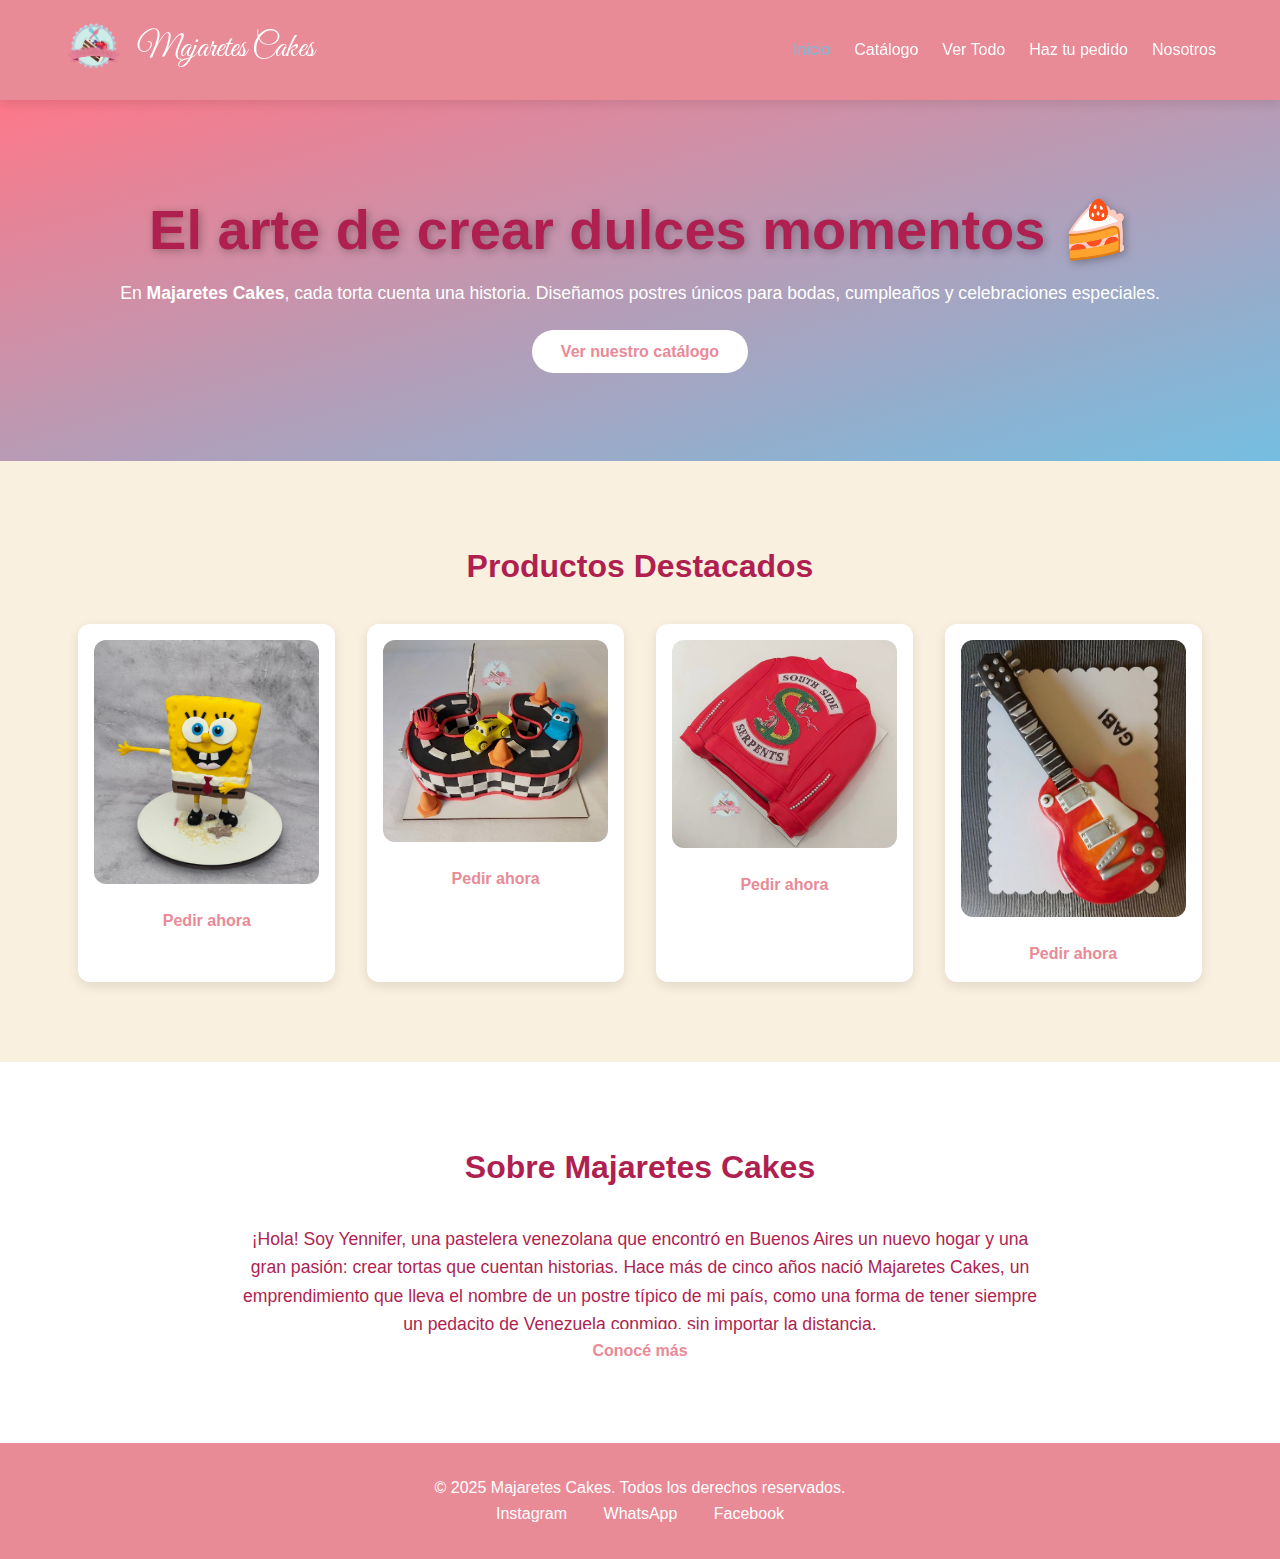
<file: index.html>
<!DOCTYPE html>
<html lang="es">
<head>
    <meta charset="UTF-8">
    <meta name="viewport" content="width=device-width, initial-scale=1.0">

    <!-- SEO Básico -->
    <title>Majaretes Cakes - Inicio</title>
    <meta name="description" content="Bienvenidos a Majaretes Cakes: descubre nuestras tortas, cupcakes y postres artesanales hechos con amor.">
    <meta name="keywords" content="Majaretes Cakes, tortas, cupcakes, postres, repostería artesanal, dulces">
    <meta name="robots" content="index, follow">

    <!-- Favicon -->
    <link rel="icon" href="./assets/logo2.png" type="image/png">

    <!-- Open Graph / Facebook -->
    <meta property="og:title" content="Majaretes Cakes - Inicio">
    <meta property="og:description" content="Bienvenidos a Majaretes Cakes: descubre nuestras tortas, cupcakes y postres artesanales hechos con amor.">
    <meta property="og:image" content="https://majaretescakes.com/assets/logo2.png">
    <meta property="og:url" content="https://majaretescakes.com/">
    <meta property="og:type" content="website">

    <!-- Twitter Card -->
    <meta name="twitter:card" content="summary_large_image">
    <meta name="twitter:title" content="Majaretes Cakes - Inicio">
    <meta name="twitter:description" content="Bienvenidos a Majaretes Cakes: descubre nuestras tortas, cupcakes y postres artesanales hechos con amor.">
    <meta name="twitter:image" content="https://majaretescakes.com/assets/logo2.png">

    <!-- CSS -->
    <link rel="stylesheet" href="./styles.css/styles.css">

    <link href="https://fonts.googleapis.com/css2?family=Great+Vibes&display=swap" rel="stylesheet">

    <!-- Canonical URL -->
    <link rel="canonical" href="https://majaretescakes.com/">
</head>

<body>
    <!-- ===== HEADER ===== -->
    <header class="header">
        <div class="container header-container">
            <div class="logo">
                <a href="./index.html"><img src="./assets/logo2.png" alt="Majaretes Cakes Logo"></a>
                <h1>Majaretes Cakes</h1>
            </div>
            <nav class="nav">
                <ul class="nav-links">
                    <li><a href="#" class="active">Inicio</a></li>
                    <li><a href="./pages/catalogo.html">Catálogo</a></li>
                    <li><a href="./pages/vertodo.html">Ver Todo</a></li>
                    <li><a href="./pages/pedido.html">Haz tu pedido</a></li>
                    <li><a href="./pages/nosotros.html">Nosotros</a></li>
                </ul>
                <button class="menu-toggle">☰</button>
            </nav>
        </div>
    </header>

    <!-- ===== HERO ===== -->
    <section class="hero">
        <div class="container hero-grid">
            <div class="hero-text">
                <h2>El arte de crear dulces momentos 🍰</h2>
                <p>
                    En <strong>Majaretes Cakes</strong>, cada torta cuenta una historia.  
                    Diseñamos postres únicos para bodas, cumpleaños y celebraciones especiales.
                </p>
                <a href="pages/catalogo.html" class="btn-primary">Ver nuestro catálogo</a>
            </div>
        </div>
    </section>

    <!-- ===== PRODUCTOS DESTACADOS ===== -->
    <section class="productos-destacados">
        <div class="container">
            <h2>Productos Destacados</h2>
            <div class="productos-grid">
                <div class="producto">
                    <img src="./assets/cakes tematicos/21.jpeg" alt="Cake Temática 1">
                    <h4></h4>
                    <p></p>
                    <a href="pages/pedido.html" class="btn-primary">Pedir ahora</a>
                </div>
                <div class="producto">
                    <img src="./assets/cakes tematicos/33.jpeg" alt="Dripcake">
                    <h4></h4>
                    <p></p>
                    <a href="pages/pedido.html" class="btn-primary">Pedir ahora</a>
                </div>
                <div class="producto">
                    <img src="./assets/cakes tematicos/35.jpeg" alt="Cake Sport">
                    <h4></h4>
                    <p></p>
                    <a href="pages/pedido.html" class="btn-primary">Pedir ahora</a>
                </div>
                <div class="producto">
                    <img src="./assets/cakes tematicos/44.jpeg" alt="Dripcake">
                    <h4></h4>
                    <p></p>
                    <a href="pages/pedido.html" class="btn-primary">Pedir ahora</a>
                </div>               
            </div>
        </div>
    </section>

    <!-- ===== SOBRE NOSOTROS ===== -->
    <section class="sobre-nosotros">
        <div class="container text-center">
            <h2>Sobre Majaretes Cakes</h2>
            <p>
                ¡Hola! Soy Yennifer, una pastelera venezolana que encontró en Buenos Aires un nuevo hogar y una gran pasión: crear tortas que cuentan historias.
                Hace más de cinco años nació Majaretes Cakes, un emprendimiento que lleva el nombre de un postre típico de mi país, como una forma de tener siempre un pedacito de Venezuela conmigo, sin importar la distancia.
            </p>
            <a href="pages/nosotros.html" class="btn-primary">Conocé más</a>
        </div>
    </section>

    <!-- ===== FOOTER ===== -->
    <footer class="footer">
        <div class="container footer-container">
            <div class="footer-info">
                <p>&copy; 2025 Majaretes Cakes. Todos los derechos reservados.</p>
            </div>
            <div class="footer-redes">
                <a href="https://www.instagram.com/cakesmajarete/" target="_blank">Instagram</a>
                <a href="https://wa.me/5491124816083?text=Hola!%2C%20Quiero%20informacion%20acerca%20de%20los%20pedidos." target="_blank">WhatsApp</a>
                <a href="https://www.facebook.com/Cakesmajarete/" target="_blank">Facebook</a>
            </div>
        </div>
    </footer>

    <script src="./JS/main.js"></script>
</body>
</html>
</file>
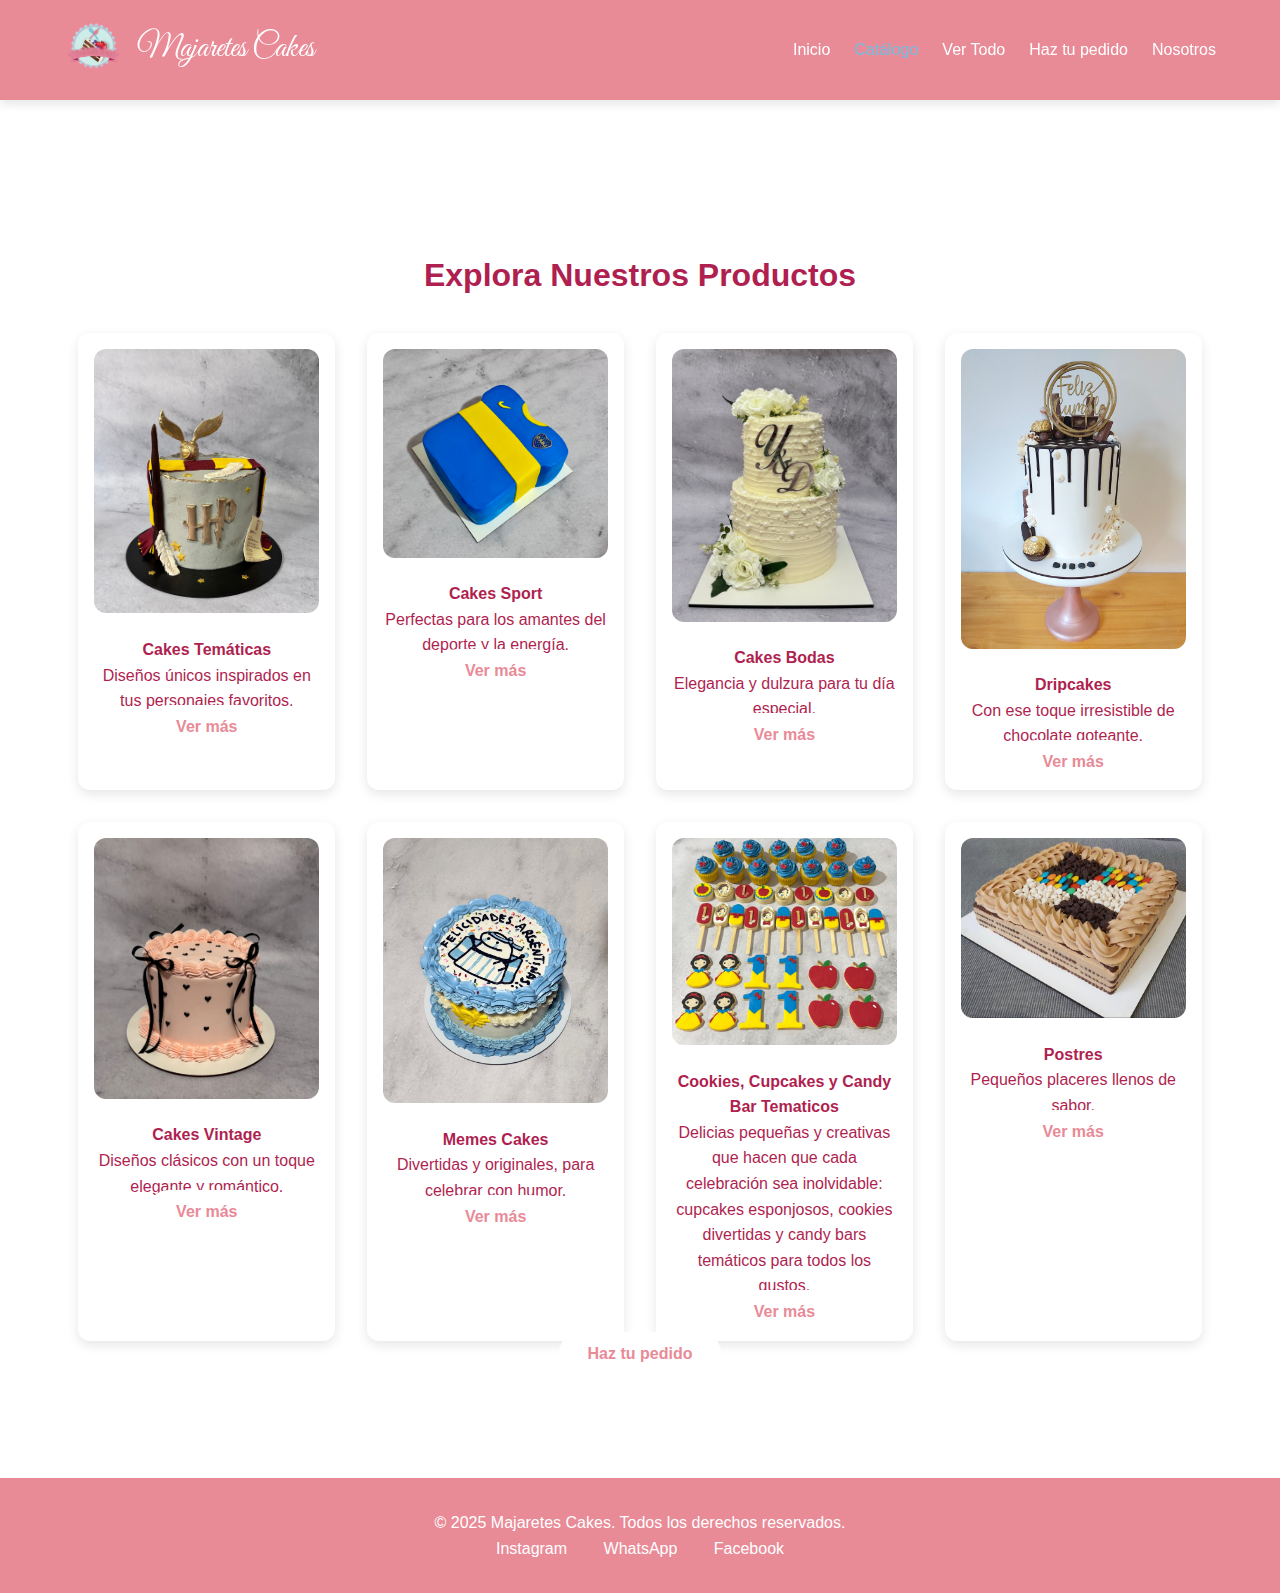
<file: pages/catalogo.html>
<!DOCTYPE html>
<html lang="es">
<head>
    <meta charset="UTF-8">
    <meta name="viewport" content="width=device-width, initial-scale=1.0">

    <!-- SEO Básico -->
    <title>Majaretes Cakes - Catálogo</title>
    <meta name="description" content="Explora el catálogo de Majaretes Cakes: tortas, cupcakes, postres y más, todos hechos artesanalmente con amor y creatividad.">
    <meta name="keywords" content="Majaretes Cakes, catálogo, tortas, cupcakes, postres, repostería artesanal, dulces">
    <meta name="robots" content="index, follow">

    <!-- Favicon -->
    <link rel="icon" href="../assets/logo2.png" type="image/png">

    <!-- Open Graph / Facebook -->
    <meta property="og:title" content="Majaretes Cakes - Catálogo">
    <meta property="og:description" content="Explora el catálogo de Majaretes Cakes: tortas, cupcakes, postres y más, todos hechos artesanalmente con amor y creatividad.">
    <meta property="og:image" content="https://majaretescakes.com/assets/logo2.png">
    <meta property="og:url" content="https://majaretescakes.com/catalogo">
    <meta property="og:type" content="website">

    <!-- Twitter Card -->
    <meta name="twitter:card" content="summary_large_image">
    <meta name="twitter:title" content="Majaretes Cakes - Catálogo">
    <meta name="twitter:description" content="Explora el catálogo de Majaretes Cakes: tortas, cupcakes, postres y más, todos hechos artesanalmente con amor y creatividad.">
    <meta name="twitter:image" content="https://majaretescakes.com/assets/logo2.png">

    <!-- CSS -->
    <link rel="stylesheet" href="../styles.css/styles.css">

    <link href="https://fonts.googleapis.com/css2?family=Great+Vibes&display=swap" rel="stylesheet">


    <!-- Canonical URL -->
    <link rel="canonical" href="https://majaretescakes.com/catalogo">
</head>

<body>
    <!-- HEADER -->
    <header class="header">
        <div class="container header-container">
            <div class="logo">
                <a href="../index.html"><img src="../assets/logo2.png" alt="Majaretes Cakes Logo"></a>
                <h1>Majaretes Cakes</h1>
            </div>
            <nav class="nav">
                <ul class="nav-links">
                    <li><a href="../index.html">Inicio</a></li>
                    <li><a href="catalogo.html" class="active">Catálogo</a></li>
                    <li><a href="vertodo.html">Ver Todo</a></li>
                    <li><a href="pedido.html">Haz tu pedido</a></li>
                    <li><a href="nosotros.html">Nosotros</a></li>
                </ul>
                <button class="menu-toggle">☰</button>
            </nav>
        </div>
    </header>

    <!-- MAIN -->
    <main>
        <section class="catalogo">
            <div class="container">
                <h2>Explora Nuestros Productos</h2>

                <div class="productos-grid">
                    <!-- Temáticas -->
                    <div class="producto">
                        <img src="../assets/cakes tematicos/1.jpeg" alt="Torta Temática">
                        <h4>Cakes Temáticas</h4>
                        <p>Diseños únicos inspirados en tus personajes favoritos.</p>
                        <a href="vertodo.html#cakes-tematicas" class="btn-primary">Ver más</a>
                    </div>

                    <!-- Sport -->
                    <div class="producto">
                        <img src="../assets/cakes sport/1.jpeg" alt="Torta Sport">
                        <h4>Cakes Sport</h4>
                        <p>Perfectas para los amantes del deporte y la energía.</p>
                        <a href="vertodo.html#cakes-sport" class="btn-primary">Ver más</a>
                    </div>

                    <!-- Bodas -->
                    <div class="producto">
                        <img src="../assets/cakes boda/1.jpeg" alt="Torta de Bodas">
                        <h4>Cakes Bodas</h4>
                        <p>Elegancia y dulzura para tu día especial.</p>
                        <a href="vertodo.html#cakes-bodas" class="btn-primary">Ver más</a>
                    </div>

                    <!-- Dripcakes -->
                    <div class="producto">
                        <img src="../assets/cakes drip/1.jpeg" alt="Drip Cake">
                        <h4>Dripcakes</h4>
                        <p>Con ese toque irresistible de chocolate goteante.</p>
                        <a href="vertodo.html#dripcakes" class="btn-primary">Ver más</a>
                    </div>

                    <!-- Cakes Vintage -->
                    <div class="producto">
                        <img src="../assets/cakes vintage/1.jpeg" alt="Cakes Vintage">
                        <h4>Cakes Vintage</h4>
                        <p>Diseños clásicos con un toque elegante y romántico.</p>
                        <a href="vertodo.html#cakes-vintage" class="btn-primary">Ver más</a>
                    </div>

                    <!-- Memes Cakes -->
                    <div class="producto">
                        <img src="../assets/cakes memes/xd.jpeg" alt="Torta Meme">
                        <h4>Memes Cakes</h4>
                        <p>Divertidas y originales, para celebrar con humor.</p>
                        <a href="vertodo.html#memes-cakes" class="btn-primary">Ver más</a>
                    </div>

                    <!-- Cookies & Cupcakes -->
                    <div class="producto">
                        <img src="../assets/cookiescapcukes/1.jpeg" alt="Cupcakes y Cookies">
                        <h4>Cookies, Cupcakes y Candy Bar Tematicos</h4>
                        <p>Delicias pequeñas y creativas que hacen que cada celebración sea inolvidable: cupcakes esponjosos, cookies divertidas y candy bars temáticos para todos los gustos.</p>
                        <a href="vertodo.html#cookies-cupcakes" class="btn-primary">Ver más</a>
                    </div>

                    <!-- Postres -->
                    <div class="producto">
                        <img src="../assets/postres/1.jpeg" alt="Postres">
                        <h4>Postres</h4>
                        <p>Pequeños placeres llenos de sabor.</p>
                        <a href="vertodo.html#postres" class="btn-primary">Ver más</a>
                    </div>
                </div>

                <div class="btn-pedido-container">
                    <a href="pedido.html" class="btn-primary">Haz tu pedido</a>
                </div>
            </div>
        </section>
    </main>

    <!-- FOOTER -->
    <footer class="footer">
        <div class="container footer-container">
            <div class="footer-info">
                <p>&copy; 2025 Majaretes Cakes. Todos los derechos reservados.</p>
            </div>
            <div class="footer-redes">
                <a href="https://www.instagram.com/cakesmajarete/" target="_blank">Instagram</a>
                <a href="https://wa.me/5491124816083" target="_blank">WhatsApp</a>
                <a href="https://www.facebook.com/Cakesmajarete/" target="_blank">Facebook</a>
            </div>
        </div>
    </footer>

    <script src="../JS/main.js"></script>
</body>
</html>
</file>
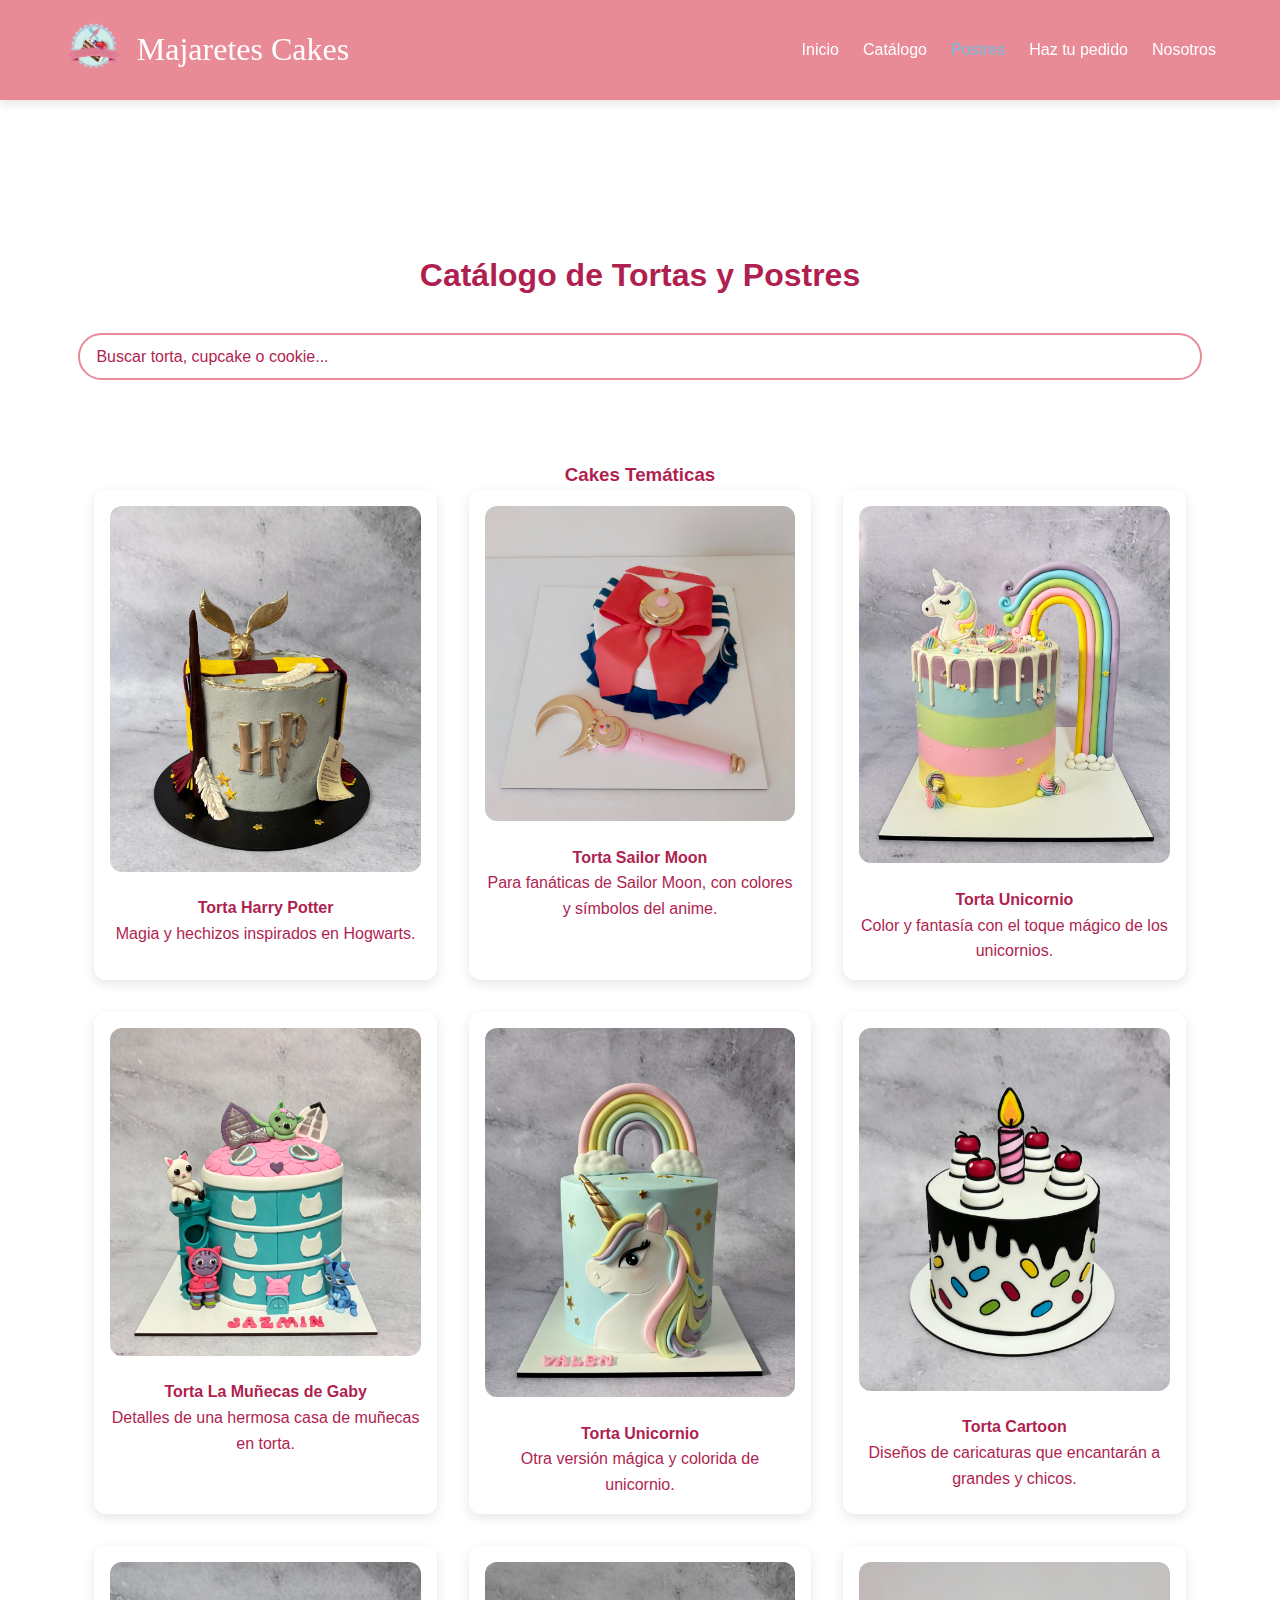
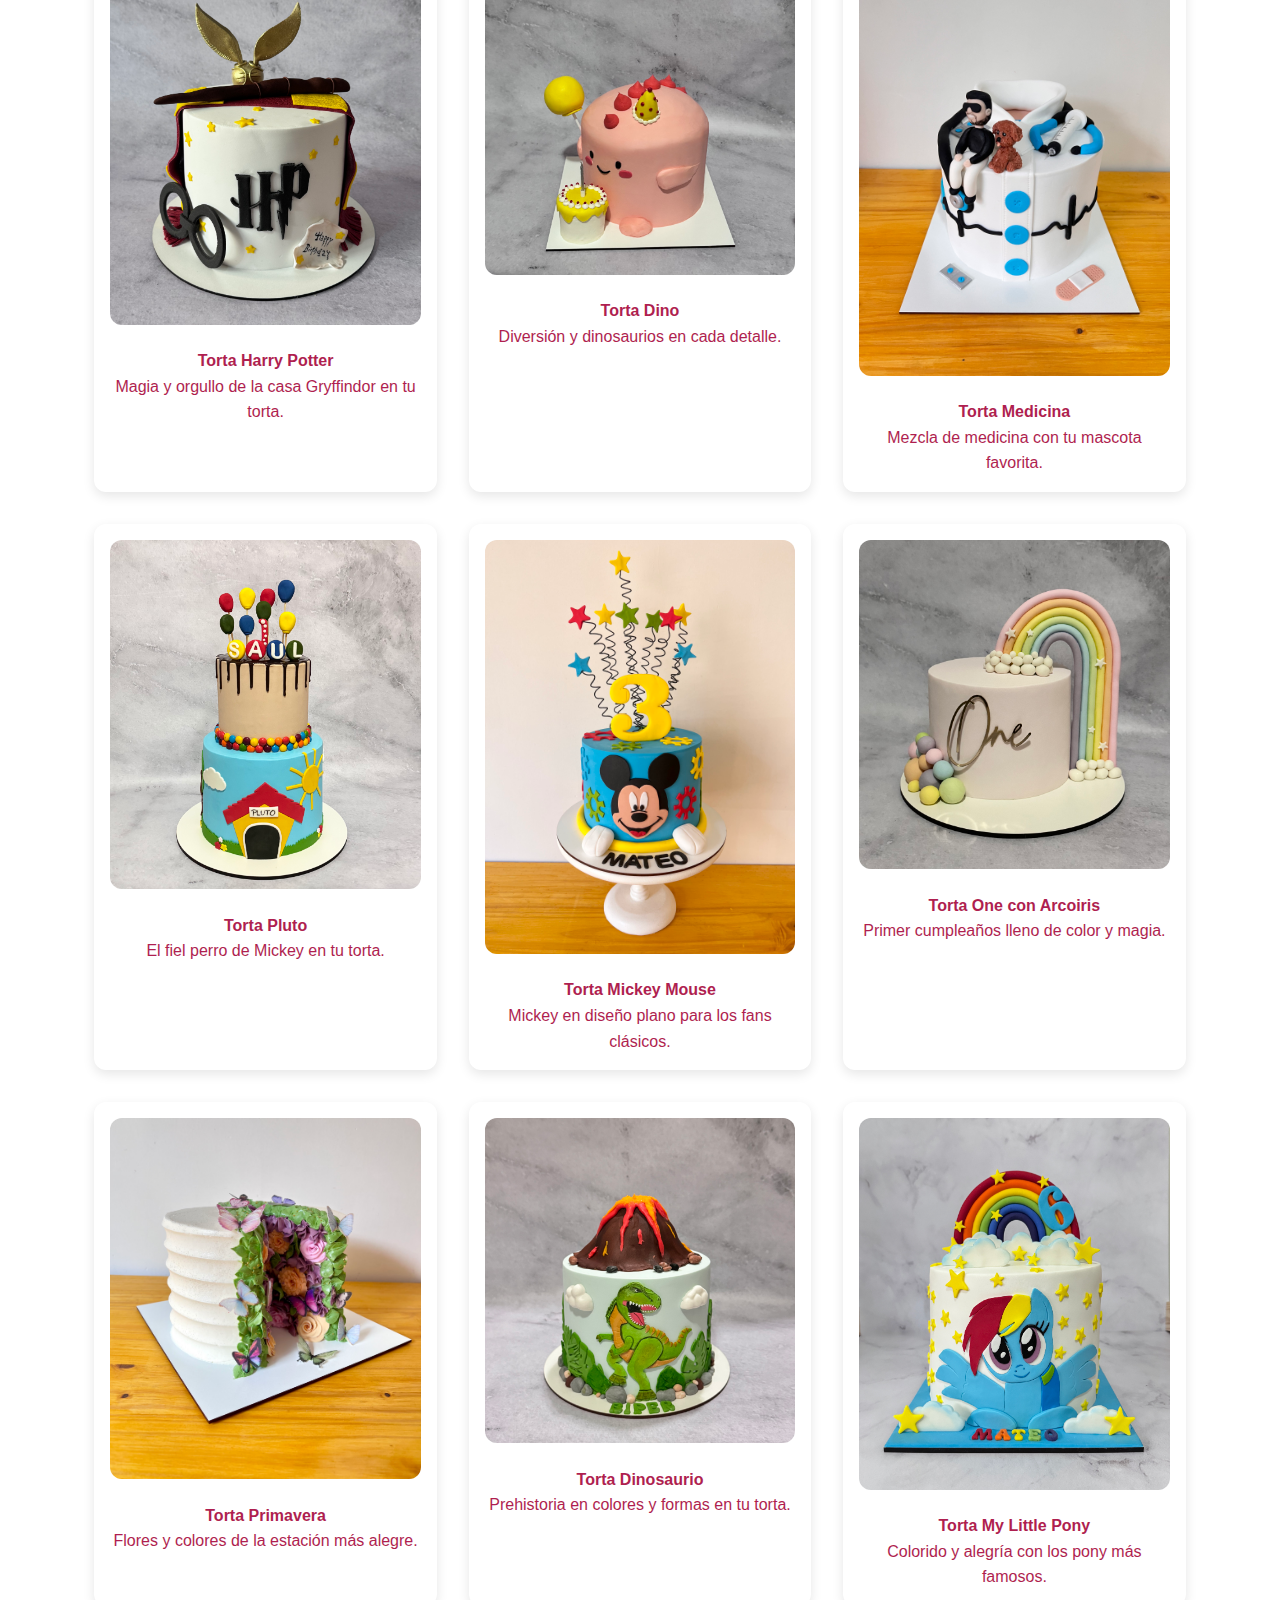
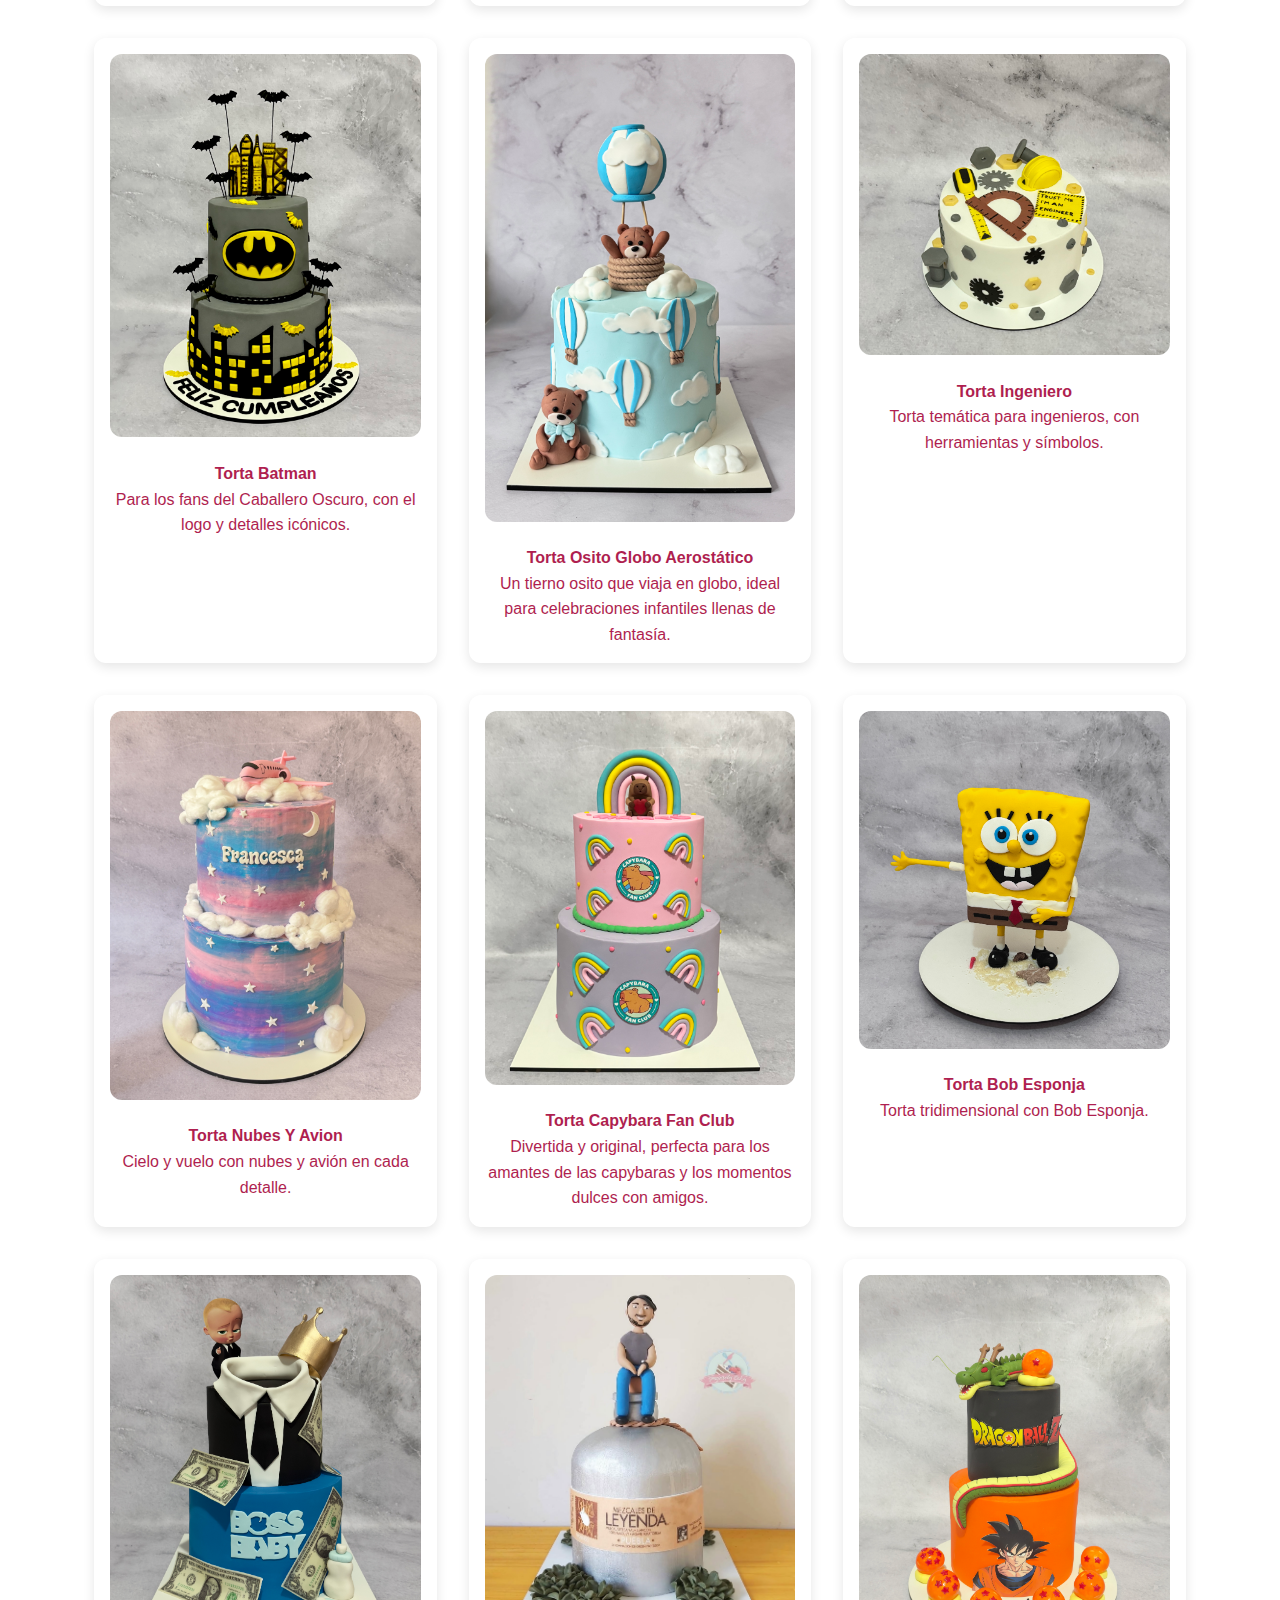
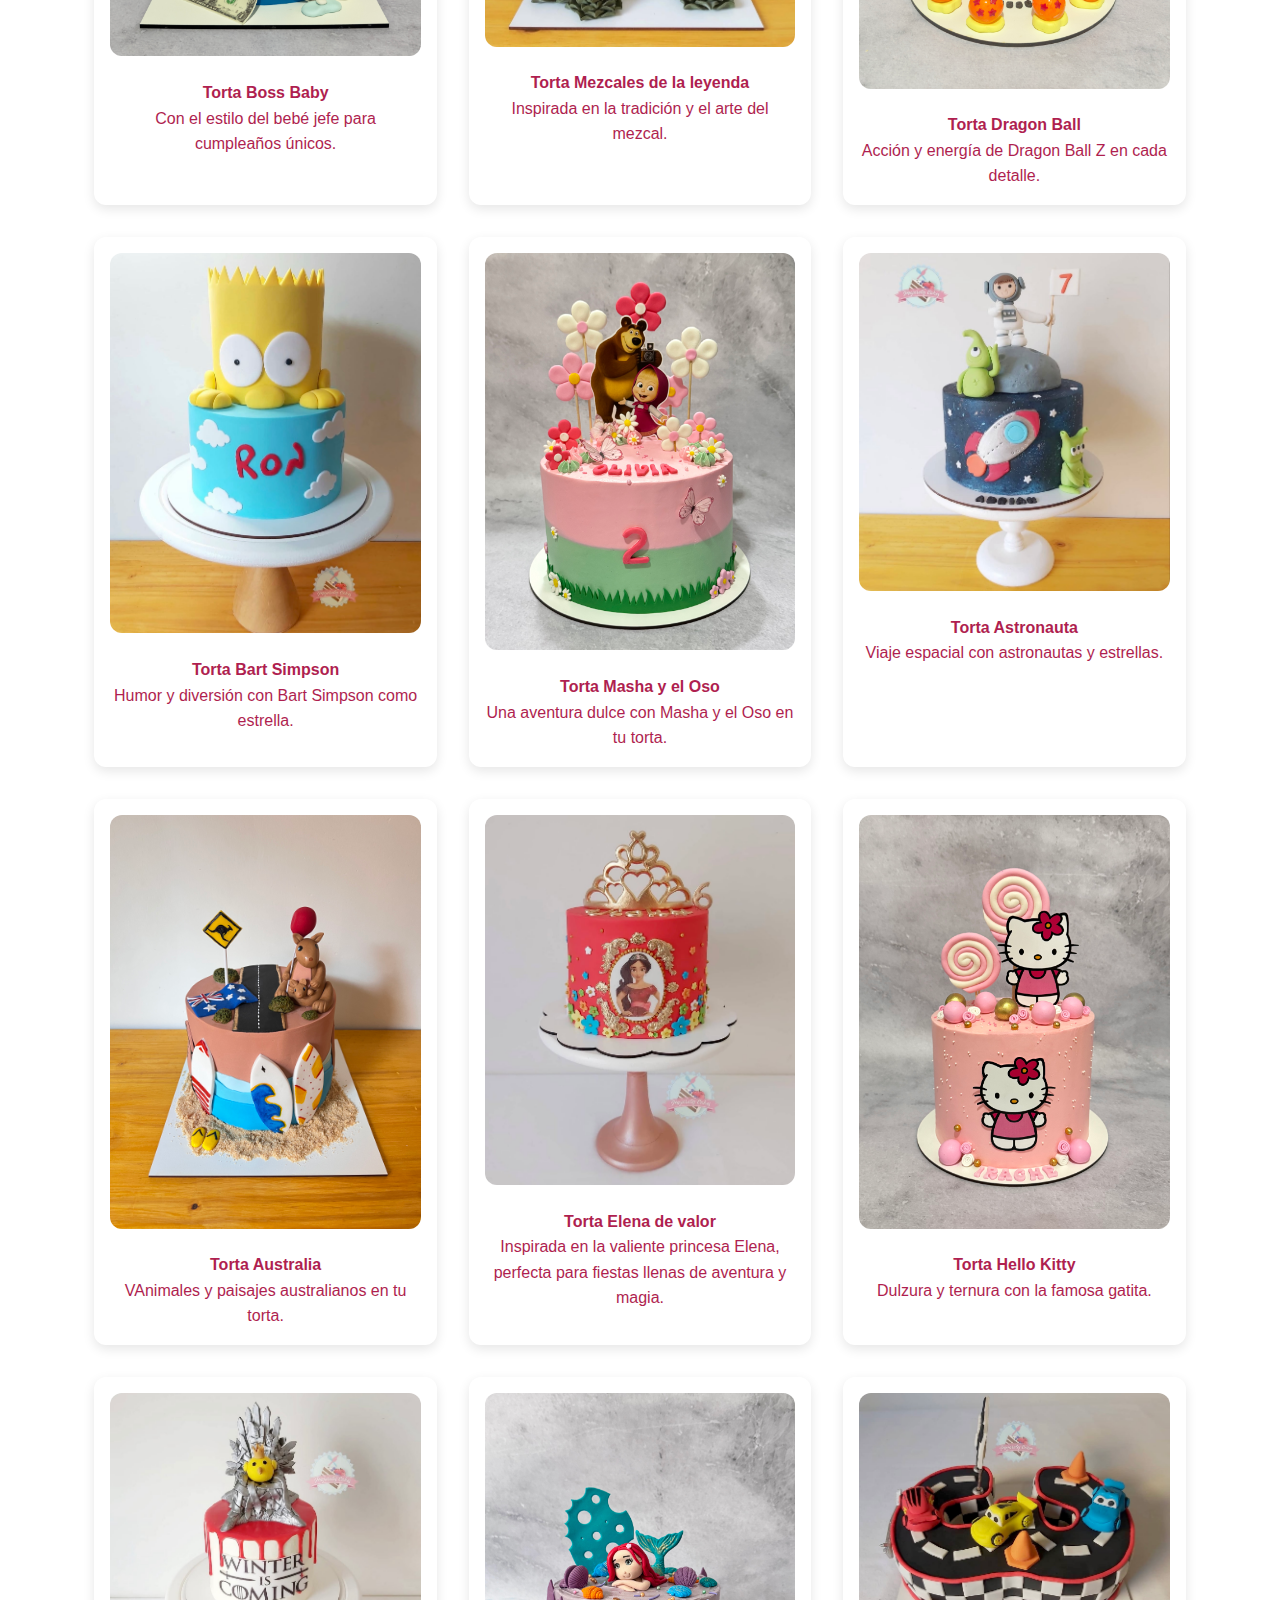
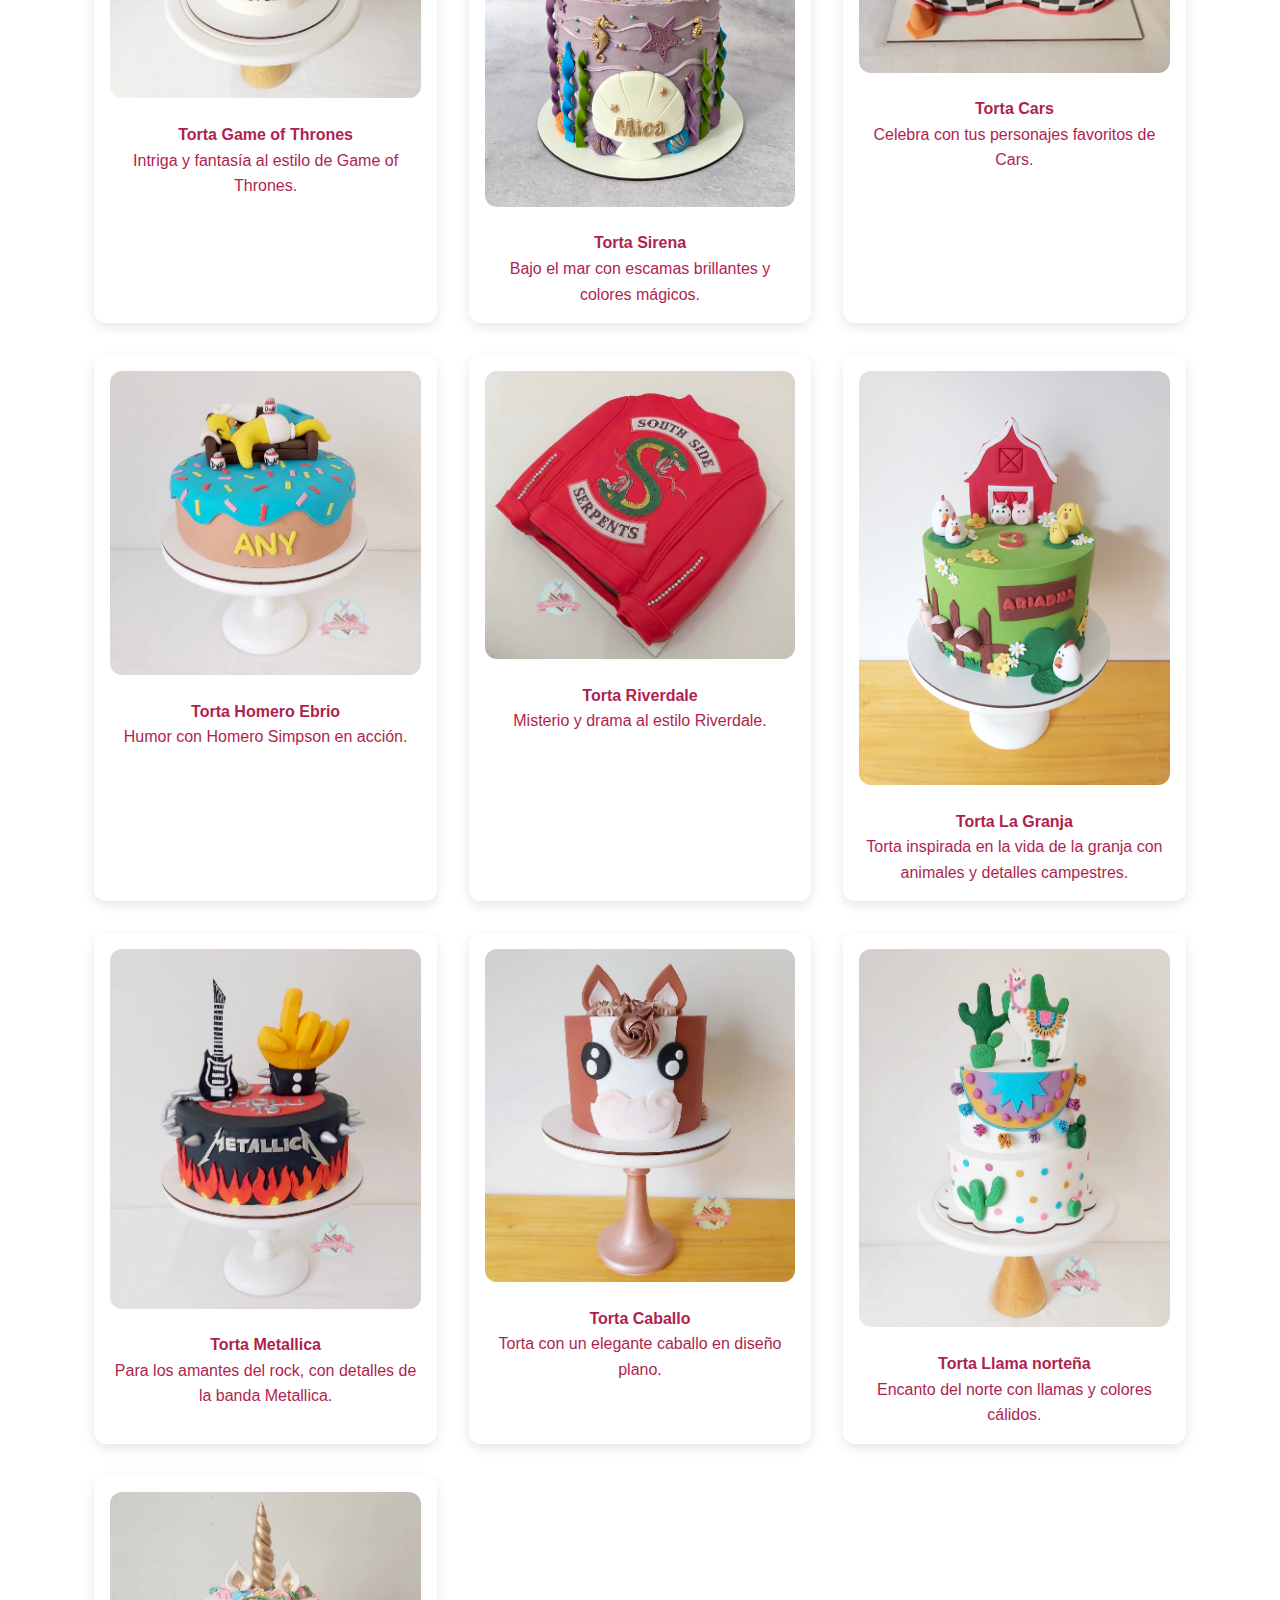
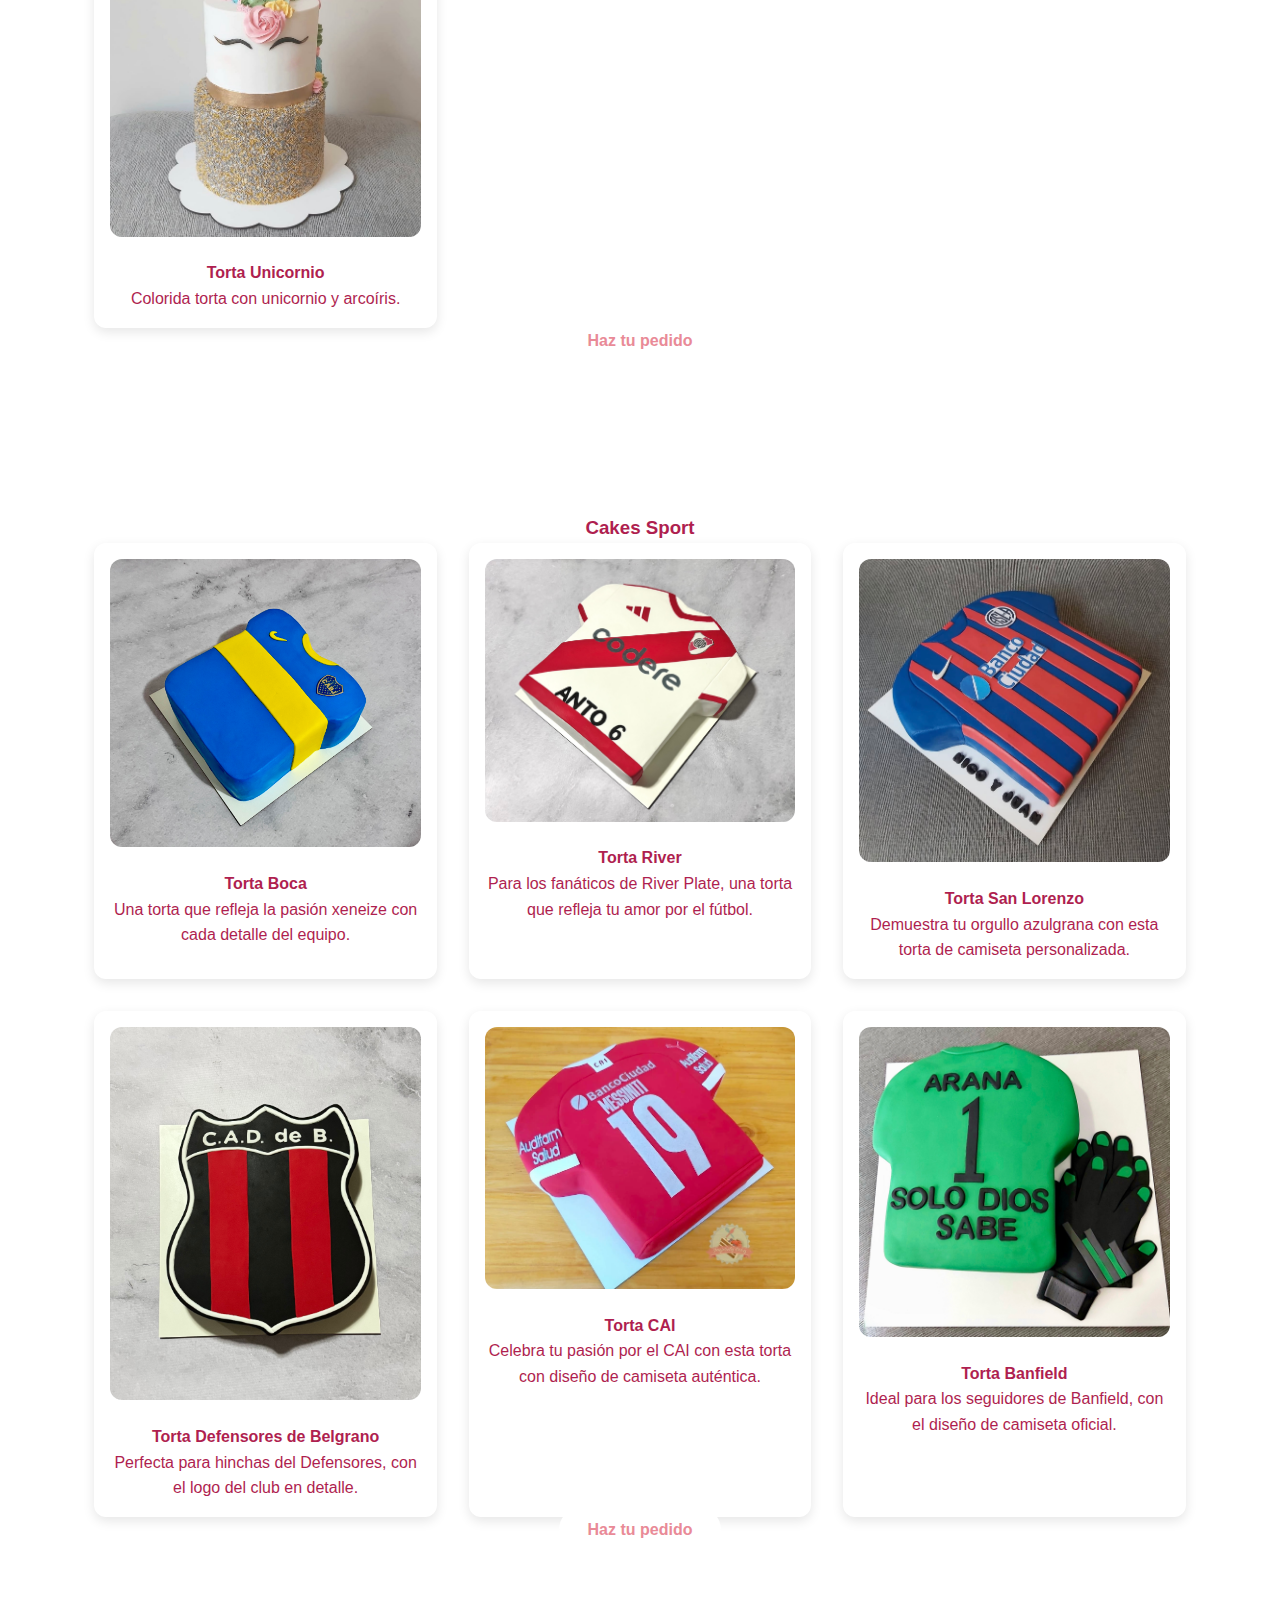
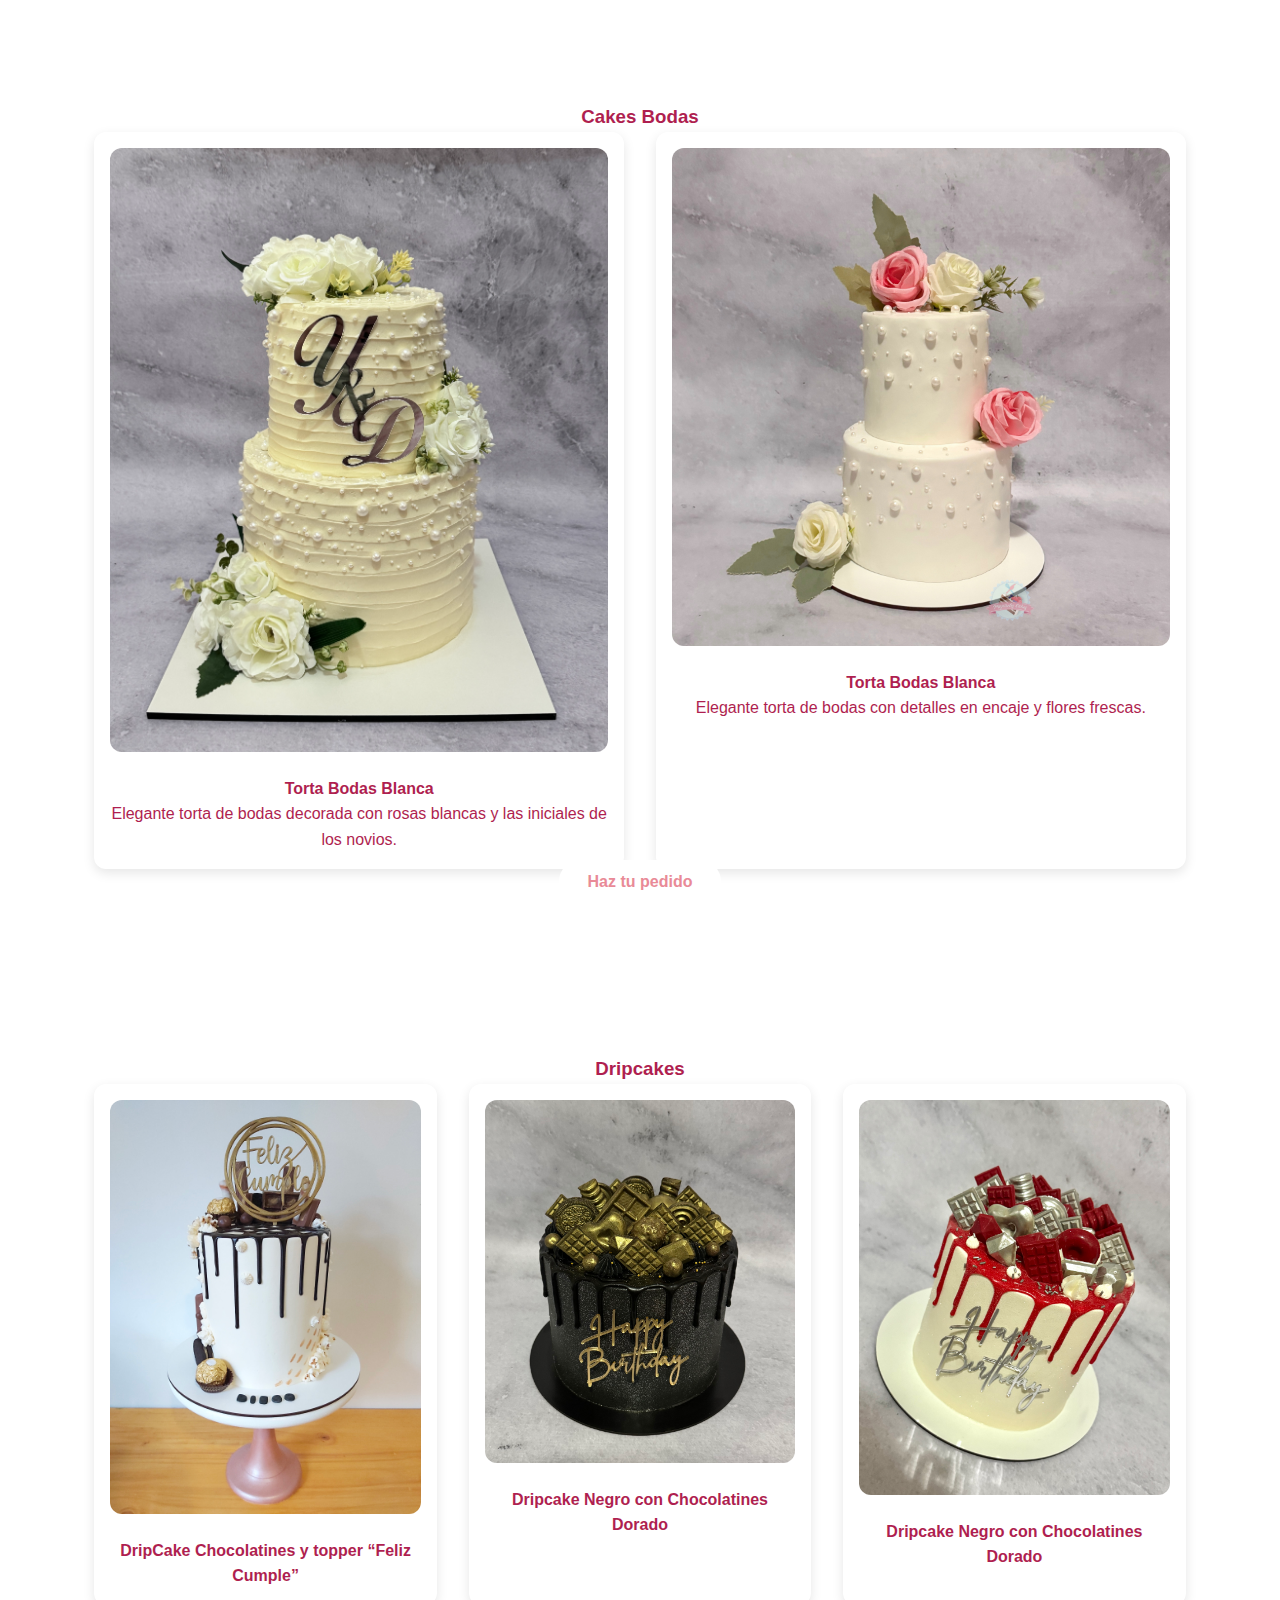
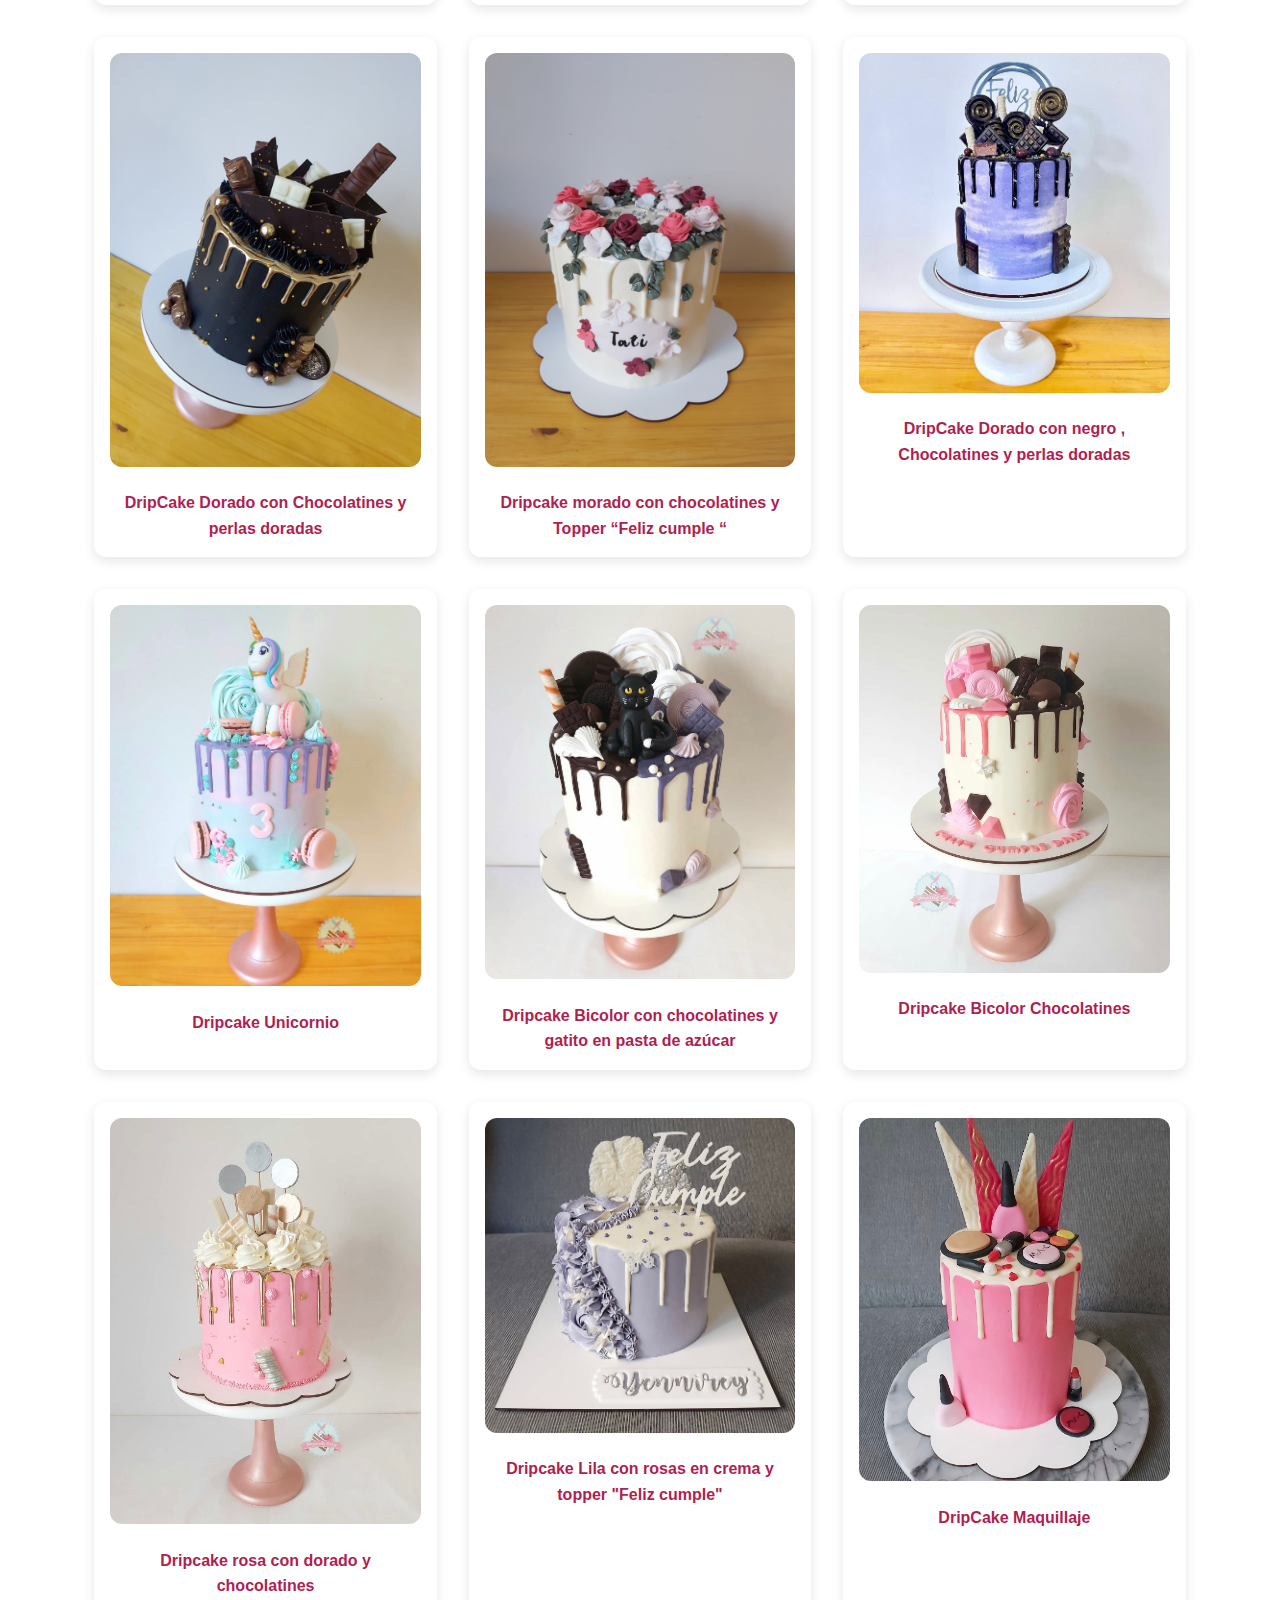
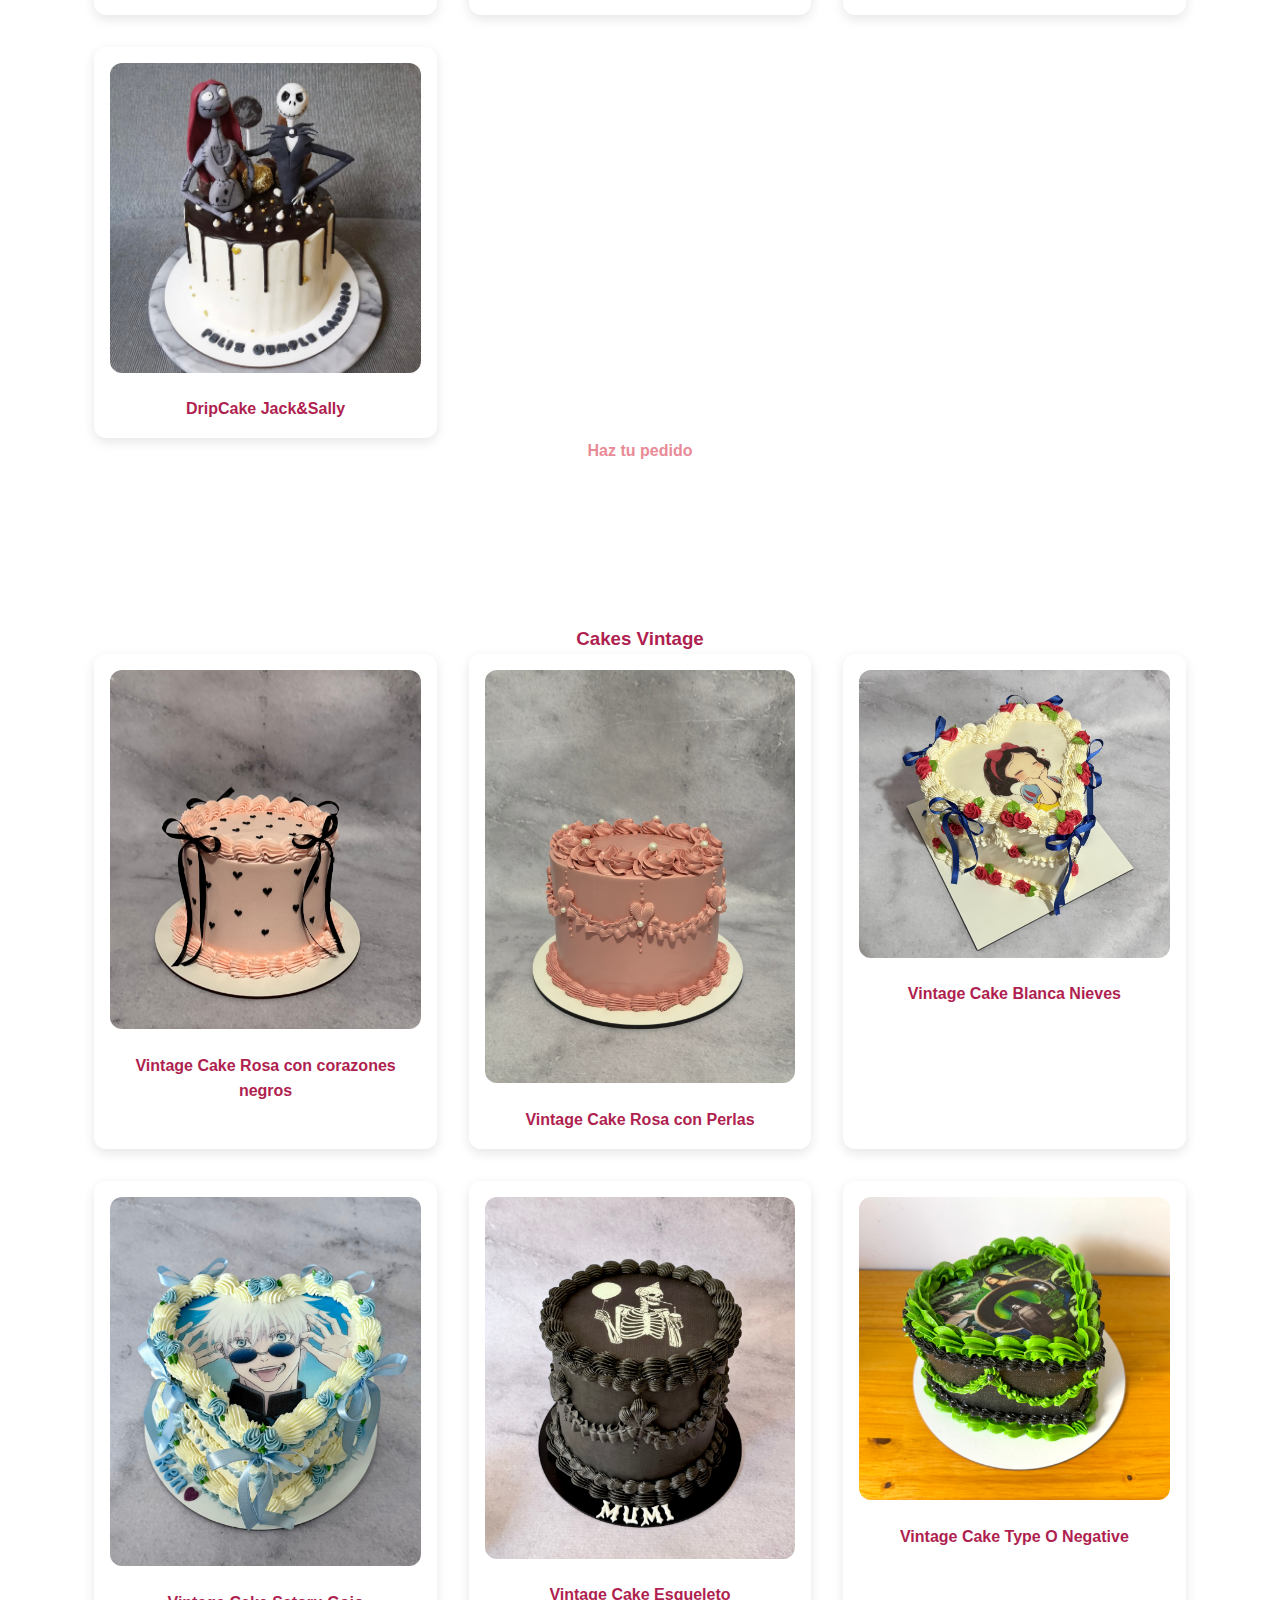
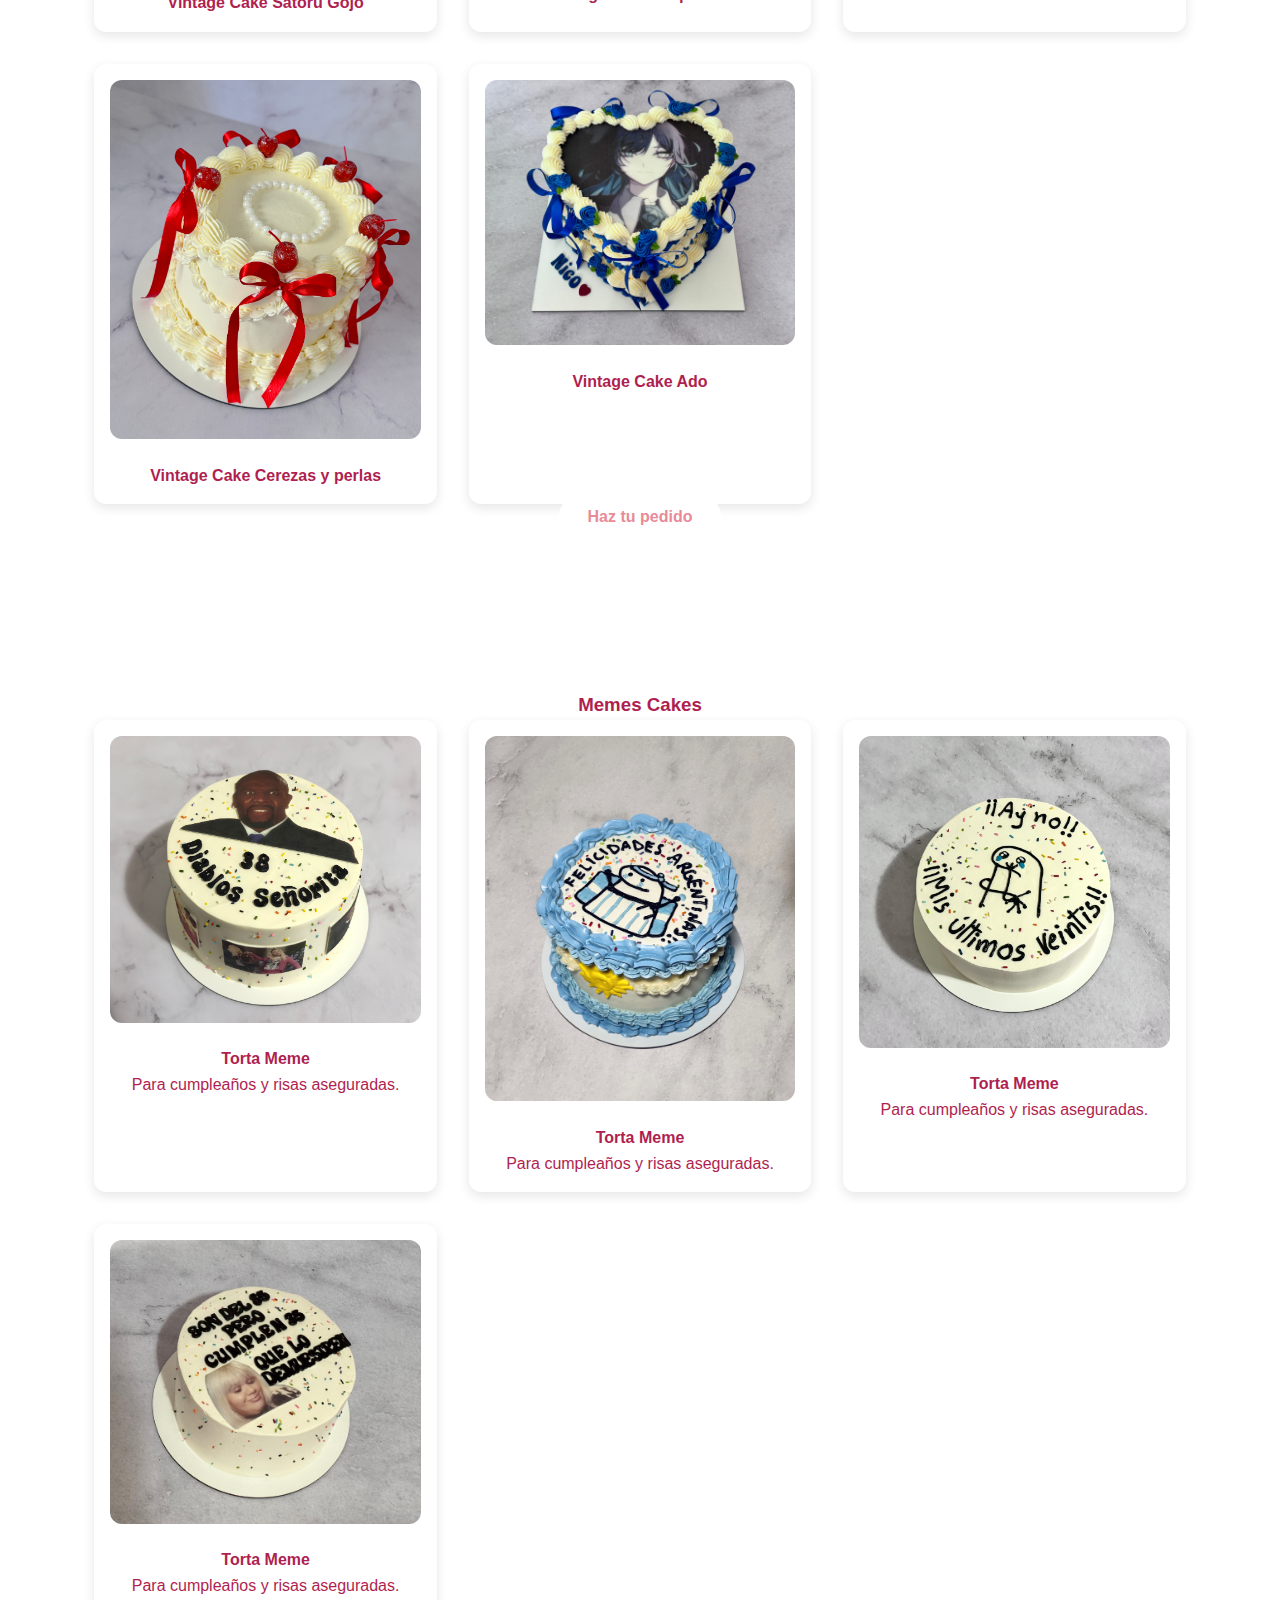
<file: pages/postres.html>
<!DOCTYPE html>
<html lang="es">
<head>
    <meta charset="UTF-8">
    <meta name="viewport" content="width=device-width, initial-scale=1.0">

    <!-- SEO Básico -->
    <title>Majaretes Cakes - Postres</title>
    <meta name="description" content="Descubre todos los postres de Majaretes Cakes: tortas, cupcakes, brownies y más, preparados con pasión y creatividad.">
    <meta name="keywords" content="Majaretes Cakes, postres, tortas, cupcakes, brownies, repostería artesanal, dulces">
    <meta name="robots" content="index, follow">

    <!-- Favicon -->
    <link rel="icon" href="../assets/logo2.png" type="image/png">

    <!-- Open Graph / Facebook -->
    <meta property="og:title" content="Majaretes Cakes - Postres">
    <meta property="og:description" content="Descubre todos los postres de Majaretes Cakes: tortas, cupcakes, brownies y más, preparados con pasión y creatividad.">
    <meta property="og:image" content="https://majaretescakes.com/assets/logo2.png">
    <meta property="og:url" content="https://majaretescakes.com/postres">
    <meta property="og:type" content="website">

    <!-- Twitter Card -->
    <meta name="twitter:card" content="summary_large_image">
    <meta name="twitter:title" content="Majaretes Cakes - Postres">
    <meta name="twitter:description" content="Descubre todos los postres de Majaretes Cakes: tortas, cupcakes, brownies y más, preparados con pasión y creatividad.">
    <meta name="twitter:image" content="https://majaretescakes.com/assets/logo2.png">

    <!-- CSS -->
    <link rel="stylesheet" href="../styles.css/styles.css">

    <!-- Canonical URL -->
    <link rel="canonical" href="https://majaretescakes.com/postres">
</head>

<body>
    <!-- HEADER -->
    <header class="header">
        <div class="container header-container">
            <div class="logo">
                <a href="../index.html"><img src="../assets/logo2.png" alt="Majaretes Cakes Logo"></a>
                <h1>Majaretes Cakes</h1>
            </div>
            <nav class="nav">
                <ul class="nav-links">
                    <li><a href="../index.html">Inicio</a></li>
                    <li><a href="catalogo.html">Catálogo</a></li>
                    <li><a href="postres.html" class="active">Postres</a></li>
                    <li><a href="pedido.html">Haz tu pedido</a></li>
                    <li><a href="nosotros.html">Nosotros</a></li>
                </ul>
                <button class="menu-toggle">☰</button>
            </nav>
        </div>
    </header>

    <!-- MAIN -->
<main>
    <section class="catalogo">
        <div class="container">
            <h2>Catálogo de Tortas y Postres</h2>
            
            <!-- Buscador de productos -->
            <div class="buscador-productos">
                <input type="text" id="searchInput" placeholder="Buscar torta, cupcake o cookie...">
            </div>

            <!-- ===== Cakes Temáticas ===== -->
            <section id="cakes-tematicas" class="cakes-tematicas">
                <h3>Cakes Temáticas</h3>
                <div class="productos-grid">
                    <div class="producto" data-nombre="Torta Harry Potter">
                        <img src="../assets/cakes tematicos/1.jpeg" alt="Torta Harry Potter">
                        <h4>Torta Harry Potter</h4>
                        <p>Magia y hechizos inspirados en Hogwarts.</p>
                    </div>
                    <div class="producto" data-nombre="Torta Disney">
                        <img src="../assets/cakes tematicos/2.jpeg" alt="Torta Disney">
                        <h4>Torta Sailor Moon</h4>
                        <p>Para fanáticas de Sailor Moon, con colores y símbolos del anime.</p>
                    </div>
                    <div class="producto" data-nombre="Torta Disney">
                        <img src="../assets/cakes tematicos/3.jpeg" alt="Torta Disney">
                        <h4>Torta Unicornio</h4>
                        <p>Color y fantasía con el toque mágico de los unicornios.</p>
                    </div>
                    <div class="producto" data-nombre="Torta Disney">
                        <img src="../assets/cakes tematicos/4.jpeg" alt="Torta Disney">
                        <h4>Torta La Muñecas de Gaby</h4>
                        <p>Detalles de una hermosa casa de muñecas en torta.</p>
                    </div>
                    <div class="producto" data-nombre="Torta Disney">
                        <img src="../assets/cakes tematicos/5.jpeg" alt="Torta Disney">
                        <h4>Torta Unicornio</h4>
                        <p>Otra versión mágica y colorida de unicornio.</p>
                    </div>
                    <div class="producto" data-nombre="Torta Harry Potter">
                        <img src="../assets/cakes tematicos/6.jpeg" alt="Torta Harry Potter">
                        <h4>Torta Cartoon</h4>
                        <p>Diseños de caricaturas que encantarán a grandes y chicos.</p>
                    </div>
                    <div class="producto" data-nombre="Torta Disney">
                        <img src="../assets/cakes tematicos/7.jpeg" alt="Torta Disney">
                        <h4>Torta Harry Potter</h4>
                        <p>Magia y orgullo de la casa Gryffindor en tu torta.</p>
                    </div>
                    <div class="producto" data-nombre="Torta Disney">
                        <img src="../assets/cakes tematicos/8.jpeg" alt="Torta Disney">
                        <h4>Torta Dino</h4>
                        <p>Diversión y dinosaurios en cada detalle.</p>
                    </div>
                    <div class="producto" data-nombre="Torta Disney">
                        <img src="../assets/cakes tematicos/9.jpeg" alt="Torta Disney">
                        <h4>Torta Medicina</h4>
                        <p>Mezcla de medicina con tu mascota favorita.</p>
                    </div>
                    <div class="producto" data-nombre="Torta Disney">
                        <img src="../assets/cakes tematicos/10.jpeg" alt="Torta Disney">
                        <h4>Torta Pluto</h4>
                        <p>El fiel perro de Mickey en tu torta.</p>
                    </div>
                    <div class="producto" data-nombre="Torta Harry Potter">
                        <img src="../assets/cakes tematicos/11.jpeg" alt="Torta Harry Potter">
                        <h4>Torta Mickey Mouse</h4>
                        <p>Mickey en diseño plano para los fans clásicos.</p>
                    </div>
                    <div class="producto" data-nombre="Torta Disney">
                        <img src="../assets/cakes tematicos/12.jpeg" alt="Torta Disney">
                        <h4>Torta One con Arcoiris</h4>
                        <p>Primer cumpleaños lleno de color y magia.</p>
                    </div>
                    <div class="producto" data-nombre="Torta Disney">
                        <img src="../assets/cakes tematicos/13.jpeg" alt="Torta Disney">
                        <h4>Torta Primavera</h4>
                        <p>Flores y colores de la estación más alegre.</p>
                    </div>
                    <div class="producto" data-nombre="Torta Disney">
                        <img src="../assets/cakes tematicos/14.jpeg" alt="Torta Disney">
                        <h4>Torta Dinosaurio</h4>
                        <p>Prehistoria en colores y formas en tu torta.</p>
                    </div>
                    <div class="producto" data-nombre="Torta Disney">
                        <img src="../assets/cakes tematicos/15.jpeg" alt="Torta Disney">
                        <h4>Torta My Little Pony</h4>
                        <p>Colorido y alegría con los pony más famosos.</p>
                    </div>
                    <div class="producto" data-nombre="Torta Harry Potter">
                        <img src="../assets/cakes tematicos/16.jpeg" alt="Torta Harry Potter">
                        <h4>Torta Batman</h4>
                        <p>Para los fans del Caballero Oscuro, con el logo y detalles icónicos.</p>
                    </div>
                    <div class="producto" data-nombre="Torta Disney">
                        <img src="../assets/cakes tematicos/17.jpeg" alt="Torta Disney">
                        <h4>Torta Osito Globo Aerostático</h4>
                        <p>Un tierno osito que viaja en globo, ideal para celebraciones infantiles llenas de fantasía.</p>
                    </div>
                    <div class="producto" data-nombre="Torta Disney">
                        <img src="../assets/cakes tematicos/18.jpeg" alt="Torta Disney">
                        <h4>Torta Ingeniero</h4>
                        <p>Torta temática para ingenieros, con herramientas y símbolos.</p>
                    </div>
                    <div class="producto" data-nombre="Torta Disney">
                        <img src="../assets/cakes tematicos/19.jpeg" alt="Torta Disney">
                        <h4>Torta Nubes Y Avion</h4>
                        <p>Cielo y vuelo con nubes y avión en cada detalle.</p>
                    </div>
                    <div class="producto" data-nombre="Torta Disney">
                        <img src="../assets/cakes tematicos/20.jpeg" alt="Torta Disney">
                        <h4>Torta Capybara Fan Club</h4>
                        <p>Divertida y original, perfecta para los amantes de las capybaras y los momentos dulces con amigos.</p>
                    </div>
                    <div class="producto" data-nombre="Torta Harry Potter">
                        <img src="../assets/cakes tematicos/21.jpeg" alt="Torta Harry Potter">
                        <h4>Torta Bob Esponja</h4>
                        <p>Torta tridimensional con Bob Esponja.</p>
                    </div>
                    <div class="producto" data-nombre="Torta Disney">
                        <img src="../assets/cakes tematicos/22.jpeg" alt="Torta Disney">
                        <h4>Torta Boss Baby</h4>
                        <p>Con el estilo del bebé jefe para cumpleaños únicos.</p>
                    </div>
                    <div class="producto" data-nombre="Torta Disney">
                        <img src="../assets/cakes tematicos/23.jpeg" alt="Torta Disney">
                        <h4>Torta Mezcales de la leyenda</h4>
                        <p>Inspirada en la tradición y el arte del mezcal.</p>
                    </div>
                    <div class="producto" data-nombre="Torta Disney">
                        <img src="../assets/cakes tematicos/24.jpeg" alt="Torta Disney">
                        <h4>Torta Dragon Ball</h4>
                        <p>Acción y energía de Dragon Ball Z en cada detalle.</p>
                    </div>
                    <div class="producto" data-nombre="Torta Disney">
                        <img src="../assets/cakes tematicos/25.jpeg" alt="Torta Disney">
                        <h4>Torta Bart Simpson</h4>
                        <p>Humor y diversión con Bart Simpson como estrella.</p>
                    </div>
                    <div class="producto" data-nombre="Torta Harry Potter">
                        <img src="../assets/cakes tematicos/26.jpeg" alt="Torta Harry Potter">
                        <h4>Torta Masha y el Oso</h4>
                        <p>Una aventura dulce con Masha y el Oso en tu torta.</p>
                    </div>
                    <div class="producto" data-nombre="Torta Disney">
                        <img src="../assets/cakes tematicos/27.jpeg" alt="Torta Disney">
                        <h4>Torta Astronauta</h4>
                        <p>Viaje espacial con astronautas y estrellas.</p>
                    </div>
                    <div class="producto" data-nombre="Torta Disney">
                        <img src="../assets/cakes tematicos/28.jpeg" alt="Torta Disney">
                        <h4>Torta Australia</h4>
                        <p>VAnimales y paisajes australianos en tu torta.</p>
                    </div>
                    <div class="producto" data-nombre="Torta Disney">
                        <img src="../assets/cakes tematicos/29.jpeg" alt="Torta Disney">
                        <h4>Torta Elena de valor</h4>
                        <p>Inspirada en la valiente princesa Elena, perfecta para fiestas llenas de aventura y magia.</p>
                    </div>
                    <div class="producto" data-nombre="Torta Disney">
                        <img src="../assets/cakes tematicos/30.jpeg" alt="Torta Disney">
                        <h4>Torta Hello Kitty</h4>
                        <p>Dulzura y ternura con la famosa gatita.</p>
                    </div>
                    <div class="producto" data-nombre="Torta Harry Potter">
                        <img src="../assets/cakes tematicos/31.jpeg" alt="Torta Harry Potter">
                        <h4>Torta Game of Thrones</h4>
                        <p>Intriga y fantasía al estilo de Game of Thrones.</p>
                    </div>
                    <div class="producto" data-nombre="Torta Disney">
                        <img src="../assets/cakes tematicos/32.jpeg" alt="Torta Disney">
                        <h4>Torta Sirena</h4>
                        <p>Bajo el mar con escamas brillantes y colores mágicos.</p>
                    </div>
                    <div class="producto" data-nombre="Torta Disney">
                        <img src="../assets/cakes tematicos/33.jpeg" alt="Torta Disney">
                        <h4>Torta Cars</h4>
                        <p>Celebra con tus personajes favoritos de Cars.</p>
                    </div>
                    <div class="producto" data-nombre="Torta Disney">
                        <img src="../assets/cakes tematicos/34.jpeg" alt="Torta Disney">
                        <h4>Torta Homero Ebrio</h4>
                        <p>Humor con Homero Simpson en acción.</p>
                    </div>
                    <div class="producto" data-nombre="Torta Disney">
                        <img src="../assets/cakes tematicos/35.jpeg" alt="Torta Disney">
                        <h4>Torta Riverdale</h4>
                        <p>Misterio y drama al estilo Riverdale.</p>
                    </div>
                    <div class="producto" data-nombre="Torta Harry Potter">
                        <img src="../assets/cakes tematicos/36.jpeg" alt="Torta Harry Potter">
                        <h4>Torta La Granja</h4>
                        <p>Torta inspirada en la vida de la granja con animales y detalles campestres.</p>
                    </div>
                    <div class="producto" data-nombre="Torta Disney">
                        <img src="../assets/cakes tematicos/37.jpeg" alt="Torta Disney">
                        <h4>Torta Metallica</h4>
                        <p>Para los amantes del rock, con detalles de la banda Metallica.</p>
                    </div>
                    <div class="producto" data-nombre="Torta Disney">
                        <img src="../assets/cakes tematicos/38.jpeg" alt="Torta Disney">
                        <h4>Torta Caballo</h4>
                        <p>Torta con un elegante caballo en diseño plano.</p>
                    </div>
                    <div class="producto" data-nombre="Torta Disney">
                        <img src="../assets/cakes tematicos/39.jpeg" alt="Torta Disney">
                        <h4>Torta Llama norteña</h4>
                        <p>Encanto del norte con llamas y colores cálidos.</p>
                    </div>
                    <div class="producto" data-nombre="Torta Disney">
                        <img src="../assets/cakes tematicos/40.jpeg" alt="Torta Disney">
                        <h4>Torta Unicornio</h4>
                        <p>Colorida torta con unicornio y arcoíris.</p>
                    </div>
                </div>
                <div class="btn-pedido-container">
                    <a href="pedido.html" class="btn-primary">Haz tu pedido</a>
                </div>
            </section>

            <!-- ===== Cakes Sport ===== -->
            <section id="cakes-sport" class="cakes-sport">
                <h3>Cakes Sport</h3>
                <div class="productos-grid">
                    <div class="producto" data-nombre="Torta Fútbol">
                        <img src="../assets/cakes sport/1.jpeg" alt="Torta Fútbol">
                        <h4>Torta Boca</h4>
                        <p>Una torta que refleja la pasión xeneize con cada detalle del equipo.</p>
                    </div>
                    <div class="producto" data-nombre="Torta Fútbol">
                        <img src="../assets/cakes sport/2.jpeg" alt="Torta Fútbol">
                        <h4>Torta River</h4>
                        <p>Para los fanáticos de River Plate, una torta que refleja tu amor por el fútbol.</p>
                    </div>
                    <div class="producto" data-nombre="Torta Fútbol">
                        <img src="../assets/cakes sport/3.jpeg" alt="Torta Fútbol">
                        <h4>Torta San Lorenzo</h4>
                        <p>Demuestra tu orgullo azulgrana con esta torta de camiseta personalizada.</p>
                    </div>
                    <div class="producto" data-nombre="Torta Fútbol">
                        <img src="../assets/cakes sport/4.jpeg" alt="Torta Fútbol">
                        <h4>Torta Defensores de Belgrano</h4>
                        <p>Perfecta para hinchas del Defensores, con el logo del club en detalle.</p>
                    </div>
                    <div class="producto" data-nombre="Torta Fútbol">
                        <img src="../assets/cakes sport/5.jpeg" alt="Torta Fútbol">
                        <h4>Torta CAI</h4>
                        <p>Celebra tu pasión por el CAI con esta torta con diseño de camiseta auténtica.</p>
                    </div>
                    <div class="producto" data-nombre="Torta Fútbol">
                        <img src="../assets/cakes sport/6.jpeg" alt="Torta Fútbol">
                        <h4>Torta Banfield</h4>
                        <p>Ideal para los seguidores de Banfield, con el diseño de camiseta oficial.</p>
                    </div>
                </div>
                <div class="btn-pedido-container">
                    <a href="pedido.html" class="btn-primary">Haz tu pedido</a>
                </div>
            </section>

            <!-- ===== Cakes Bodas ===== -->
            <section id="cakes-bodas" class="cakes-bodas">
                <h3>Cakes Bodas</h3>
                <div class="productos-grid">
                    <div class="producto" data-nombre="Torta Bodas Blanca">
                        <img src="../assets/cakes boda/1.jpeg" alt="Torta Bodas Blanca">
                        <h4>Torta Bodas Blanca</h4>
                        <p>Elegante torta de bodas decorada con rosas blancas y las iniciales de los novios.</p>
                    </div>
                    <div class="producto" data-nombre="Torta Bodas Blanca">
                        <img src="../assets/cakes boda/2.jpeg" alt="Torta Bodas Blanca">
                        <h4>Torta Bodas Blanca</h4>
                        <p>Elegante torta de bodas con detalles en encaje y flores frescas.</p>
                    </div>
                </div>
                <div class="btn-pedido-container">
                    <a href="pedido.html" class="btn-primary">Haz tu pedido</a>
                </div>
            </section>

            <!-- ===== Dripcakes ===== -->
            <section id="dripcakes" class="dripcakes">
                <h3>Dripcakes</h3>
                <div class="productos-grid">
                    <div class="producto" data-nombre="Drip Cake Chocolate">
                        <img src="../assets/cakes drip/1.jpeg" alt="Drip Cake Chocolate">
                        <h4>DripCake Chocolatines y topper “Feliz Cumple”</h4>
                        
                    </div>
                    <div class="producto" data-nombre="Drip Cake Chocolate">
                        <img src="../assets/cakes drip/2.jpeg" alt="Drip Cake Chocolate">
                        <h4>Dripcake Negro con Chocolatines Dorado</h4>
                        
                    </div>
                    <div class="producto" data-nombre="Drip Cake Chocolate">
                        <img src="../assets/cakes drip/3.jpeg" alt="Drip Cake Chocolate">
                        <h4>Dripcake Negro con Chocolatines Dorado</h4>
                        
                    </div>
                    <div class="producto" data-nombre="Drip Cake Chocolate">
                        <img src="../assets/cakes drip/4.jpeg" alt="Drip Cake Chocolate">
                        <h4>DripCake Dorado con Chocolatines y perlas doradas</h4>
                        
                    </div>
                    <div class="producto" data-nombre="Drip Cake Chocolate">
                        <img src="../assets/cakes drip/5.jpeg" alt="Drip Cake Chocolate">
                        <h4>Dripcake morado con chocolatines y Topper “Feliz cumple “</h4>
                        
                    </div>
                    <div class="producto" data-nombre="Drip Cake Chocolate">
                        <img src="../assets/cakes drip/6.jpeg" alt="Drip Cake Chocolate">
                        <h4>DripCake Dorado con negro , Chocolatines y perlas doradas</h4>
                        
                    </div>
                    <div class="producto" data-nombre="Drip Cake Chocolate">
                        <img src="../assets/cakes drip/7.jpeg" alt="Drip Cake Chocolate">
                        <h4>Dripcake Unicornio</h4>
                        
                    </div>
                    <div class="producto" data-nombre="Drip Cake Chocolate">
                        <img src="../assets/cakes drip/8.jpeg" alt="Drip Cake Chocolate">
                        <h4>Dripcake Bicolor con chocolatines y gatito en pasta de azúcar</h4>
                        
                    </div>
                    <div class="producto" data-nombre="Drip Cake Chocolate">
                        <img src="../assets/cakes drip/9.jpeg" alt="Drip Cake Chocolate">
                        <h4>Dripcake Bicolor Chocolatines</h4>
                        
                    </div>
                    <div class="producto" data-nombre="Drip Cake Chocolate">
                        <img src="../assets/cakes drip/10.jpeg" alt="Drip Cake Chocolate">
                        <h4>Dripcake rosa con dorado y chocolatines</h4>
                        
                    </div>
                    <div class="producto" data-nombre="Drip Cake Chocolate">
                        <img src="../assets/cakes drip/11.jpeg" alt="Drip Cake Chocolate">
                        <h4>Dripcake Lila con rosas en crema y topper "Feliz cumple"</h4>
                        
                    </div>
                    <div class="producto" data-nombre="Drip Cake Chocolate">
                        <img src="../assets/cakes drip/12.jpeg" alt="Drip Cake Chocolate">
                        <h4>DripCake Maquillaje</h4>
                        
                    </div>
                    <div class="producto" data-nombre="Drip Cake Chocolate">
                        <img src="../assets/cakes drip/13.jpeg" alt="Drip Cake Chocolate">
                        <h4>DripCake Jack&Sally</h4>
                        
                    </div>
                    
                </div>
                <div class="btn-pedido-container">
                    <a href="pedido.html" class="btn-primary">Haz tu pedido</a>
                </div>
            </section>

            
           <!-- ===== Cakes Vintage ===== -->
            <section id="cakes-vintage" class="cakes-vintage">
                <h3>Cakes Vintage</h3>
                <div class="productos-grid">
                    <div class="producto" data-nombre="Cake Vintage 1">
                        <img src="../assets/cakes vintage/1.jpeg" alt="Cake Vintage 1">
                        <h4>Vintage Cake Rosa con corazones negros</h4>
                    </div>
                    <div class="producto" data-nombre="Cake Vintage 2">
                        <img src="../assets/cakes vintage/2.jpeg" alt="Cake Vintage 2">
                        <h4>Vintage Cake Rosa con Perlas</h4>
                    </div>
                    <div class="producto" data-nombre="Cake Vintage 3">
                        <img src="../assets/cakes vintage/3.jpeg" alt="Cake Vintage 3">
                        <h4>Vintage Cake Blanca Nieves</h4>
                    </div>
                    <div class="producto" data-nombre="Cake Vintage 4">
                        <img src="../assets/cakes vintage/4.jpeg" alt="Cake Vintage 4">
                        <h4>Vintage Cake Satoru Gojo</h4>
                    </div>
                    <div class="producto" data-nombre="Cake Vintage 5">
                        <img src="../assets/cakes vintage/5.jpeg" alt="Cake Vintage 5">
                        <h4>Vintage Cake Esqueleto</h4>
                    </div>
                    <div class="producto" data-nombre="Cake Vintage 6">
                        <img src="../assets/cakes vintage/6.jpeg" alt="Cake Vintage 6">
                        <h4>Vintage Cake Type O Negative</h4>
                    </div>
                    <div class="producto" data-nombre="Cake Vintage 7">
                        <img src="../assets/cakes vintage/7.jpeg" alt="Cake Vintage 7">
                        <h4>Vintage Cake Cerezas y perlas</h4>
                    </div>
                    <div class="producto" data-nombre="Cake Vintage 7">
                        <img src="../assets/cakes vintage/8.jpeg" alt="Cake Vintage 7">
                        <h4>Vintage Cake Ado</h4>
                    </div>
                </div>
                <div class="btn-pedido-container">
                    <a href="pedido.html" class="btn-primary">Haz tu pedido</a>
                </div>
            </section>


            <!-- ===== Memes Cakes ===== -->
            <section id="memes-cakes" class="memes-cakes">
                <h3>Memes Cakes</h3>
                <div class="productos-grid">
                    <div class="producto" data-nombre="Torta Meme Divertida">
                        <img src="../assets/cakes memes/negro.jpeg" alt="Torta Meme Divertida">
                        <h4>Torta Meme </h4>
                        <p>Para cumpleaños y risas aseguradas.</p>
                    </div>
                    <div class="producto" data-nombre="Torta Meme Divertida">
                        <img src="../assets/cakes memes/xd.jpeg" alt="Torta Meme Divertida">
                        <h4>Torta Meme </h4>
                        <p>Para cumpleaños y risas aseguradas.</p>
                    </div>
                    <div class="producto" data-nombre="Torta Meme Divertida">
                        <img src="../assets/cakes memes/xd1.jpeg" alt="Torta Meme Divertida">
                        <h4>Torta Meme </h4>
                        <p>Para cumpleaños y risas aseguradas.</p>
                    </div>
                    <div class="producto" data-nombre="Torta Meme Divertida">
                        <img src="../assets/cakes memes/xdf.jpeg" alt="Torta Meme Divertida">
                        <h4>Torta Meme </h4>
                        <p>Para cumpleaños y risas aseguradas.</p>
                    </div>
                </div>
                <div class="btn-pedido-container">
                    <a href="pedido.html" class="btn-primary">Haz tu pedido</a>
                </div>
            </section>

            <!-- ===== Cookies & Cupcakes ===== -->
            <section id="cookies-cupcakes" class="cookies-cupcakes">
                <h3>Cookies & Cupcakes</h3>
                <div class="productos-grid">
                    <div class="producto" data-nombre="Cupcake Unicornio">
                        <img src="../assets/cookiescapcukes/1.jpeg" alt="Cupcake Unicornio">
                        <h4>Cupcake Unicornio</h4>
                        <p>Colores mágicos y sabor delicioso.</p>
                    </div>
                    <div class="producto" data-nombre="Cookie Dinosaurio">
                        <img src="../assets/cookiescapcukes/2.jpeg" alt="Cookie Dinosaurio">
                        <h4>Cookie Dinosaurio</h4>
                        <p>Divertida y crujiente para los más chicos.</p>
                    </div>
                    <div class="producto" data-nombre="Cupcake Unicornio">
                        <img src="../assets/cookiescapcukes/3.jpeg" alt="Cupcake Unicornio">
                        <h4>Cupcake Unicornio</h4>
                        <p>Colores mágicos y sabor delicioso.</p>
                    </div>
                    <div class="producto" data-nombre="Cookie Dinosaurio">
                        <img src="../assets/cookiescapcukes/4.jpeg" alt="Cookie Dinosaurio">
                        <h4>Cookie Dinosaurio</h4>
                        <p>Divertida y crujiente para los más chicos.</p>
                    </div>
                    <div class="producto" data-nombre="Cupcake Unicornio">
                        <img src="../assets/cookiescapcukes/5.jpeg" alt="Cupcake Unicornio">
                        <h4>Cupcake Unicornio</h4>
                        <p>Colores mágicos y sabor delicioso.</p>
                    </div>
                    <div class="producto" data-nombre="Cookie Dinosaurio">
                        <img src="../assets/cookiescapcukes/6.jpeg" alt="Cookie Dinosaurio">
                        <h4>Cookie Dinosaurio</h4>
                        <p>Divertida y crujiente para los más chicos.</p>
                    </div>
                    <div class="producto" data-nombre="Cupcake Unicornio">
                        <img src="../assets/cookiescapcukes/7.jpeg" alt="Cupcake Unicornio">
                        <h4>Cupcake Unicornio</h4>
                        <p>Colores mágicos y sabor delicioso.</p>
                    </div>
                    <div class="producto" data-nombre="Cookie Dinosaurio">
                        <img src="../assets/cookiescapcukes/8.jpeg" alt="Cookie Dinosaurio">
                        <h4>Cookie Dinosaurio</h4>
                        <p>Divertida y crujiente para los más chicos.</p>
                    </div>
                    <div class="producto" data-nombre="Cupcake Unicornio">
                        <img src="../assets/cookiescapcukes/9.jpeg" alt="Cupcake Unicornio">
                        <h4>Cupcake Unicornio</h4>
                        <p>Colores mágicos y sabor delicioso.</p>
                    </div>
                    <div class="producto" data-nombre="Cookie Dinosaurio">
                        <img src="../assets/cookiescapcukes/10.jpeg" alt="Cookie Dinosaurio">
                        <h4>Cookie Dinosaurio</h4>
                        <p>Divertida y crujiente para los más chicos.</p>
                    </div>
                    <div class="producto" data-nombre="Cupcake Unicornio">
                        <img src="../assets/cookiescapcukes/11.jpeg" alt="Cupcake Unicornio">
                        <h4>Cupcake Unicornio</h4>
                        <p>Colores mágicos y sabor delicioso.</p>
                    </div>
                    <div class="producto" data-nombre="Cookie Dinosaurio">
                        <img src="../assets/cookiescapcukes/12.jpeg" alt="Cookie Dinosaurio">
                        <h4>Cookie Dinosaurio</h4>
                        <p>Divertida y crujiente para los más chicos.</p>
                    </div>
                    <div class="producto" data-nombre="Cupcake Unicornio">
                        <img src="../assets/cookiescapcukes/13.jpeg" alt="Cupcake Unicornio">
                        <h4>Cupcake Unicornio</h4>
                        <p>Colores mágicos y sabor delicioso.</p>
                    </div>
                    <div class="producto" data-nombre="Cookie Dinosaurio">
                        <img src="../assets/cookiescapcukes/14.jpeg" alt="Cookie Dinosaurio">
                        <h4>Cookie Dinosaurio</h4>
                        <p>Divertida y crujiente para los más chicos.</p>
                    </div>
                    <div class="producto" data-nombre="Cupcake Unicornio">
                        <img src="../assets/cookiescapcukes/15.jpeg" alt="Cupcake Unicornio">
                        <h4>Cupcake Unicornio</h4>
                        <p>Colores mágicos y sabor delicioso.</p>
                    </div>
                    <div class="producto" data-nombre="Cookie Dinosaurio">
                        <img src="../assets/cookiescapcukes/16.jpeg" alt="Cookie Dinosaurio">
                        <h4>Cookie Dinosaurio</h4>
                        <p>Divertida y crujiente para los más chicos.</p>
                    </div>
                </div>
                <div class="btn-pedido-container">
                    <a href="pedido.html" class="btn-primary">Haz tu pedido</a>
                </div>
            </section>

        </div>
    </section>
</main>


    <!-- FOOTER -->
    <footer class="footer">
        <div class="container footer-container">
            <div class="footer-info">
                <p>&copy; 2025 Majaretes Cakes. Todos los derechos reservados.</p>
            </div>
            <div class="footer-redes">
                <a href="https://www.instagram.com/cakesmajarete/" target="_blank">Instagram</a>
                <a href="https://wa.me/5491124816083" target="_blank">WhatsApp</a>
                <a href="https://www.facebook.com/Cakesmajarete/" target="_blank">Facebook</a>
            </div>
        </div>
    </footer>

    <script src="../JS/main.js"></script>
</body>
</html>
</file>
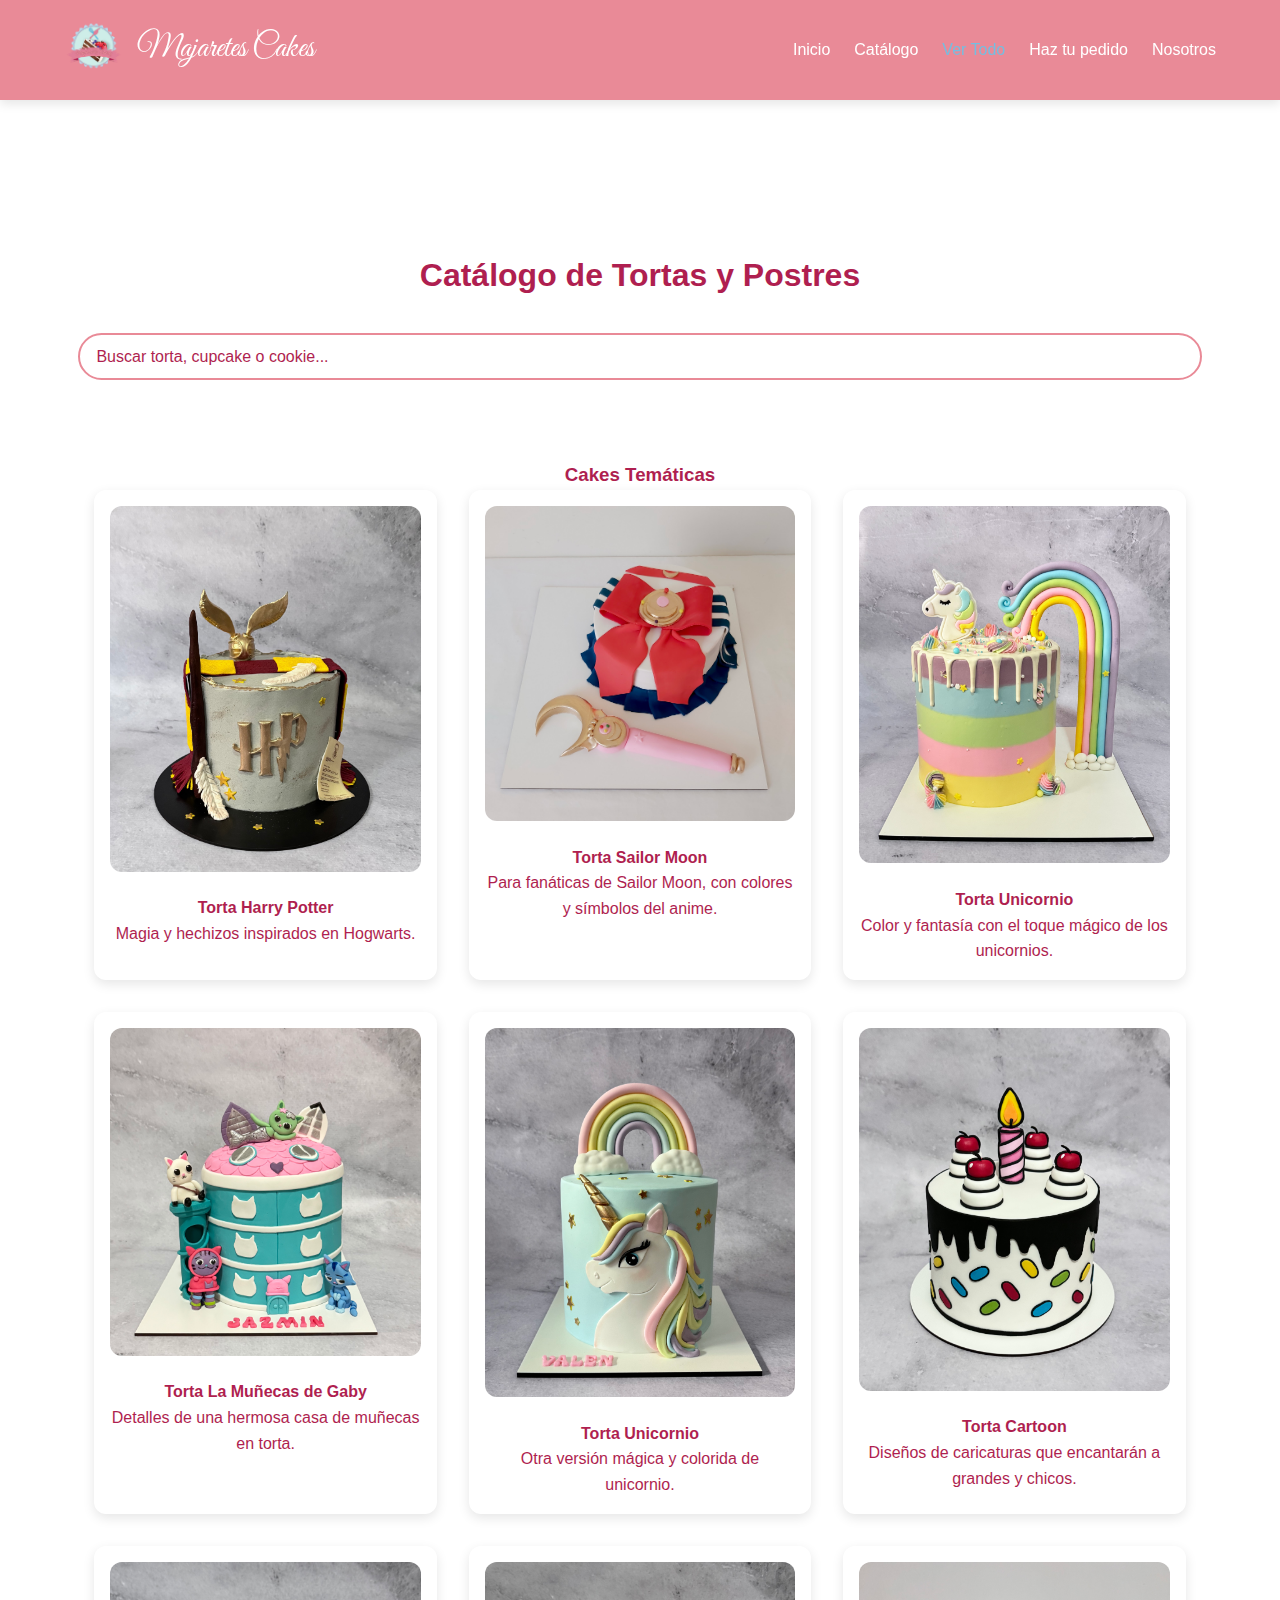
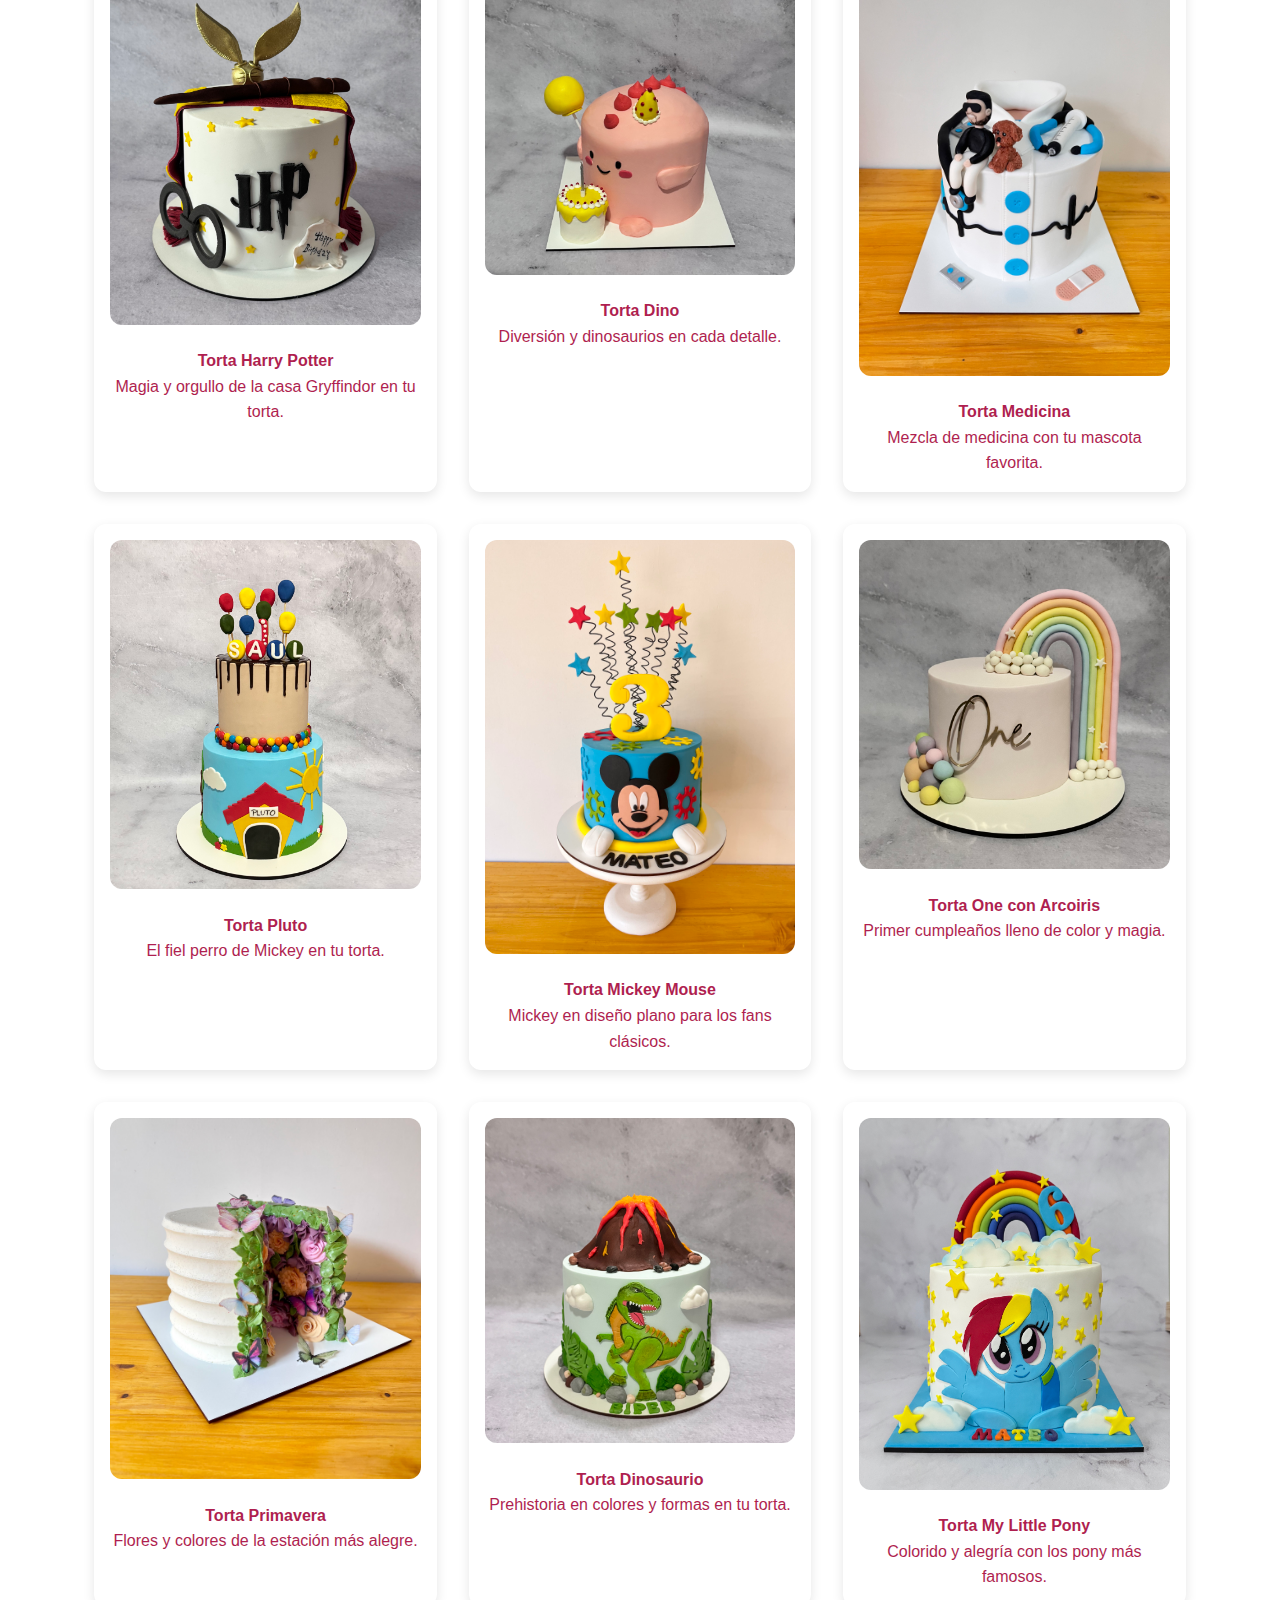
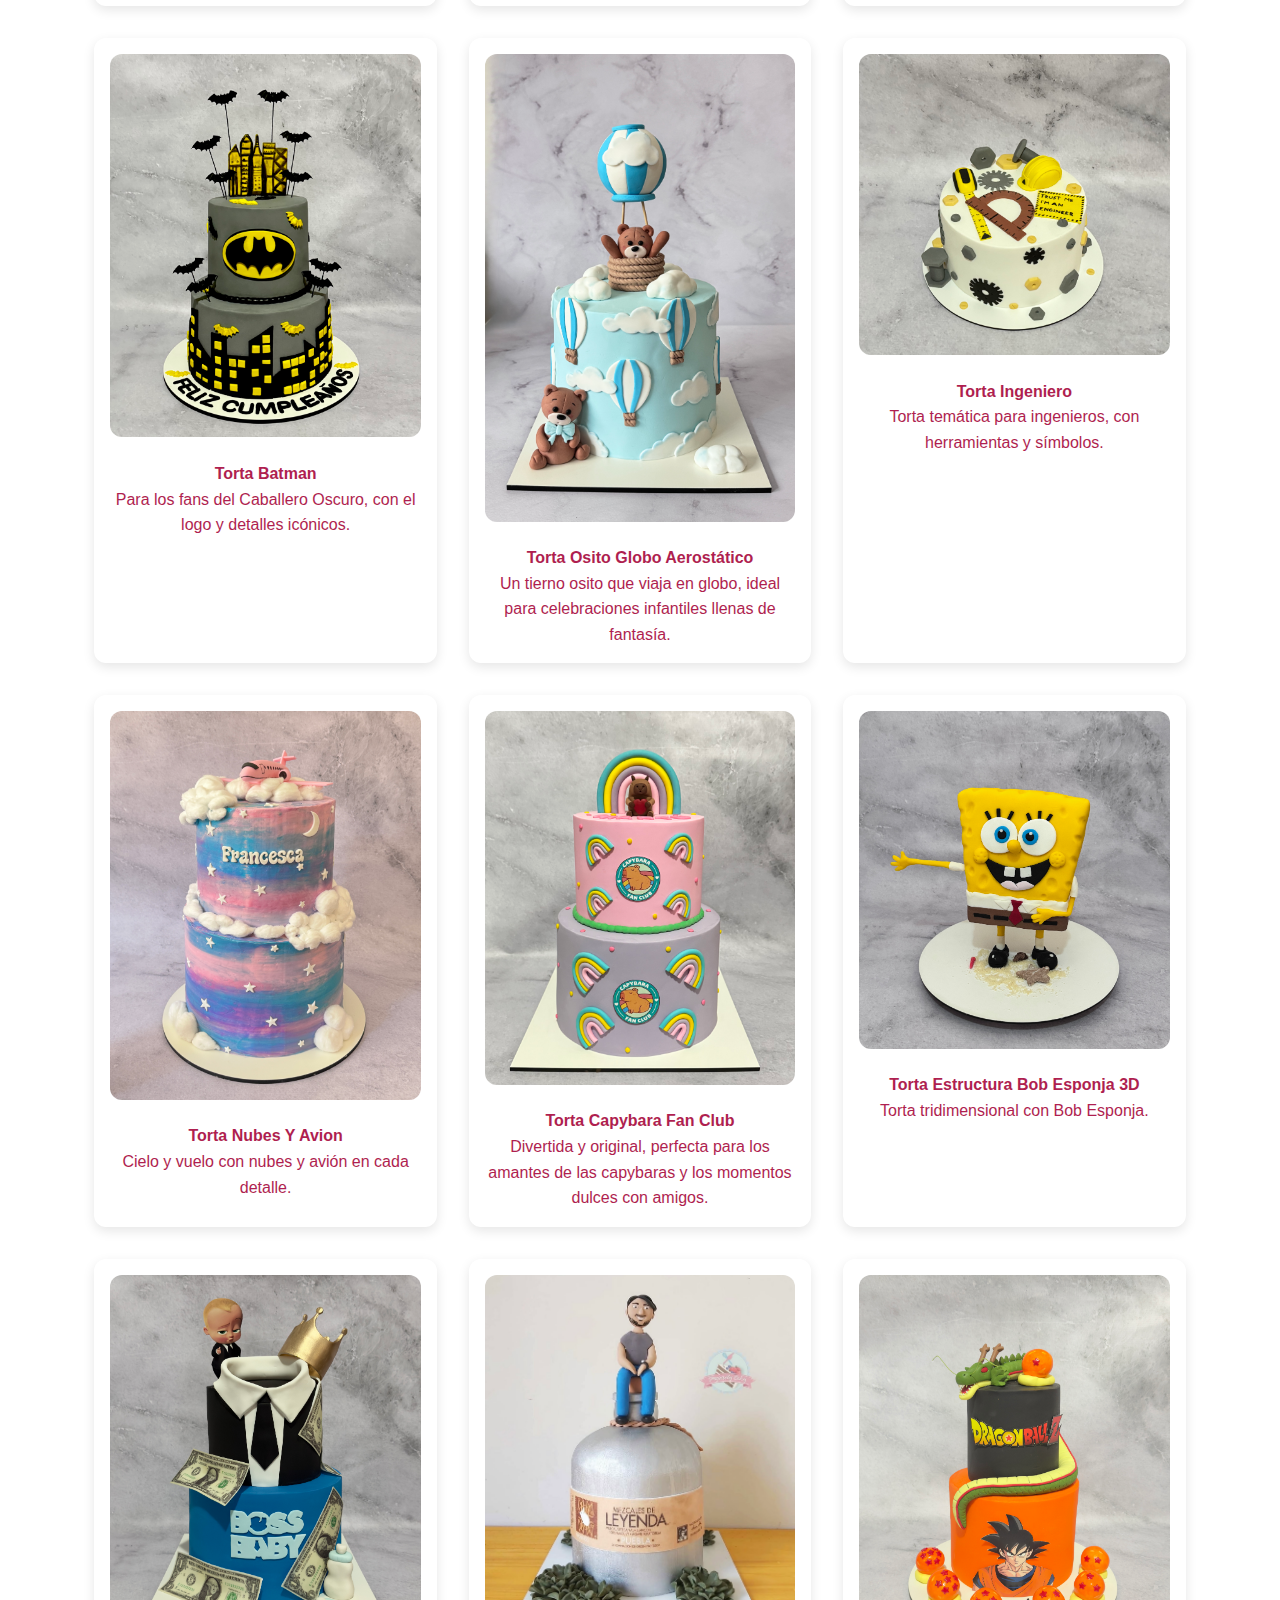
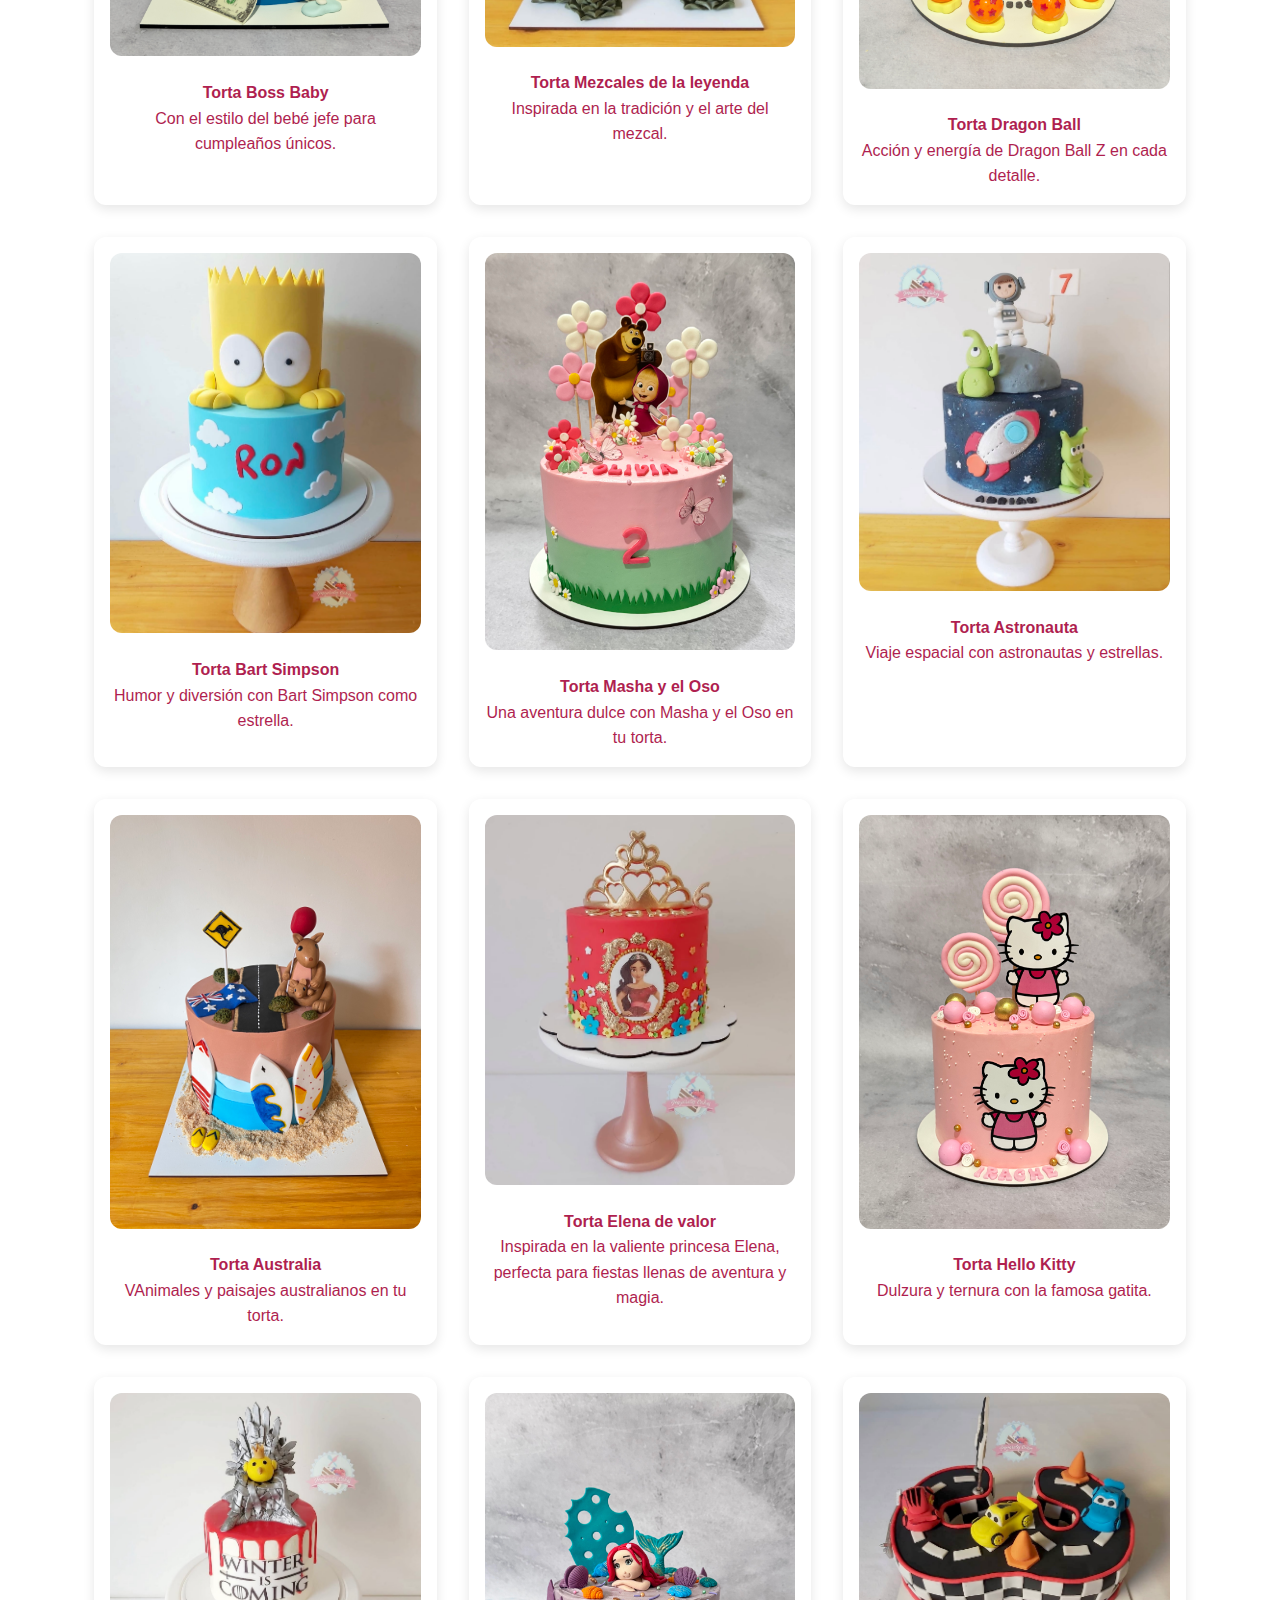
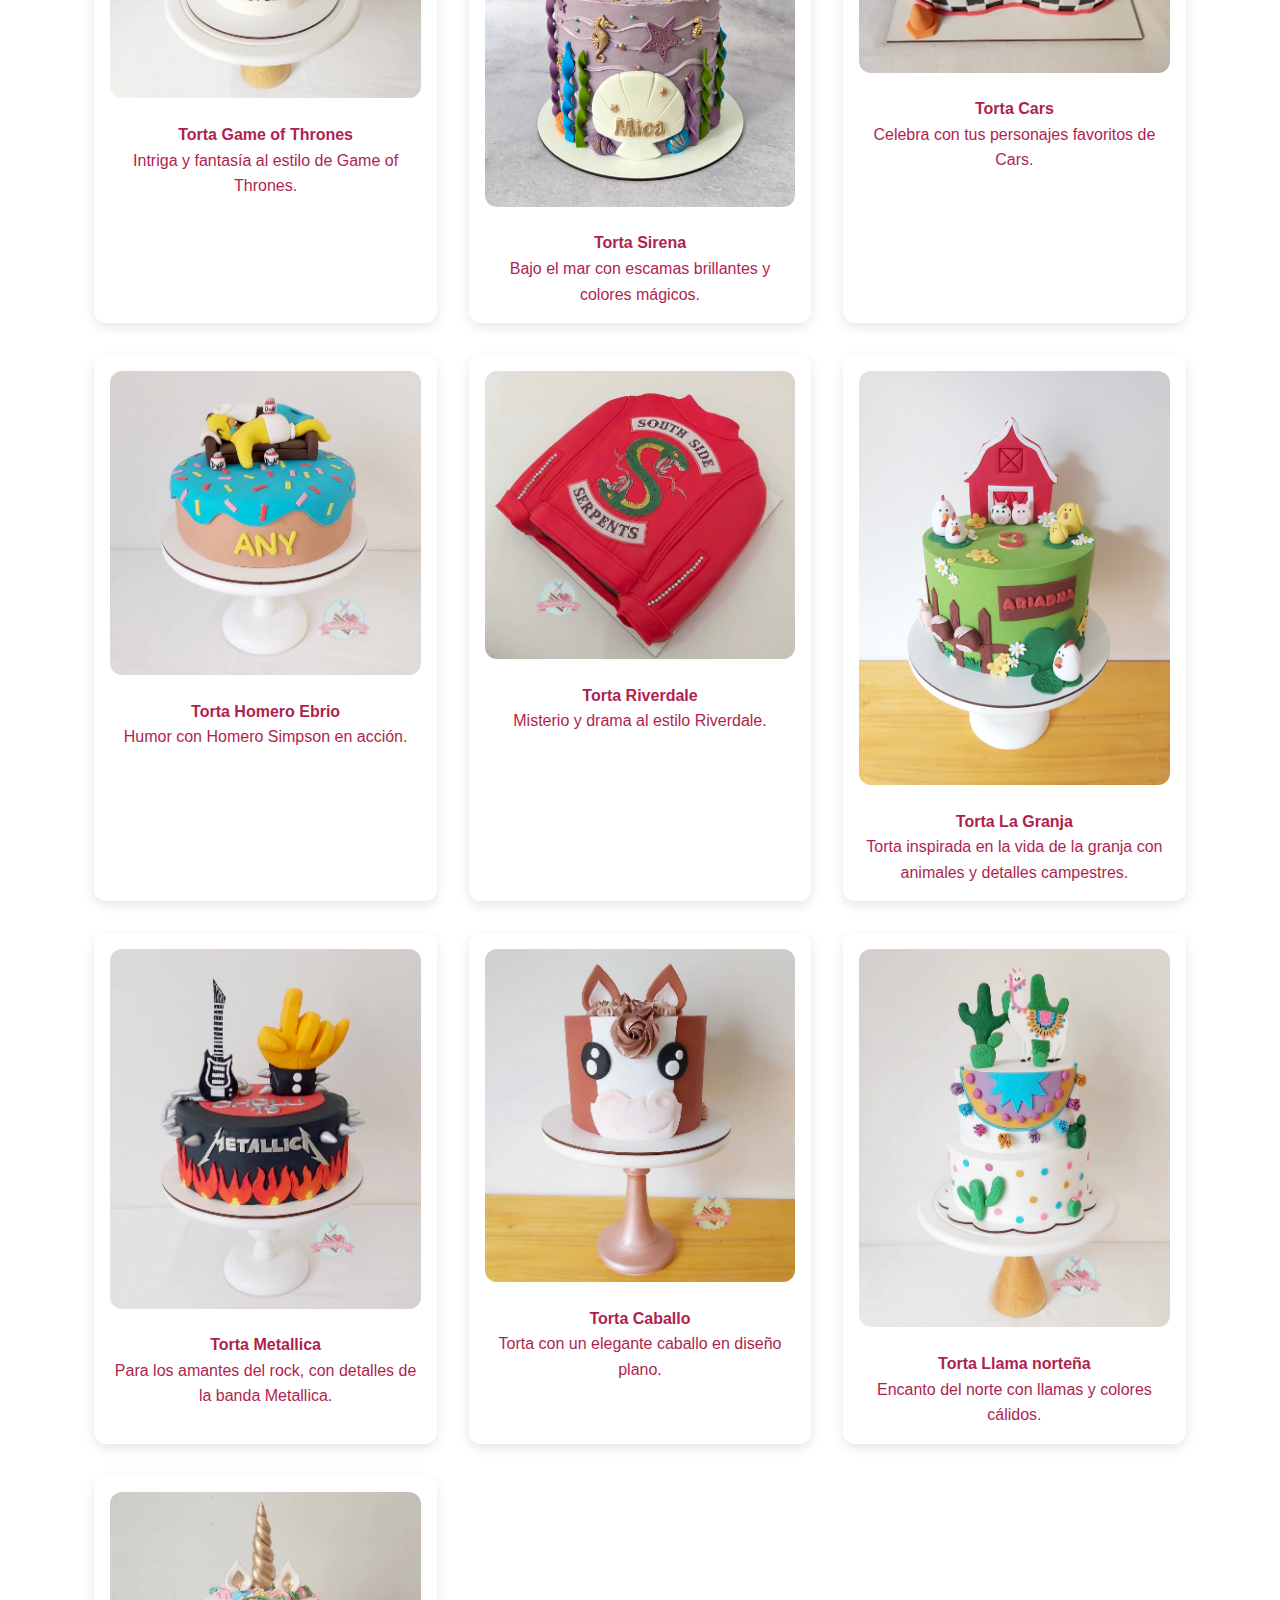
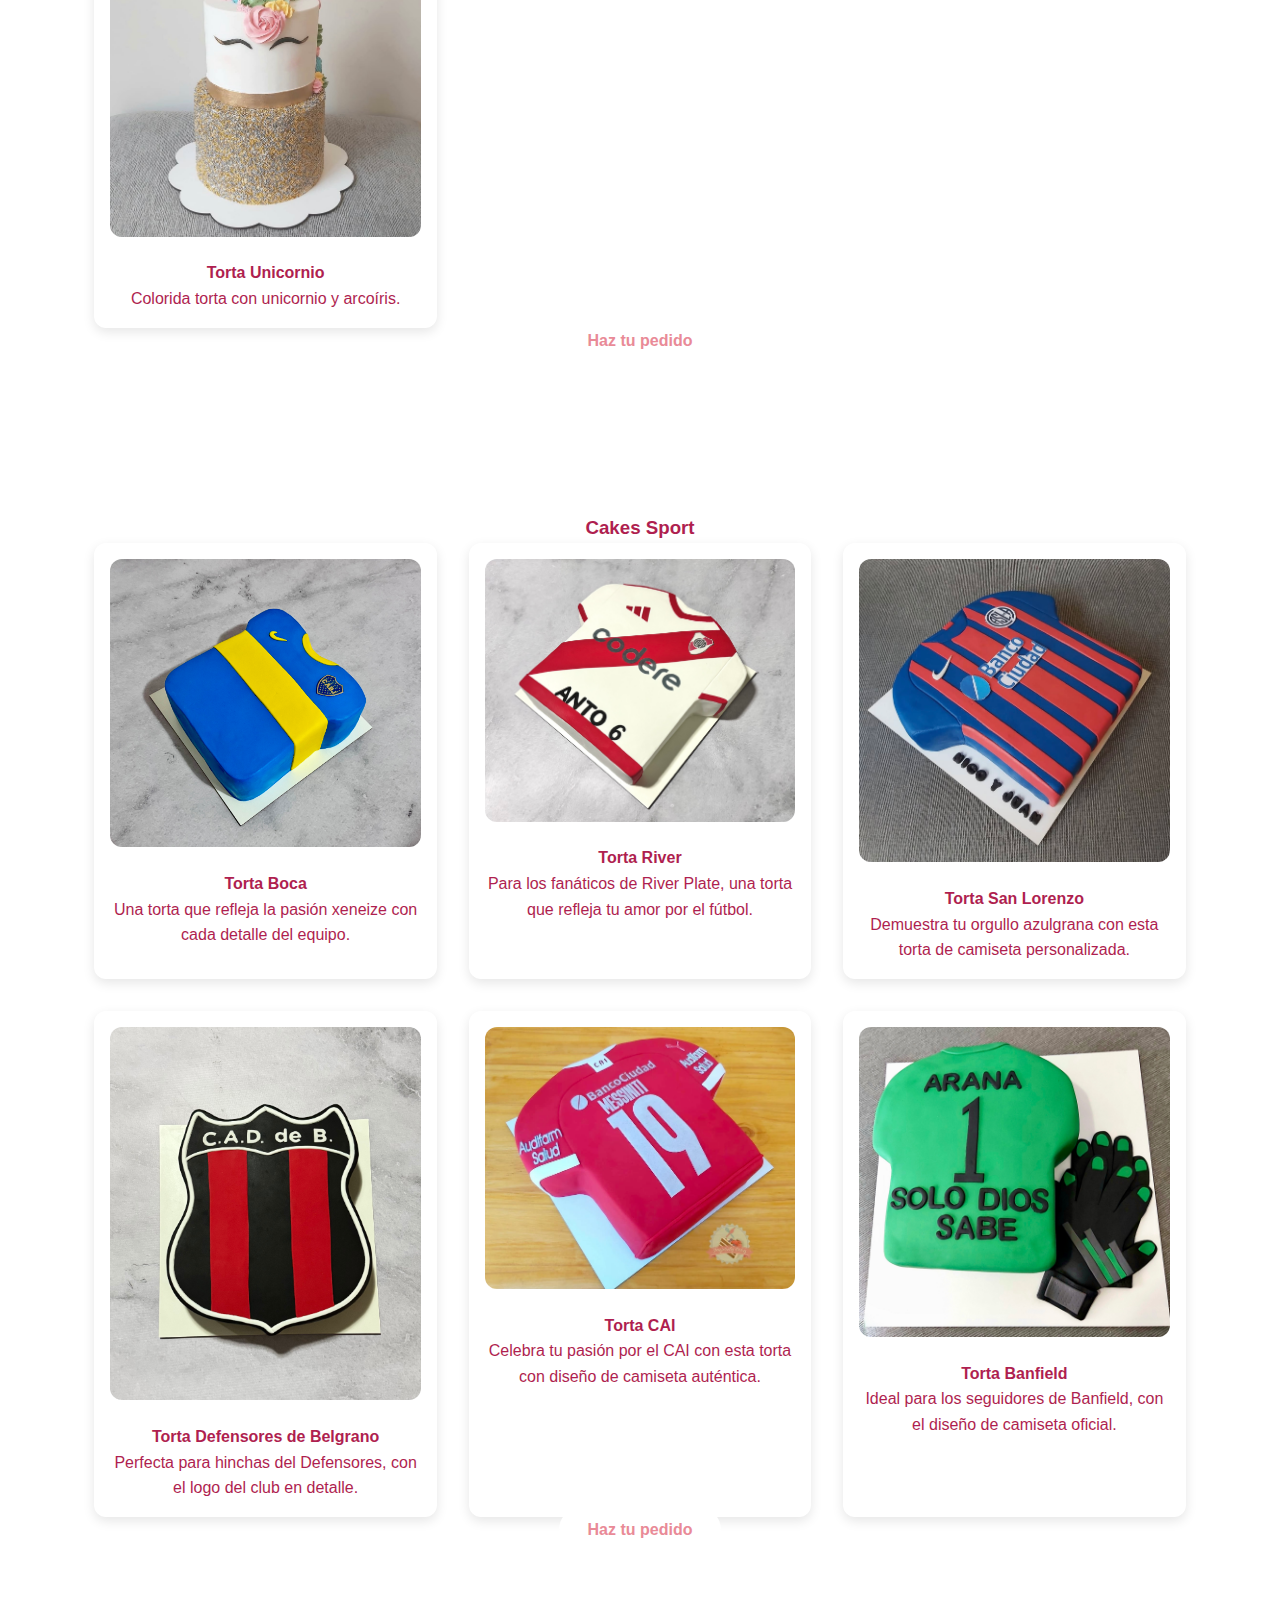
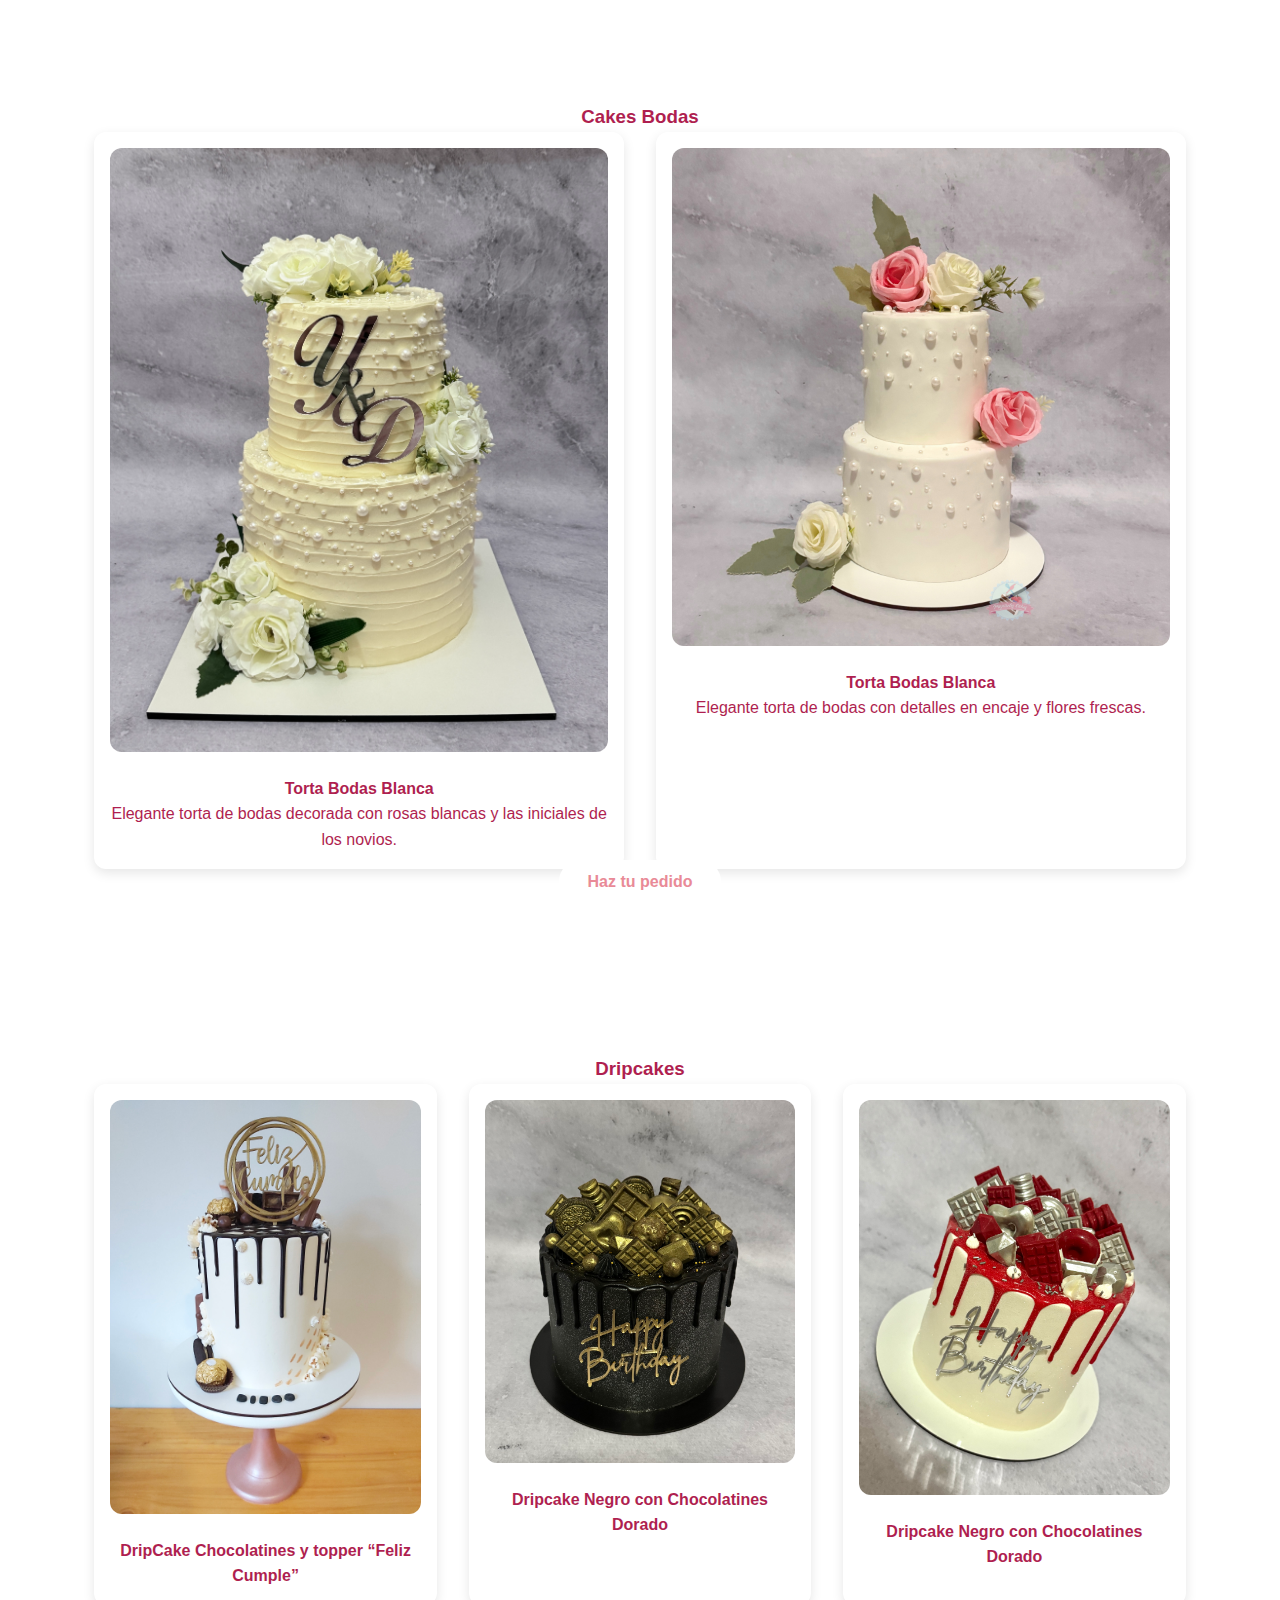
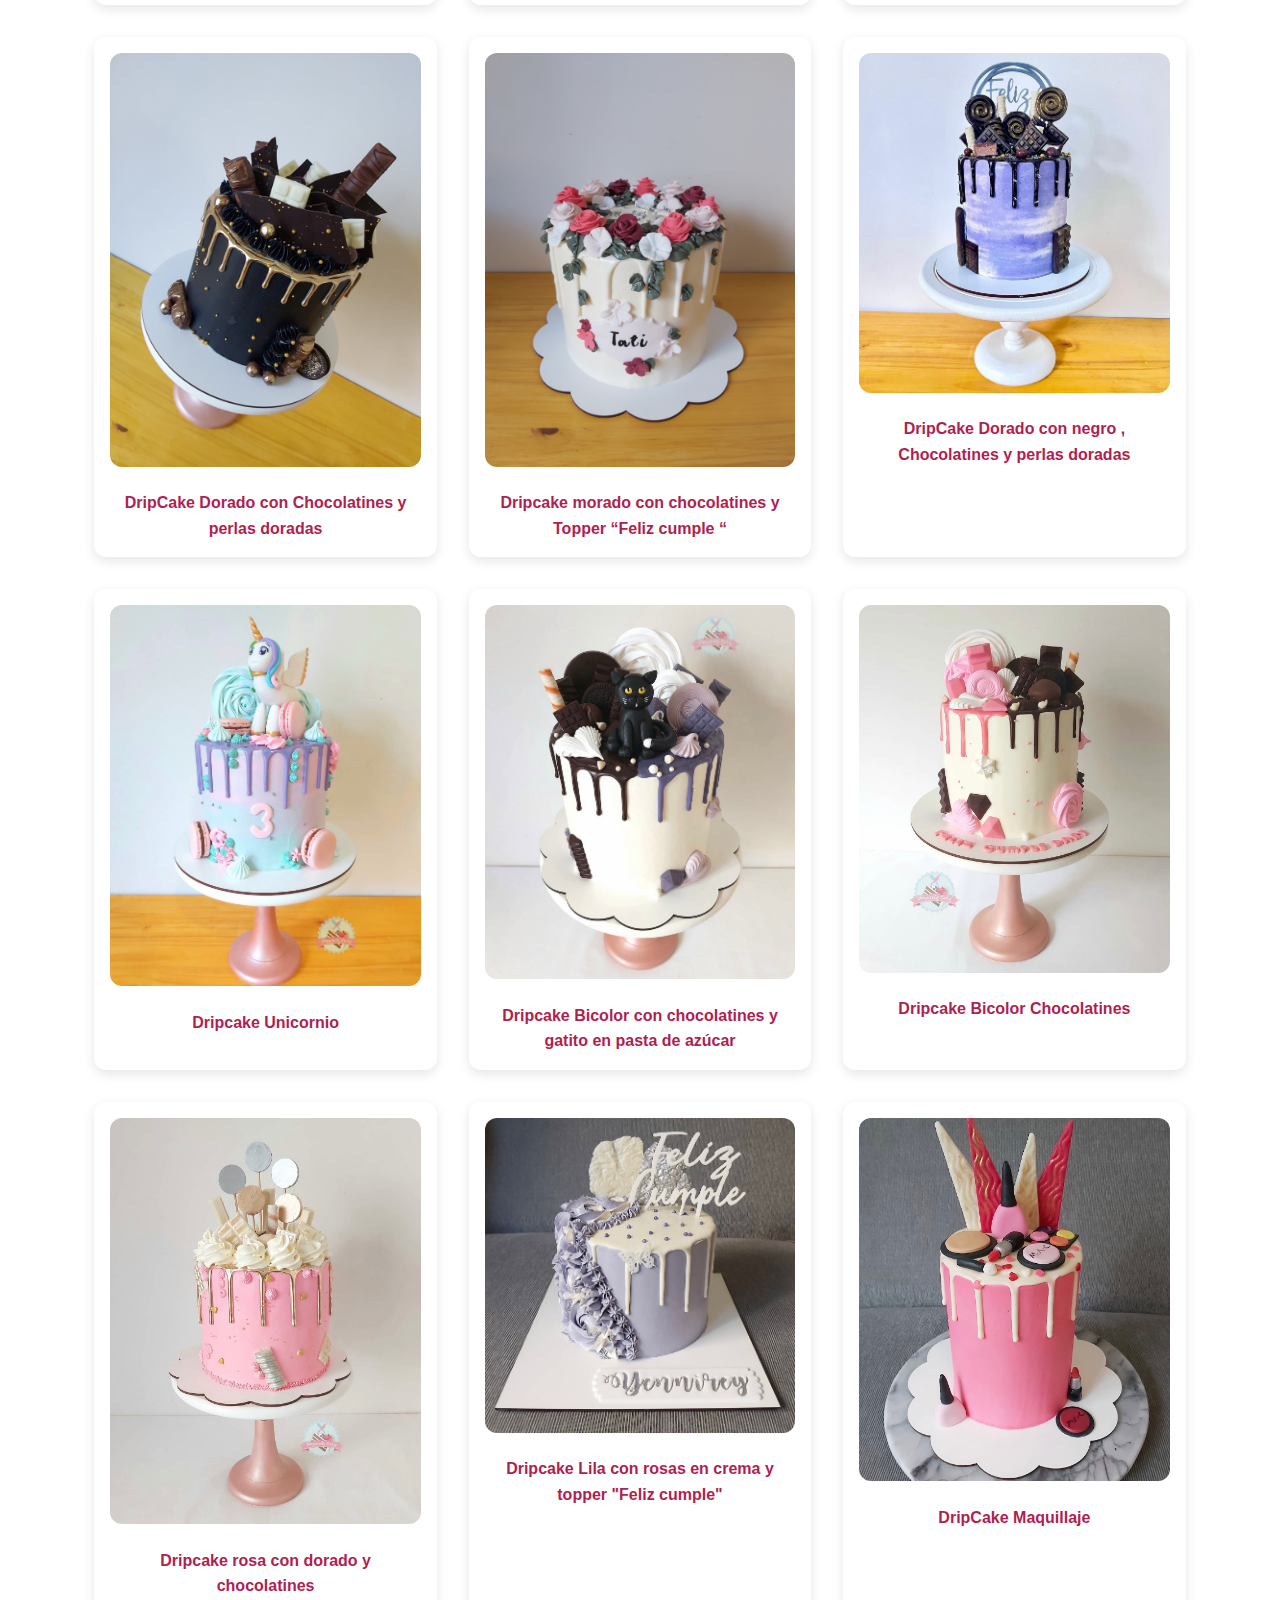
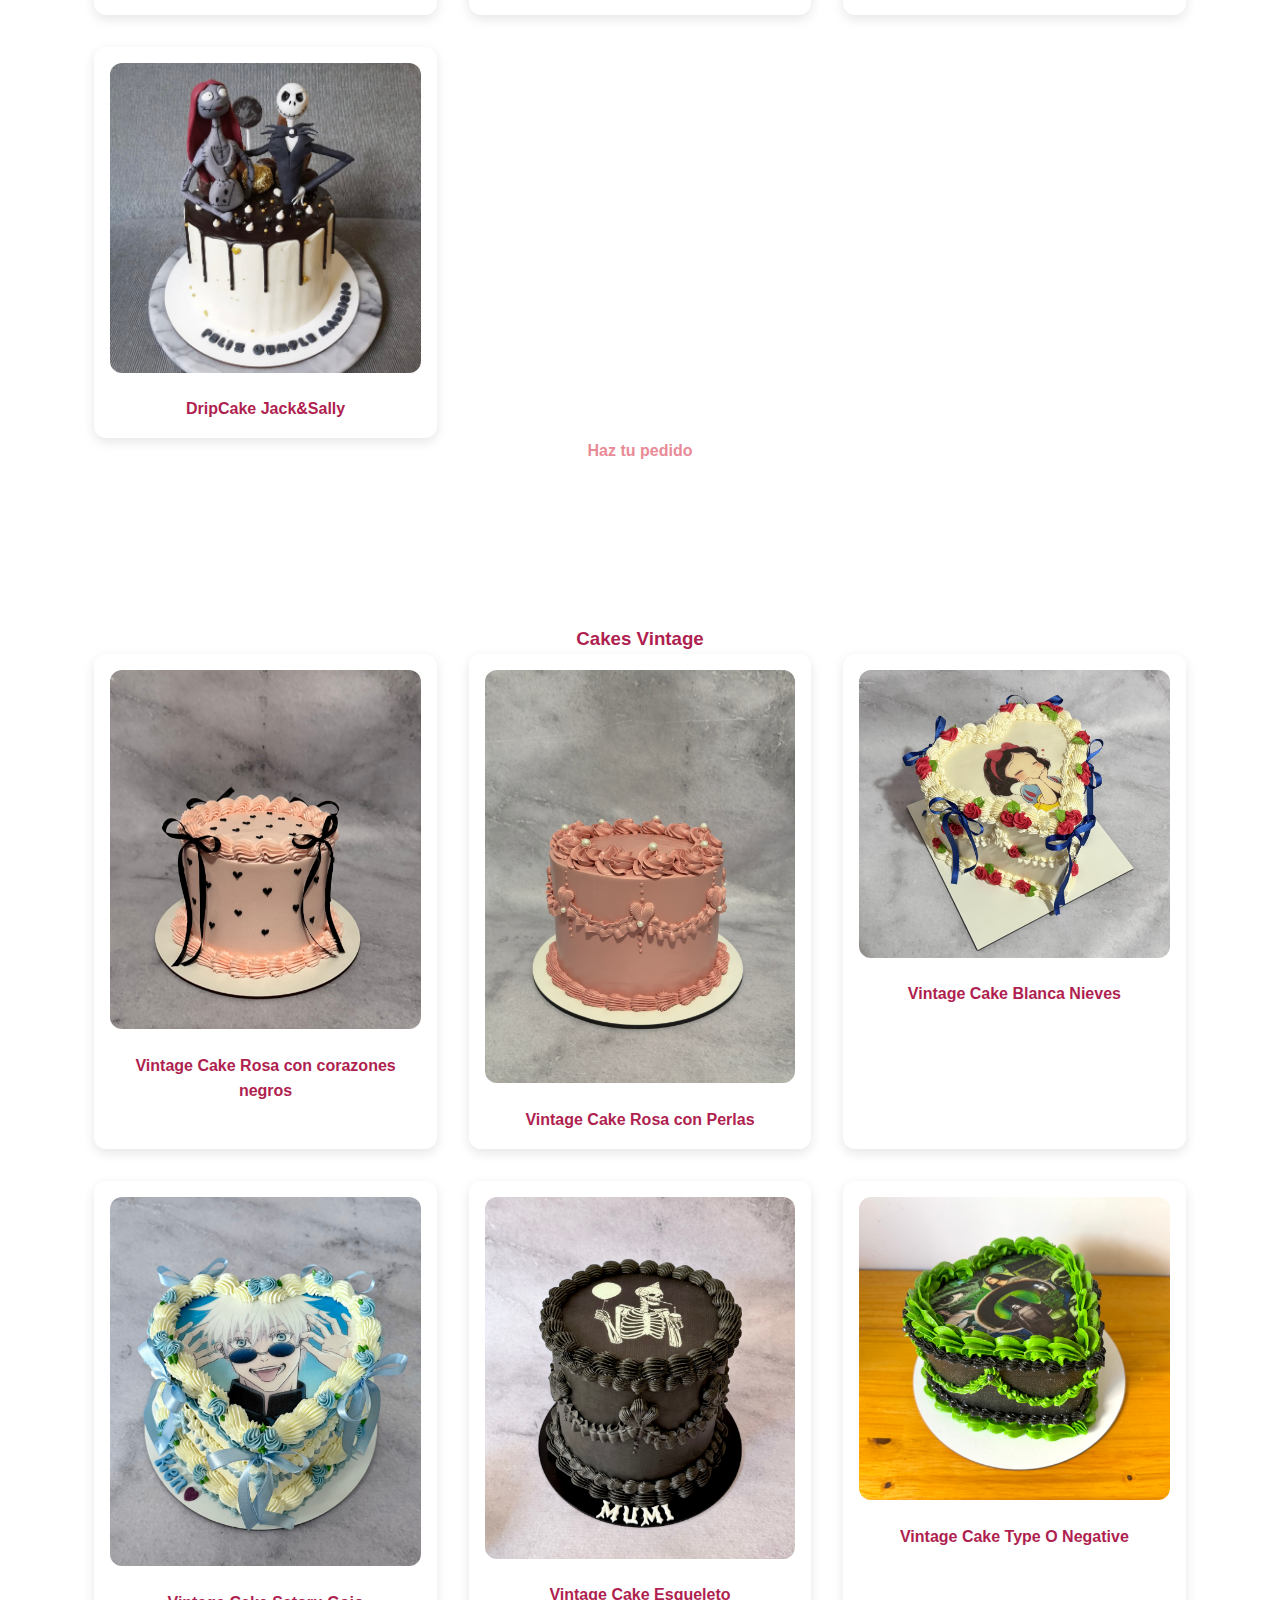
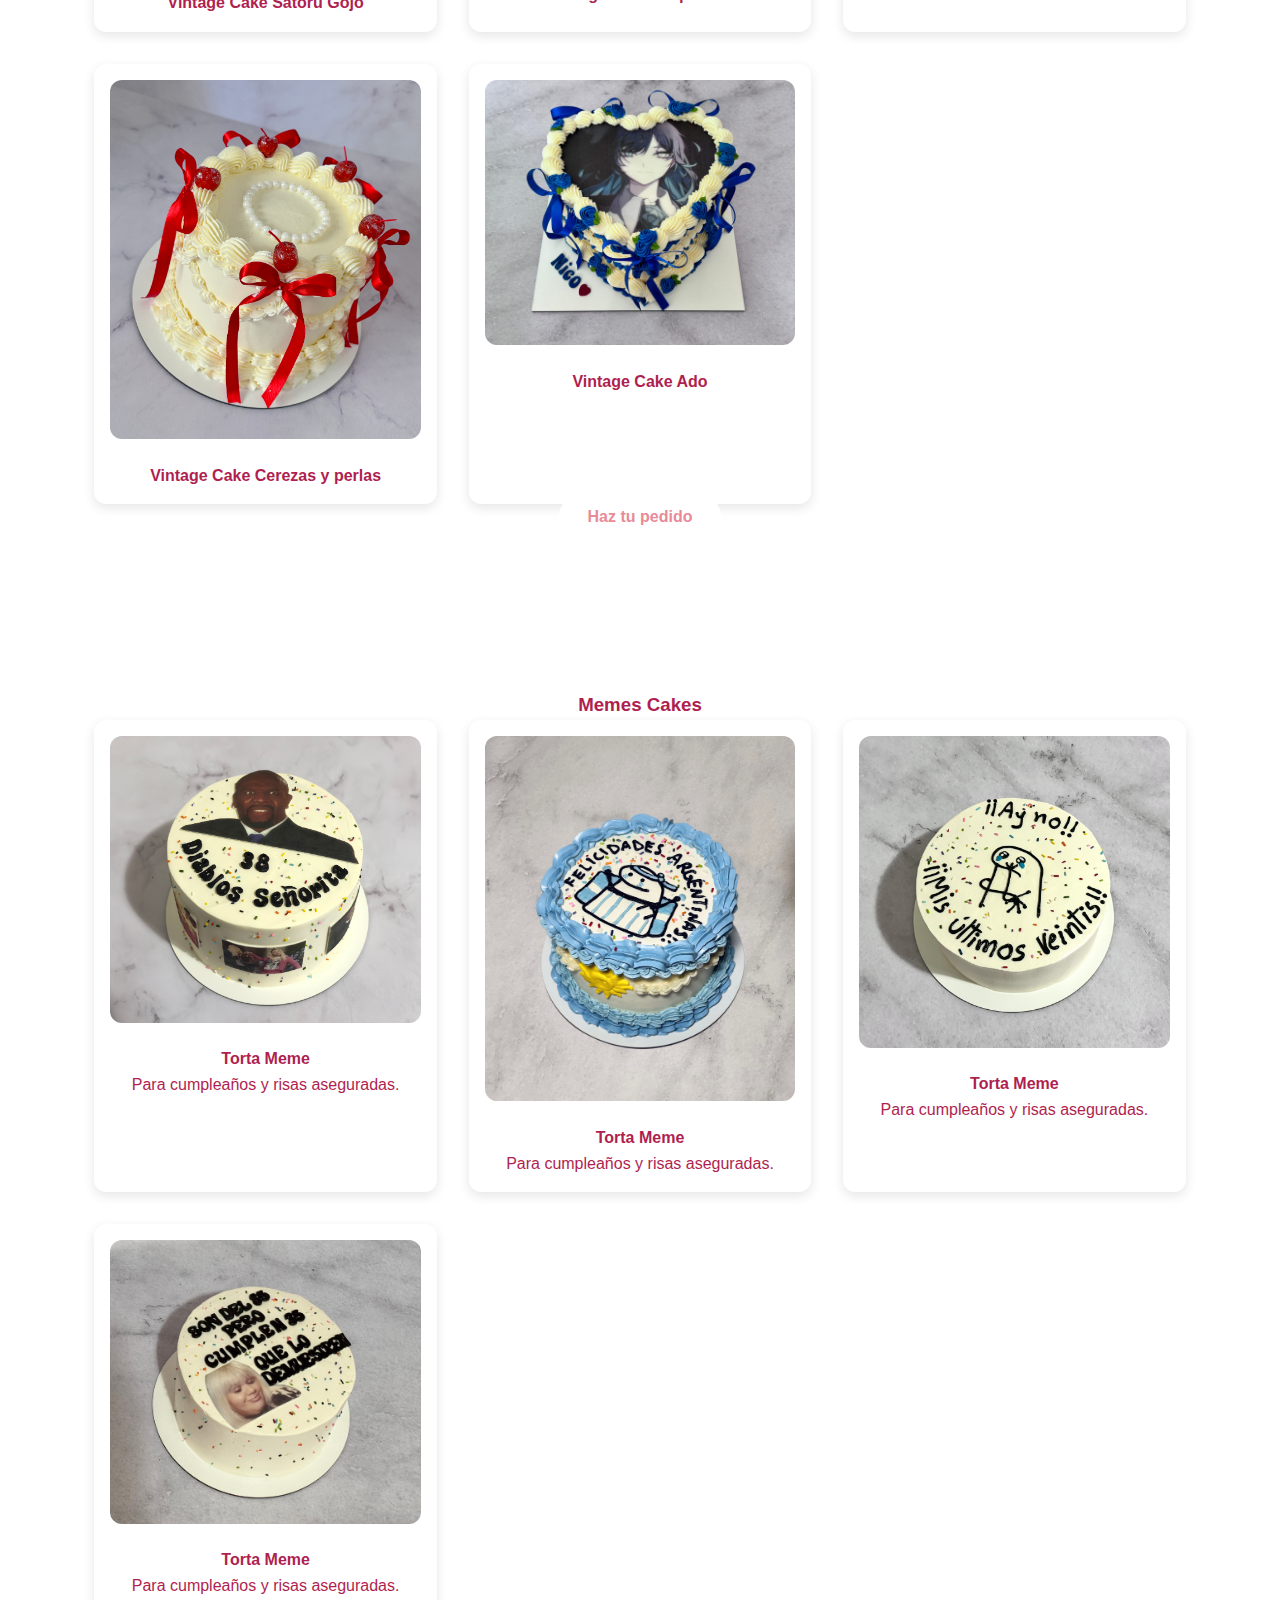
<file: pages/vertodo.html>
<!DOCTYPE html>
<html lang="es">
<head>
    <meta charset="UTF-8">
    <meta name="viewport" content="width=device-width, initial-scale=1.0">

    <!-- SEO Básico -->
    <title>Majaretes Cakes - Postres</title>
    <meta name="description" content="Descubre todos los postres de Majaretes Cakes: tortas, cupcakes, brownies y más, preparados con pasión y creatividad.">
    <meta name="keywords" content="Majaretes Cakes, postres, tortas, cupcakes, brownies, repostería artesanal, dulces">
    <meta name="robots" content="index, follow">

    <!-- Favicon -->
    <link rel="icon" href="../assets/logo2.png" type="image/png">

    <!-- Open Graph / Facebook -->
    <meta property="og:title" content="Majaretes Cakes - Postres">
    <meta property="og:description" content="Descubre todos los postres de Majaretes Cakes: tortas, cupcakes, brownies y más, preparados con pasión y creatividad.">
    <meta property="og:image" content="https://majaretescakes.com/assets/logo2.png">
    <meta property="og:url" content="https://majaretescakes.com/postres">
    <meta property="og:type" content="website">

    <!-- Twitter Card -->
    <meta name="twitter:card" content="summary_large_image">
    <meta name="twitter:title" content="Majaretes Cakes - Postres">
    <meta name="twitter:description" content="Descubre todos los postres de Majaretes Cakes: tortas, cupcakes, brownies y más, preparados con pasión y creatividad.">
    <meta name="twitter:image" content="https://majaretescakes.com/assets/logo2.png">

    <!-- CSS -->
    <link rel="stylesheet" href="../styles.css/styles.css">

    <link href="https://fonts.googleapis.com/css2?family=Great+Vibes&display=swap" rel="stylesheet">


    <!-- Canonical URL -->
    <link rel="canonical" href="https://majaretescakes.com/postres">
</head>

<body>
    <!-- HEADER -->
    <header class="header">
        <div class="container header-container">
            <div class="logo">
                <a href="../index.html"><img src="../assets/logo2.png" alt="Majaretes Cakes Logo"></a>
                <h1>Majaretes Cakes</h1>
            </div>
            <nav class="nav">
                <ul class="nav-links">
                    <li><a href="../index.html">Inicio</a></li>
                    <li><a href="catalogo.html">Catálogo</a></li>
                    <li><a href="vertodo.html" class="active">Ver Todo</a></li>
                    <li><a href="pedido.html">Haz tu pedido</a></li>
                    <li><a href="nosotros.html">Nosotros</a></li>
                </ul>
                <button class="menu-toggle">☰</button>
            </nav>
        </div>
    </header>

    <!-- MAIN -->
<main>
    <section class="catalogo">
        <div class="container">
            <h2>Catálogo de Tortas y Postres</h2>
            
            <!-- Buscador de productos -->
            <div class="buscador-productos">
                <input type="text" id="searchInput" placeholder="Buscar torta, cupcake o cookie...">
            </div>

            <!-- ===== Cakes Temáticas ===== -->
            <section id="cakes-tematicas" class="cakes-tematicas">
                <h3>Cakes Temáticas</h3>
                <div class="productos-grid">
                    <div class="producto" data-nombre="Torta Harry Potter">
                        <img src="../assets/cakes tematicos/1.jpeg" alt="Torta Harry Potter">
                        <h4>Torta Harry Potter</h4>
                        <p>Magia y hechizos inspirados en Hogwarts.</p>
                    </div>
                    <div class="producto" data-nombre="Torta Disney">
                        <img src="../assets/cakes tematicos/2.jpeg" alt="Torta Disney">
                        <h4>Torta Sailor Moon</h4>
                        <p>Para fanáticas de Sailor Moon, con colores y símbolos del anime.</p>
                    </div>
                    <div class="producto" data-nombre="Torta Disney">
                        <img src="../assets/cakes tematicos/3.jpeg" alt="Torta Disney">
                        <h4>Torta Unicornio</h4>
                        <p>Color y fantasía con el toque mágico de los unicornios.</p>
                    </div>
                    <div class="producto" data-nombre="Torta Disney">
                        <img src="../assets/cakes tematicos/4.jpeg" alt="Torta Disney">
                        <h4>Torta La Muñecas de Gaby</h4>
                        <p>Detalles de una hermosa casa de muñecas en torta.</p>
                    </div>
                    <div class="producto" data-nombre="Torta Disney">
                        <img src="../assets/cakes tematicos/5.jpeg" alt="Torta Disney">
                        <h4>Torta Unicornio</h4>
                        <p>Otra versión mágica y colorida de unicornio.</p>
                    </div>
                    <div class="producto" data-nombre="Torta Harry Potter">
                        <img src="../assets/cakes tematicos/6.jpeg" alt="Torta Harry Potter">
                        <h4>Torta Cartoon</h4>
                        <p>Diseños de caricaturas que encantarán a grandes y chicos.</p>
                    </div>
                    <div class="producto" data-nombre="Torta Disney">
                        <img src="../assets/cakes tematicos/7.jpeg" alt="Torta Disney">
                        <h4>Torta Harry Potter</h4>
                        <p>Magia y orgullo de la casa Gryffindor en tu torta.</p>
                    </div>
                    <div class="producto" data-nombre="Torta Disney">
                        <img src="../assets/cakes tematicos/8.jpeg" alt="Torta Disney">
                        <h4>Torta Dino</h4>
                        <p>Diversión y dinosaurios en cada detalle.</p>
                    </div>
                    <div class="producto" data-nombre="Torta Disney">
                        <img src="../assets/cakes tematicos/9.jpeg" alt="Torta Disney">
                        <h4>Torta Medicina</h4>
                        <p>Mezcla de medicina con tu mascota favorita.</p>
                    </div>
                    <div class="producto" data-nombre="Torta Disney">
                        <img src="../assets/cakes tematicos/10.jpeg" alt="Torta Disney">
                        <h4>Torta Pluto</h4>
                        <p>El fiel perro de Mickey en tu torta.</p>
                    </div>
                    <div class="producto" data-nombre="Torta Harry Potter">
                        <img src="../assets/cakes tematicos/11.jpeg" alt="Torta Harry Potter">
                        <h4>Torta Mickey Mouse</h4>
                        <p>Mickey en diseño plano para los fans clásicos.</p>
                    </div>
                    <div class="producto" data-nombre="Torta Disney">
                        <img src="../assets/cakes tematicos/12.jpeg" alt="Torta Disney">
                        <h4>Torta One con Arcoiris</h4>
                        <p>Primer cumpleaños lleno de color y magia.</p>
                    </div>
                    <div class="producto" data-nombre="Torta Disney">
                        <img src="../assets/cakes tematicos/13.jpeg" alt="Torta Disney">
                        <h4>Torta Primavera</h4>
                        <p>Flores y colores de la estación más alegre.</p>
                    </div>
                    <div class="producto" data-nombre="Torta Disney">
                        <img src="../assets/cakes tematicos/14.jpeg" alt="Torta Disney">
                        <h4>Torta Dinosaurio</h4>
                        <p>Prehistoria en colores y formas en tu torta.</p>
                    </div>
                    <div class="producto" data-nombre="Torta Disney">
                        <img src="../assets/cakes tematicos/15.jpeg" alt="Torta Disney">
                        <h4>Torta My Little Pony</h4>
                        <p>Colorido y alegría con los pony más famosos.</p>
                    </div>
                    <div class="producto" data-nombre="Torta Harry Potter">
                        <img src="../assets/cakes tematicos/16.jpeg" alt="Torta Harry Potter">
                        <h4>Torta Batman</h4>
                        <p>Para los fans del Caballero Oscuro, con el logo y detalles icónicos.</p>
                    </div>
                    <div class="producto" data-nombre="Torta Disney">
                        <img src="../assets/cakes tematicos/17.jpeg" alt="Torta Disney">
                        <h4>Torta Osito Globo Aerostático</h4>
                        <p>Un tierno osito que viaja en globo, ideal para celebraciones infantiles llenas de fantasía.</p>
                    </div>
                    <div class="producto" data-nombre="Torta Disney">
                        <img src="../assets/cakes tematicos/18.jpeg" alt="Torta Disney">
                        <h4>Torta Ingeniero</h4>
                        <p>Torta temática para ingenieros, con herramientas y símbolos.</p>
                    </div>
                    <div class="producto" data-nombre="Torta Disney">
                        <img src="../assets/cakes tematicos/19.jpeg" alt="Torta Disney">
                        <h4>Torta Nubes Y Avion</h4>
                        <p>Cielo y vuelo con nubes y avión en cada detalle.</p>
                    </div>
                    <div class="producto" data-nombre="Torta Disney">
                        <img src="../assets/cakes tematicos/20.jpeg" alt="Torta Disney">
                        <h4>Torta Capybara Fan Club</h4>
                        <p>Divertida y original, perfecta para los amantes de las capybaras y los momentos dulces con amigos.</p>
                    </div>
                    <div class="producto" data-nombre="Torta Harry Potter">
                        <img src="../assets/cakes tematicos/21.jpeg" alt="Torta Harry Potter">
                        <h4>Torta Estructura Bob Esponja 3D</h4>
                        <p>Torta tridimensional con Bob Esponja.</p>
                    </div>
                    <div class="producto" data-nombre="Torta Disney">
                        <img src="../assets/cakes tematicos/22.jpeg" alt="Torta Disney">
                        <h4>Torta Boss Baby</h4>
                        <p>Con el estilo del bebé jefe para cumpleaños únicos.</p>
                    </div>
                    <div class="producto" data-nombre="Torta Disney">
                        <img src="../assets/cakes tematicos/23.jpeg" alt="Torta Disney">
                        <h4>Torta Mezcales de la leyenda</h4>
                        <p>Inspirada en la tradición y el arte del mezcal.</p>
                    </div>
                    <div class="producto" data-nombre="Torta Disney">
                        <img src="../assets/cakes tematicos/24.jpeg" alt="Torta Disney">
                        <h4>Torta Dragon Ball</h4>
                        <p>Acción y energía de Dragon Ball Z en cada detalle.</p>
                    </div>
                    <div class="producto" data-nombre="Torta Disney">
                        <img src="../assets/cakes tematicos/25.jpeg" alt="Torta Disney">
                        <h4>Torta Bart Simpson</h4>
                        <p>Humor y diversión con Bart Simpson como estrella.</p>
                    </div>
                    <div class="producto" data-nombre="Torta Harry Potter">
                        <img src="../assets/cakes tematicos/26.jpeg" alt="Torta Harry Potter">
                        <h4>Torta Masha y el Oso</h4>
                        <p>Una aventura dulce con Masha y el Oso en tu torta.</p>
                    </div>
                    <div class="producto" data-nombre="Torta Disney">
                        <img src="../assets/cakes tematicos/27.jpeg" alt="Torta Disney">
                        <h4>Torta Astronauta</h4>
                        <p>Viaje espacial con astronautas y estrellas.</p>
                    </div>
                    <div class="producto" data-nombre="Torta Disney">
                        <img src="../assets/cakes tematicos/28.jpeg" alt="Torta Disney">
                        <h4>Torta Australia</h4>
                        <p>VAnimales y paisajes australianos en tu torta.</p>
                    </div>
                    <div class="producto" data-nombre="Torta Disney">
                        <img src="../assets/cakes tematicos/29.jpeg" alt="Torta Disney">
                        <h4>Torta Elena de valor</h4>
                        <p>Inspirada en la valiente princesa Elena, perfecta para fiestas llenas de aventura y magia.</p>
                    </div>
                    <div class="producto" data-nombre="Torta Disney">
                        <img src="../assets/cakes tematicos/30.jpeg" alt="Torta Disney">
                        <h4>Torta Hello Kitty</h4>
                        <p>Dulzura y ternura con la famosa gatita.</p>
                    </div>
                    <div class="producto" data-nombre="Torta Harry Potter">
                        <img src="../assets/cakes tematicos/31.jpeg" alt="Torta Harry Potter">
                        <h4>Torta Game of Thrones</h4>
                        <p>Intriga y fantasía al estilo de Game of Thrones.</p>
                    </div>
                    <div class="producto" data-nombre="Torta Disney">
                        <img src="../assets/cakes tematicos/32.jpeg" alt="Torta Disney">
                        <h4>Torta Sirena</h4>
                        <p>Bajo el mar con escamas brillantes y colores mágicos.</p>
                    </div>
                    <div class="producto" data-nombre="Torta Disney">
                        <img src="../assets/cakes tematicos/33.jpeg" alt="Torta Disney">
                        <h4>Torta Cars</h4>
                        <p>Celebra con tus personajes favoritos de Cars.</p>
                    </div>
                    <div class="producto" data-nombre="Torta Disney">
                        <img src="../assets/cakes tematicos/34.jpeg" alt="Torta Disney">
                        <h4>Torta Homero Ebrio</h4>
                        <p>Humor con Homero Simpson en acción.</p>
                    </div>
                    <div class="producto" data-nombre="Torta Disney">
                        <img src="../assets/cakes tematicos/35.jpeg" alt="Torta Disney">
                        <h4>Torta Riverdale</h4>
                        <p>Misterio y drama al estilo Riverdale.</p>
                    </div>
                    <div class="producto" data-nombre="Torta Harry Potter">
                        <img src="../assets/cakes tematicos/36.jpeg" alt="Torta Harry Potter">
                        <h4>Torta La Granja</h4>
                        <p>Torta inspirada en la vida de la granja con animales y detalles campestres.</p>
                    </div>
                    <div class="producto" data-nombre="Torta Disney">
                        <img src="../assets/cakes tematicos/37.jpeg" alt="Torta Disney">
                        <h4>Torta Metallica</h4>
                        <p>Para los amantes del rock, con detalles de la banda Metallica.</p>
                    </div>
                    <div class="producto" data-nombre="Torta Disney">
                        <img src="../assets/cakes tematicos/38.jpeg" alt="Torta Disney">
                        <h4>Torta Caballo</h4>
                        <p>Torta con un elegante caballo en diseño plano.</p>
                    </div>
                    <div class="producto" data-nombre="Torta Disney">
                        <img src="../assets/cakes tematicos/39.jpeg" alt="Torta Disney">
                        <h4>Torta Llama norteña</h4>
                        <p>Encanto del norte con llamas y colores cálidos.</p>
                    </div>
                    <div class="producto" data-nombre="Torta Disney">
                        <img src="../assets/cakes tematicos/40.jpeg" alt="Torta Disney">
                        <h4>Torta Unicornio</h4>
                        <p>Colorida torta con unicornio y arcoíris.</p>
                    </div>
                </div>
                <div class="btn-pedido-container">
                    <a href="pedido.html" class="btn-primary">Haz tu pedido</a>
                </div>
            </section>

            <!-- ===== Cakes Sport ===== -->
            <section id="cakes-sport" class="cakes-sport">
                <h3>Cakes Sport</h3>
                <div class="productos-grid">
                    <div class="producto" data-nombre="Torta Fútbol">
                        <img src="../assets/cakes sport/1.jpeg" alt="Torta Fútbol">
                        <h4>Torta Boca</h4>
                        <p>Una torta que refleja la pasión xeneize con cada detalle del equipo.</p>
                    </div>
                    <div class="producto" data-nombre="Torta Fútbol">
                        <img src="../assets/cakes sport/2.jpeg" alt="Torta Fútbol">
                        <h4>Torta River</h4>
                        <p>Para los fanáticos de River Plate, una torta que refleja tu amor por el fútbol.</p>
                    </div>
                    <div class="producto" data-nombre="Torta Fútbol">
                        <img src="../assets/cakes sport/3.jpeg" alt="Torta Fútbol">
                        <h4>Torta San Lorenzo</h4>
                        <p>Demuestra tu orgullo azulgrana con esta torta de camiseta personalizada.</p>
                    </div>
                    <div class="producto" data-nombre="Torta Fútbol">
                        <img src="../assets/cakes sport/4.jpeg" alt="Torta Fútbol">
                        <h4>Torta Defensores de Belgrano</h4>
                        <p>Perfecta para hinchas del Defensores, con el logo del club en detalle.</p>
                    </div>
                    <div class="producto" data-nombre="Torta Fútbol">
                        <img src="../assets/cakes sport/5.jpeg" alt="Torta Fútbol">
                        <h4>Torta CAI</h4>
                        <p>Celebra tu pasión por el CAI con esta torta con diseño de camiseta auténtica.</p>
                    </div>
                    <div class="producto" data-nombre="Torta Fútbol">
                        <img src="../assets/cakes sport/6.jpeg" alt="Torta Fútbol">
                        <h4>Torta Banfield</h4>
                        <p>Ideal para los seguidores de Banfield, con el diseño de camiseta oficial.</p>
                    </div>
                </div>
                <div class="btn-pedido-container">
                    <a href="pedido.html" class="btn-primary">Haz tu pedido</a>
                </div>
            </section>

            <!-- ===== Cakes Bodas ===== -->
            <section id="cakes-bodas" class="cakes-bodas">
                <h3>Cakes Bodas</h3>
                <div class="productos-grid">
                    <div class="producto" data-nombre="Torta Bodas Blanca">
                        <img src="../assets/cakes boda/1.jpeg" alt="Torta Bodas Blanca">
                        <h4>Torta Bodas Blanca</h4>
                        <p>Elegante torta de bodas decorada con rosas blancas y las iniciales de los novios.</p>
                    </div>
                    <div class="producto" data-nombre="Torta Bodas Blanca">
                        <img src="../assets/cakes boda/2.jpeg" alt="Torta Bodas Blanca">
                        <h4>Torta Bodas Blanca</h4>
                        <p>Elegante torta de bodas con detalles en encaje y flores frescas.</p>
                    </div>
                </div>
                <div class="btn-pedido-container">
                    <a href="pedido.html" class="btn-primary">Haz tu pedido</a>
                </div>
            </section>

            <!-- ===== Dripcakes ===== -->
            <section id="dripcakes" class="dripcakes">
                <h3>Dripcakes</h3>
                <div class="productos-grid">
                    <div class="producto" data-nombre="Drip Cake Chocolate">
                        <img src="../assets/cakes drip/1.jpeg" alt="Drip Cake Chocolate">
                        <h4>DripCake Chocolatines y topper “Feliz Cumple”</h4>
                        
                    </div>
                    <div class="producto" data-nombre="Drip Cake Chocolate">
                        <img src="../assets/cakes drip/2.jpeg" alt="Drip Cake Chocolate">
                        <h4>Dripcake Negro con Chocolatines Dorado</h4>
                        
                    </div>
                    <div class="producto" data-nombre="Drip Cake Chocolate">
                        <img src="../assets/cakes drip/3.jpeg" alt="Drip Cake Chocolate">
                        <h4>Dripcake Negro con Chocolatines Dorado</h4>
                        
                    </div>
                    <div class="producto" data-nombre="Drip Cake Chocolate">
                        <img src="../assets/cakes drip/4.jpeg" alt="Drip Cake Chocolate">
                        <h4>DripCake Dorado con Chocolatines y perlas doradas</h4>
                        
                    </div>
                    <div class="producto" data-nombre="Drip Cake Chocolate">
                        <img src="../assets/cakes drip/5.jpeg" alt="Drip Cake Chocolate">
                        <h4>Dripcake morado con chocolatines y Topper “Feliz cumple “</h4>
                        
                    </div>
                    <div class="producto" data-nombre="Drip Cake Chocolate">
                        <img src="../assets/cakes drip/6.jpeg" alt="Drip Cake Chocolate">
                        <h4>DripCake Dorado con negro , Chocolatines y perlas doradas</h4>
                        
                    </div>
                    <div class="producto" data-nombre="Drip Cake Chocolate">
                        <img src="../assets/cakes drip/7.jpeg" alt="Drip Cake Chocolate">
                        <h4>Dripcake Unicornio</h4>
                        
                    </div>
                    <div class="producto" data-nombre="Drip Cake Chocolate">
                        <img src="../assets/cakes drip/8.jpeg" alt="Drip Cake Chocolate">
                        <h4>Dripcake Bicolor con chocolatines y gatito en pasta de azúcar</h4>
                        
                    </div>
                    <div class="producto" data-nombre="Drip Cake Chocolate">
                        <img src="../assets/cakes drip/9.jpeg" alt="Drip Cake Chocolate">
                        <h4>Dripcake Bicolor Chocolatines</h4>
                        
                    </div>
                    <div class="producto" data-nombre="Drip Cake Chocolate">
                        <img src="../assets/cakes drip/10.jpeg" alt="Drip Cake Chocolate">
                        <h4>Dripcake rosa con dorado y chocolatines</h4>
                        
                    </div>
                    <div class="producto" data-nombre="Drip Cake Chocolate">
                        <img src="../assets/cakes drip/11.jpeg" alt="Drip Cake Chocolate">
                        <h4>Dripcake Lila con rosas en crema y topper "Feliz cumple"</h4>
                        
                    </div>
                    <div class="producto" data-nombre="Drip Cake Chocolate">
                        <img src="../assets/cakes drip/12.jpeg" alt="Drip Cake Chocolate">
                        <h4>DripCake Maquillaje</h4>
                        
                    </div>
                    <div class="producto" data-nombre="Drip Cake Chocolate">
                        <img src="../assets/cakes drip/13.jpeg" alt="Drip Cake Chocolate">
                        <h4>DripCake Jack&Sally</h4>
                        
                    </div>
                    
                </div>
                <div class="btn-pedido-container">
                    <a href="pedido.html" class="btn-primary">Haz tu pedido</a>
                </div>
            </section>

            
           <!-- ===== Cakes Vintage ===== -->
            <section id="cakes-vintage" class="cakes-vintage">
                <h3>Cakes Vintage</h3>
                <div class="productos-grid">
                    <div class="producto" data-nombre="Cake Vintage 1">
                        <img src="../assets/cakes vintage/1.jpeg" alt="Cake Vintage 1">
                        <h4>Vintage Cake Rosa con corazones negros</h4>
                    </div>
                    <div class="producto" data-nombre="Cake Vintage 2">
                        <img src="../assets/cakes vintage/2.jpeg" alt="Cake Vintage 2">
                        <h4>Vintage Cake Rosa con Perlas</h4>
                    </div>
                    <div class="producto" data-nombre="Cake Vintage 3">
                        <img src="../assets/cakes vintage/3.jpeg" alt="Cake Vintage 3">
                        <h4>Vintage Cake Blanca Nieves</h4>
                    </div>
                    <div class="producto" data-nombre="Cake Vintage 4">
                        <img src="../assets/cakes vintage/4.jpeg" alt="Cake Vintage 4">
                        <h4>Vintage Cake Satoru Gojo</h4>
                    </div>
                    <div class="producto" data-nombre="Cake Vintage 5">
                        <img src="../assets/cakes vintage/5.jpeg" alt="Cake Vintage 5">
                        <h4>Vintage Cake Esqueleto</h4>
                    </div>
                    <div class="producto" data-nombre="Cake Vintage 6">
                        <img src="../assets/cakes vintage/6.jpeg" alt="Cake Vintage 6">
                        <h4>Vintage Cake Type O Negative</h4>
                    </div>
                    <div class="producto" data-nombre="Cake Vintage 7">
                        <img src="../assets/cakes vintage/7.jpeg" alt="Cake Vintage 7">
                        <h4>Vintage Cake Cerezas y perlas</h4>
                    </div>
                    <div class="producto" data-nombre="Cake Vintage 7">
                        <img src="../assets/cakes vintage/8.jpeg" alt="Cake Vintage 7">
                        <h4>Vintage Cake Ado</h4>
                    </div>
                </div>
                <div class="btn-pedido-container">
                    <a href="pedido.html" class="btn-primary">Haz tu pedido</a>
                </div>
            </section>


            <!-- ===== Memes Cakes ===== -->
            <section id="memes-cakes" class="memes-cakes">
                <h3>Memes Cakes</h3>
                <div class="productos-grid">
                    <div class="producto" data-nombre="Torta Meme Divertida">
                        <img src="../assets/cakes memes/negro.jpeg" alt="Torta Meme Divertida">
                        <h4>Torta Meme </h4>
                        <p>Para cumpleaños y risas aseguradas.</p>
                    </div>
                    <div class="producto" data-nombre="Torta Meme Divertida">
                        <img src="../assets/cakes memes/xd.jpeg" alt="Torta Meme Divertida">
                        <h4>Torta Meme </h4>
                        <p>Para cumpleaños y risas aseguradas.</p>
                    </div>
                    <div class="producto" data-nombre="Torta Meme Divertida">
                        <img src="../assets/cakes memes/xd1.jpeg" alt="Torta Meme Divertida">
                        <h4>Torta Meme </h4>
                        <p>Para cumpleaños y risas aseguradas.</p>
                    </div>
                    <div class="producto" data-nombre="Torta Meme Divertida">
                        <img src="../assets/cakes memes/xdf.jpeg" alt="Torta Meme Divertida">
                        <h4>Torta Meme </h4>
                        <p>Para cumpleaños y risas aseguradas.</p>
                    </div>
                </div>
                <div class="btn-pedido-container">
                    <a href="pedido.html" class="btn-primary">Haz tu pedido</a>
                </div>
            </section>

            <!-- ===== Cookies & Cupcakes ===== -->
            <section id="cookies-cupcakes" class="cookies-cupcakes">
                <h3>Cookies, Cupcakes y Candy Bar Tematicos</h3>
                <p>Pequeños placeres dulces, personalizados y llenos de creatividad para cada ocasión.</p>
                <div class="productos-grid">
                    <div class="producto" data-nombre="Cupcake Unicornio 1">
                        <img src="../assets/cookiescapcukes/1.jpeg" alt="Cupcake Unicornio 1">
                        <h4>Candy Bar Blanca Nieves</h4>
                        <p>Un candy bar mágico inspirado en Blanca Nieves, lleno de dulces encantadores.</p>
                    </div>

                    <div class="producto" data-nombre="Cookie Dinosaurio 2">
                        <img src="../assets/cookiescapcukes/2.jpeg" alt="Cookie Dinosaurio 2">
                        <h4>Candy Bar Mickey Mouse</h4>
                        <p>Un candy bar divertido inspirado en Mickey Mouse, lleno de dulces encantadores.</p>
                    </div>

                    <div class="producto" data-nombre="Cupcake Unicornio 3">
                        <img src="../assets/cookiescapcukes/3.jpeg" alt="Cupcake Unicornio 3">
                        <h4>Cupcakes Mickey Mouse</h4>
                        <p>Pequeñas delicias con la cara del ratón más famoso.</p>
                    </div>

                    <div class="producto" data-nombre="Cookie Dinosaurio 4">
                        <img src="../assets/cookiescapcukes/4.jpeg" alt="Cookie Dinosaurio 4">
                        <h4>Cupcakes Harry Potter</h4>
                        <p>Deliciosos cupcakes inspirados en el mundo mágico de Harry Potter.</p>
                    </div>

                    <div class="producto" data-nombre="Cupcake Unicornio 5">
                        <img src="../assets/cookiescapcukes/5.jpeg" alt="Cupcake Unicornio 5">
                        <h4>Cookies Bautismo</h4>
                        <p>Cookies decoradas con motivos de bautismo, ideales para celebrar este momento especial.</p>
                    </div>

                    <div class="producto" data-nombre="Cookie Dinosaurio 6">
                        <img src="../assets/cookiescapcukes/6.jpeg" alt="Cookie Dinosaurio 6">
                        <h4>Candy Bar Caperucita Roja</h4>
                        <p>Un candy bar encantador inspirado en Caperucita Roja, lleno de dulces deliciosos.</p>
                    </div>

                    <div class="producto" data-nombre="Cupcake Unicornio 7">
                        <img src="../assets/cookiescapcukes/7.jpeg" alt="Cupcake Unicornio 7">
                        <h4>Cookies Astronomía</h4>
                        <p>Galletas con planetas, estrellas y un toque espacial.</p>
                    </div>

                    <div class="producto" data-nombre="Cookie Dinosaurio 8">
                        <img src="../assets/cookiescapcukes/8.jpeg" alt="Cookie Dinosaurio 8">
                        <h4>Cookies Nubes y Avión</h4>
                        <p>Cookies decoradas con nubes esponjosas y aviones de colores.</p>
                    </div>

                    <div class="producto" data-nombre="Cupcake Unicornio 9">
                        <img src="../assets/cookiescapcukes/9.jpeg" alt="Cupcake Unicornio 9">
                        <h4>Cookies Ositos</h4>
                        <p>Cookies adorables con forma de ositos y glaseado colorido.</p>
                    </div>

                    <div class="producto" data-nombre="Cookie Dinosaurio 10">
                        <img src="../assets/cookiescapcukes/10.jpeg" alt="Cookie Dinosaurio 10">
                        <h4>Cookies Minnie Mouse</h4>
                        <p>Galletas inspiradas en Minnie con detalles encantadores.</p>
                    </div>

                    <div class="producto" data-nombre="Cupcake Unicornio 11">
                        <img src="../assets/cookiescapcukes/11.jpeg" alt="Cupcake Unicornio 11">
                        <h4>Cupcakes Fútbol</h4>
                        <p>Pequeñas tortas perfectas para celebrar la pasión por el fútbol.</p>
                    </div>

                    <div class="producto" data-nombre="Cookie Dinosaurio 12">
                        <img src="../assets/cookiescapcukes/12.jpeg" alt="Cookie Dinosaurio 12">
                        <h4>Cupcakes Pocoyó</h4>
                            <p>Pequeñas tortas perfectas para celebrar la diversión de Pocoyó.</p>
                        </div>

                    <div class="producto" data-nombre="Cupcake Unicornio 13">
                        <img src="../assets/cookiescapcukes/13.jpeg" alt="Cupcake Unicornio 13">
                        <h4>Cupcakes Pocoyó</h4>
                        <p>Cupcakes con los colores y personajes del divertido Pocoyó.</p>
                    </div>

                    <div class="producto" data-nombre="Cookie Dinosaurio 14">
                        <img src="../assets/cookiescapcukes/14.jpeg" alt="Cookie Dinosaurio 14">
                        <h4>Cupcakes Chef</h4>
                        <p>Cupcakes perfectos para los futuros chefs, llenos de creatividad.</p>
                    </div>

                    <div class="producto" data-nombre="Cupcake Unicornio 15">
                        <img src="../assets/cookiescapcukes/15.jpeg" alt="Cupcake Unicornio 15">
                        <h4>Cookies Control PS</h4>
                        <p>Galletas divertidas con diseño de joystick para gamers.</p>
                    </div>

                    <div class="producto" data-nombre="Cookie Dinosaurio 16">
                        <img src="../assets/cookiescapcukes/16.jpeg" alt="Cookie Dinosaurio 16">
                        <h4>Cookies Unicornio y Estrellas</h4>
                        <p>Galletas divertidas con diseño de joystick para gamers.</p>
                    </div>
                    <div class="producto" data-nombre="Cupcake Unicornio 17">
                        <img src="../assets/cookiescapcukes/17.jpeg" alt="Cupcake Unicornio 17">
                        <h4>Candy Bar Frozen</h4>
                        <p>Un mundo helado lleno de dulces y magia de Frozen.</p>
                    </div>
                    <div class="producto" data-nombre="Cookie Dinosaurio 18">
                        <img src="../assets/cookiescapcukes/18.jpeg" alt="Cookie Dinosaurio 18">
                        <h4>Cupcakes Copos de Nieve</h4>
                        <p>Delicados cupcakes inspirados en copos de nieve.</p>
                    </div>
                    <div class="producto" data-nombre="Cupcake Unicornio 19">
                        <img src="../assets/cookiescapcukes/19.jpeg" alt="Cupcake Unicornio 19">
                        <h4>Cupcakes Capybara</h4>
                        <p>Tiernos cupcakes con la simpática capybara.</p>
                    </div>
                    <div class="producto" data-nombre="Cookie Dinosaurio 20">
                        <img src="../assets/cookiescapcukes/20.jpeg" alt="Cookie Dinosaurio 20">
                        <h4>Candy Bar Capybara</h4>
                        <p>Dulces adorables con la capybara como protagonista.</p>
                    </div>
                    <div class="producto" data-nombre="Cupcake Unicornio 21">
                        <img src="../assets/cookiescapcukes/21.jpeg" alt="Cupcake Unicornio 21">
                        <h4>Candy Bar La Granja</h4>
                        <p>Una fiesta campestre llena de golosinas y animales de granja.</p>
                    </div>
                </div>
                <div class="btn-pedido-container">
                    <a href="pedido.html" class="btn-primary">Haz tu pedido</a>
                </div>
            </section>


            <!-- ===== Postres ===== -->
            <section id="postres" class="postres">
                <h3>Postres</h3>
                <div class="productos-grid">
                    <div class="producto" data-nombre="Chocotorta M&M">
                        <img src="../assets/postres/1.jpeg" alt="Chocotorta M&M">
                        <h4>Chocotorta con M&M y gotas de chocolate blanco y negro.</h4>
                    </div> 

                    <div class="producto" data-nombre="Chocotorta Clásico">
                        <img src="../assets/postres/2.jpeg" alt="Chocotorta Clásico">
                        <h4>Chocotorta clásico</h4>
                    </div>

                    <div class="producto" data-nombre="Cheesecake Frutillas">
                        <img src="../assets/postres/3.jpeg" alt="Cheesecake Frutillas">
                        <h4>Cheesecake con frutillas y base de oreo</h4>
                    </div>

                    <div class="producto" data-nombre="Lemon Pie">
                        <img src="../assets/postres/4.jpeg" alt="Lemon Pie">
                        <h4>Lemon Pie</h4>
                    </div>

                    <div class="producto" data-nombre="Bienmesabe Coco">
                        <img src="../assets/postres/5.jpeg" alt="Bienmesabe Coco">
                        <h4>Bienmesabe de Coco</h4>
                    </div>

                    <div class="producto" data-nombre="Lemon Pie">
                        <img src="../assets/postres/6.jpeg" alt="Lemon Pie">
                        <h4>Torta Ópera</h4>
                    </div>

                    <div class="producto" data-nombre="Lemon Pie">
                        <img src="../assets/postres/7.jpeg" alt="Lemon Pie">
                        <h4>Tres leches clásica con crema pastelera y duraznos en almíbar</h4>
                    </div>

                    <div class="producto" data-nombre="Lemon Pie">
                        <img src="../assets/postres/8.jpeg" alt="Lemon Pie">
                        <h4>Chocoflan</h4>
                    </div>

                    <div class="producto" data-nombre="Lemon Pie">
                        <img src="../assets/postres/9.jpeg" alt="Lemon Pie">
                        <h4>Selva Negra</h4>
                    </div>

                    <div class="producto" data-nombre="Lemon Pie">
                        <img src="../assets/postres/10.jpeg" alt="Lemon Pie">
                        <h4>Tres leches clásica</h4>
                    </div>

                </div>
                <div class="btn-pedido-container">
                    <a href="pedido.html" class="btn-primary">Haz tu pedido</a>
                </div>
</main>


    <!-- FOOTER -->
    <footer class="footer">
        <div class="container footer-container">
            <div class="footer-info">
                <p>&copy; 2025 Majaretes Cakes. Todos los derechos reservados.</p>
            </div>
            <div class="footer-redes">
                <a href="https://www.instagram.com/cakesmajarete/" target="_blank">Instagram</a>
                <a href="https://wa.me/5491124816083" target="_blank">WhatsApp</a>
                <a href="https://www.facebook.com/Cakesmajarete/" target="_blank">Facebook</a>
            </div>
        </div>
    </footer>

    <script src="../JS/main.js"></script>
</body>
</html>
</file>
<file: styles.css/styles.css>
/* ===== PALETA DE COLORES ===== */
:root {
  --rosa-principal: #E98A97; /* NAV y FOOTER */
  --rosa-claro: #FD7889;
  --celeste: #74BEE1;
  --beige: #F9F0DF;
  --texto: #AF1F50; /* nuevo color del texto principal */
}

/* ===== RESET ===== */
* {
  margin: 0;
  padding: 0;
  box-sizing: border-box;
  font-family: "Poppins", sans-serif;
}

body {
  background-color: var(--beige);
  color: var(--texto);
  line-height: 1.6;
  transition: all 0.3s ease-in-out;
}

/* ===== CONTENEDOR GENERAL ===== */
.container {
  width: 90%;
  max-width: 1200px;
  margin: 0 auto;
}

/* ===== HEADER ===== */
.header {
  background-color: var(--rosa-principal);
  color: white;
  padding: 1rem 0;
  box-shadow: 0 4px 10px rgba(0, 0, 0, 0.1);
  position: sticky;
  top: 0;
  z-index: 10;
}

.header-container {
  display: flex;
  align-items: center;
  justify-content: space-between;
  flex-wrap: wrap;
}

.logo {
  display: flex;
  align-items: center;
  gap: 0.8rem;
}

.logo img {
  width: 60px;
  height: 60px;
  border-radius: 50%;
}

.logo h1 {
  font-size: 2rem;
  font-weight: 400;
  font-family: 'Great Vibes', cursive; /* tipografía cursiva */
  color: white;
}

/* ===== NAV ===== */
.nav-links {
  list-style: none;
  display: flex;
  align-items: center;
  gap: 1.5rem;
}

.nav-links a {
  text-decoration: none;
  color: white;
  font-weight: 500;
  transition: 0.3s;
}

.nav-links a:hover,
.nav-links a.active {
  color: var(--celeste);
}

/* ===== MENU HAMBURGUESA ===== */
.menu-toggle {
  display: none;
  background: none;
  border: none;
  font-size: 2rem;
  color: white;
  cursor: pointer;
}

/* ===== HERO ===== */
.hero {
  background: linear-gradient(to bottom right, var(--rosa-claro), var(--celeste));
  color: white;
  padding: 6rem 1rem;
  text-align: center;
}

.hero h2 {
  font-size: 3.5rem;
  font-weight: 700;
  margin-bottom: 1rem;
  line-height: 1.2;
  text-shadow: 2px 2px 8px rgba(0, 0, 0, 0.3);
}

.hero p {
  font-size: 1.1rem;
  margin-bottom: 2rem;
}

.btn-primary {
  background-color: white;
  color: var(--rosa-principal);
  padding: 0.8rem 1.8rem;
  border-radius: 50px;
  text-decoration: none;
  font-weight: 600;
  transition: 0.3s;
}

.btn-primary:hover {
  background-color: var(--rosa-principal);
  color: white;
}

/* ===== MAIN GENERAL ===== */
main {
  background-color: white;
  padding-top: 70px;
  padding-bottom: 2rem;
}

/* ===== SECCIONES ===== */
section {
  padding: 5rem 1rem;
  text-align: center;
  color: var(--texto); /* aplica color principal */
}

h2 {
  font-size: 2rem;
  color: var(--texto);
  margin-bottom: 2rem;
}

/* ===== PRODUCTOS DESTACADOS ===== */
.productos-grid {
  display: grid;
  grid-template-columns: repeat(auto-fit, minmax(250px, 1fr));
  gap: 2rem;
  justify-items: center;
}

.producto {
  background: white;
  border-radius: 12px;
  padding: 1rem;
  box-shadow: 0 4px 12px rgba(0, 0, 0, 0.1);
  text-align: center;
  transition: transform 0.3s ease;
}

.producto:hover {
  transform: translateY(-5px);
}

.producto img {
  width: 100%;
  border-radius: 12px;
  margin-bottom: 1rem;
}

/* ===== SOBRE NOSOTROS ===== */
.sobre-nosotros {
  background-color: white;
  color: var(--texto);
}

.sobre-nosotros p {
  font-size: 1.1rem;
  max-width: 800px;
  margin: 0 auto;
}

/* ===== FOOTER ===== */
.footer {
  background-color: var(--rosa-principal);
  color: white;
  padding: 2rem 1rem;
  text-align: center;
}

.footer a {
  color: white;
  text-decoration: none;
  margin: 0 1rem;
  transition: color 0.3s;
}

.footer a:hover {
  color: var(--celeste);
}

/* ===== BUSCADOR ===== */
.buscador-container {
  width: 100%;
  max-width: 400px;
  margin: 1.5rem auto 3rem auto;
  text-align: center;
}

#searchInput {
  width: 100%;
  padding: 0.8rem 1rem;
  border-radius: 50px;
  border: 2px solid var(--rosa-principal);
  font-size: 1rem;
  outline: none;
  transition: 0.3s;
}

#searchInput:focus {
  border-color: var(--celeste);
  box-shadow: 0 0 8px rgba(116, 190, 225, 0.5);
}

#searchInput::placeholder {
  color: var(--texto);
  font-weight: 500;
}

/* ===== MAIN PEDIDOS ===== */
.pedido-grid {
  display: grid;
  grid-template-columns: 1fr 1fr;
  gap: 3rem;
  align-items: center;
  padding: 4rem 1rem;
  max-width: 1200px;
  margin: 0 auto;
}

.pedido-info h1 {
  font-size: 2rem;
  color: var(--texto);
  margin-bottom: 1.5rem;
}

.pedido-info p {
  font-size: 1.1rem;
  margin-bottom: 1rem;
}

.pedido-info ul {
  list-style: none;
  padding-left: 0;
  margin-bottom: 1.5rem;
}

.pedido-info ul li {
  background-color: var(--beige);
  border-left: 4px solid var(--rosa-principal);
  padding: 0.5rem 1rem;
  margin-bottom: 0.5rem;
  font-weight: 500;
  display: flex;
  align-items: center;
  gap: 0.5rem;
  color: var(--texto);
}

.pedido-contacto {
  font-weight: 600;
  margin-bottom: 1rem;
  text-align: center;
}

.pedido-botones {
  display: flex;
  gap: 1rem;
  flex-wrap: wrap;
  justify-content: center;
}

.pedido-btn {
  display: inline-block;
  text-decoration: none;
  background-color: var(--rosa-principal);
  color: white;
  padding: 0.8rem 1.5rem;
  border-radius: 50px;
  font-weight: 600;
  transition: 0.3s;
}

.pedido-btn:hover {
  background-color: var(--celeste);
  color: white;
}

/* ===== IMAGEN ===== */
.pedido-img img {
  width: 100%;
  border-radius: 12px;
  box-shadow: 0 6px 15px rgba(0, 0, 0, 0.1);
}

/* ===== NOSOTROS GRID ===== */
.nosotros-grid .nosotros-content {
  display: grid;
  grid-template-columns: 1fr 1fr;
  gap: 3rem;
  align-items: start;
}

.nosotros-texto {
  display: grid;
  gap: 1rem;
}

.nosotros-texto p {
  font-size: 1.1rem;
  line-height: 1.6;
  color: var(--texto);
}

.nosotros-texto strong {
  color: var(--rosa-principal);
}

.nosotros-redes h3 {
  font-size: 1.5rem;
  color: var(--rosa-principal);
  margin-bottom: 1rem;
}

.redes-grid {
  display: grid;
  grid-template-columns: repeat(auto-fit, minmax(150px, 1fr));
  gap: 1rem;
}

.btn-redes {
  display: flex;
  justify-content: center;
  align-items: center;
  padding: 0.8rem 1.5rem;
  background-color: var(--rosa-principal);
  color: white;
  font-weight: 600;
  text-decoration: none;
  border-radius: 50px;
  transition: 0.3s;
}

.btn-redes:hover {
  background-color: var(--celeste);
  color: white;
}

/* Mini-grid y containers internos */
.nosotros-grid .container {
  background-color: white;
  padding: 4rem 2rem;
  border-radius: 15px;
  box-shadow: 0 8px 20px rgba(0, 0, 0, 0.1);
}

.nosotros-content {
  display: grid;
  grid-template-columns: 2fr 1fr;
  gap: 2rem;
  align-items: start;
}

.nosotros-texto p strong {
  color: var(--rosa-principal);
  font-weight: 600;
}

/* Scroll suave */
html {
  scroll-behavior: smooth;
  scroll-padding-top: 100px;
}

a[href^="#"] {
  cursor: pointer;
  text-decoration: none;
  color: inherit;
}

section {
  scroll-margin-top: 100px;
}

/* ===== RESPONSIVE ===== */
@media (max-width: 900px) {
  .nosotros-content {
    grid-template-columns: 1fr;
    gap: 2rem;
  }

  .nosotros-grid .nosotros-content {
    grid-template-columns: 1fr;
  }

  .redes-grid {
    grid-template-columns: 1fr 1fr;
  }

  .pedido-grid {
    grid-template-columns: 1fr;
    gap: 2rem;
  }

  .pedido-info h1 {
    font-size: 1.8rem;
  }

  .nav-links {
    display: none;
    flex-direction: column;
    background-color: var(--rosa-principal);
    position: absolute;
    top: 70px;
    right: 0;
    width: 100%;
    text-align: center;
    padding: 1rem 0;
  }

  .nav-links.nav-open {
    display: flex;
  }

  .menu-toggle {
    display: block;
  }
}

@media (max-width: 768px) {
  .nav-links {
    flex-direction: column;
  }
}

@media (max-width: 500px) {
  .redes-grid {
    grid-template-columns: 1fr;
  }
}
</file>
